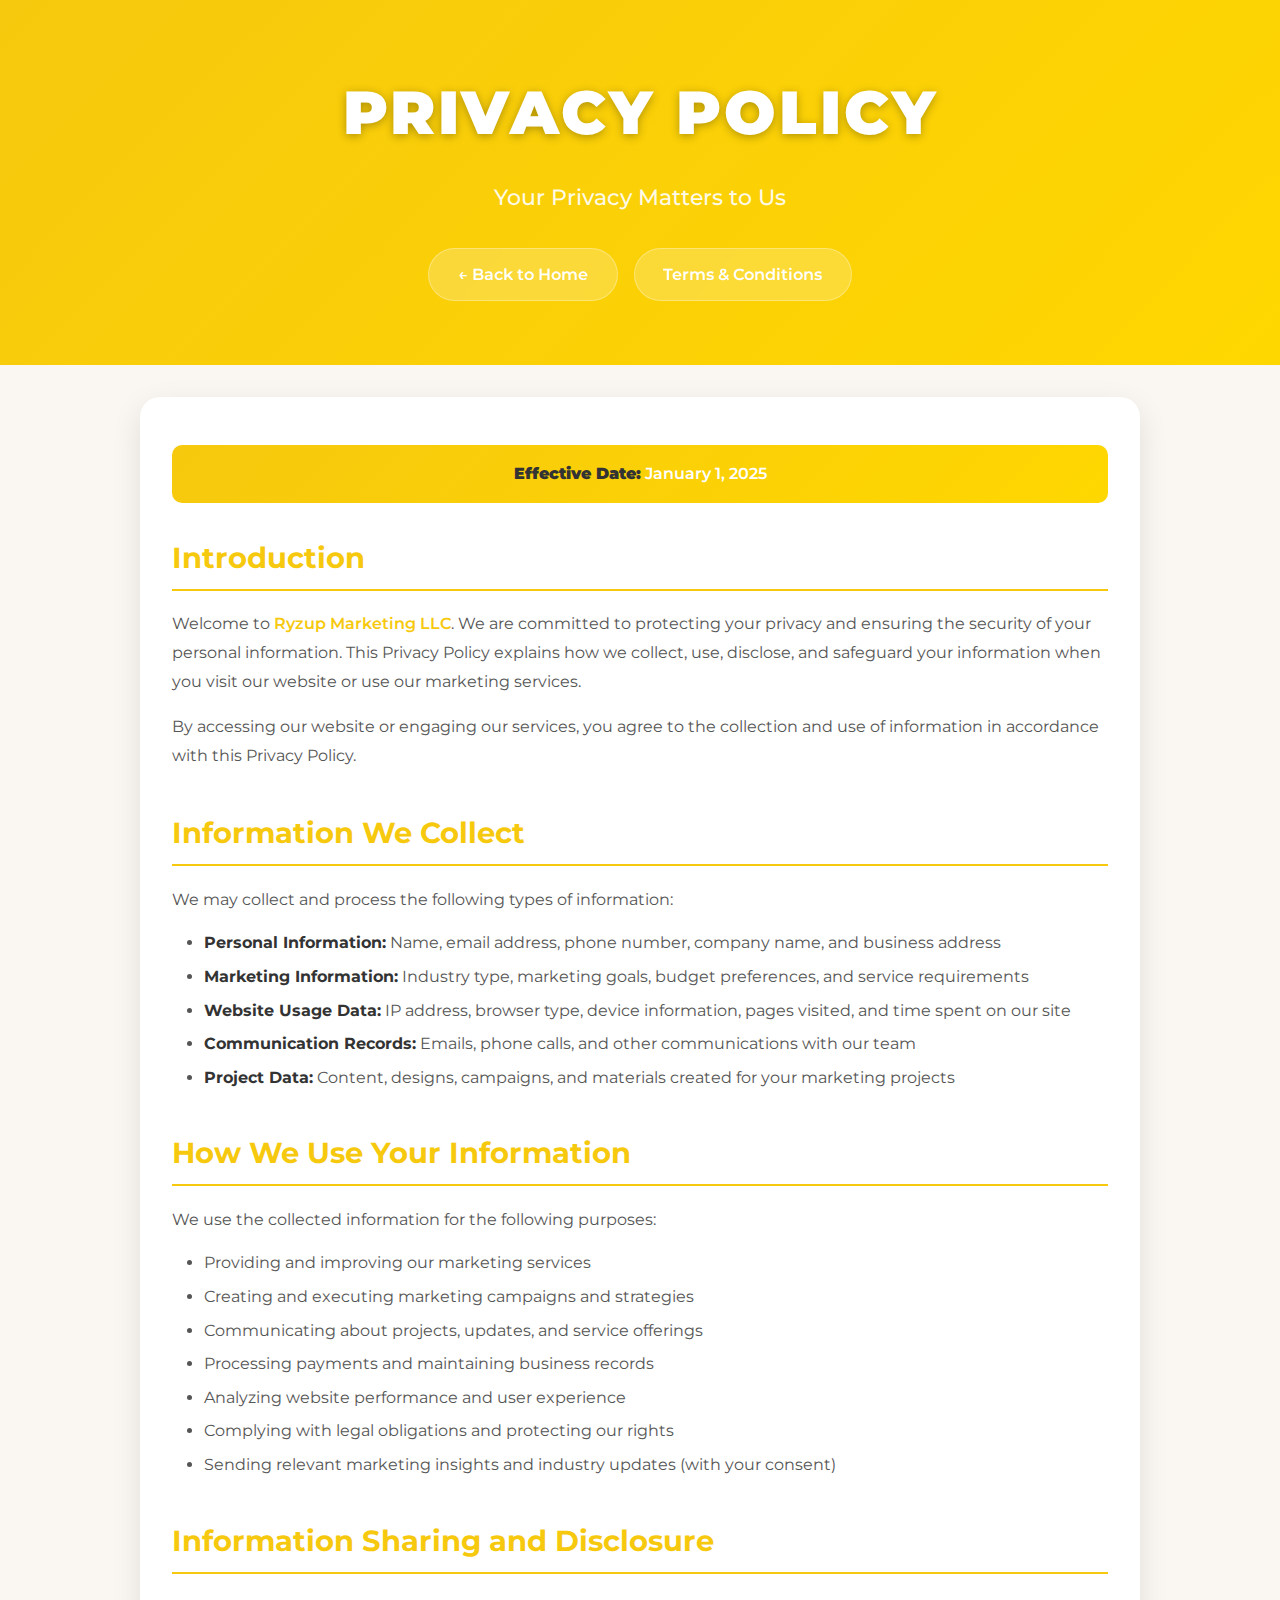
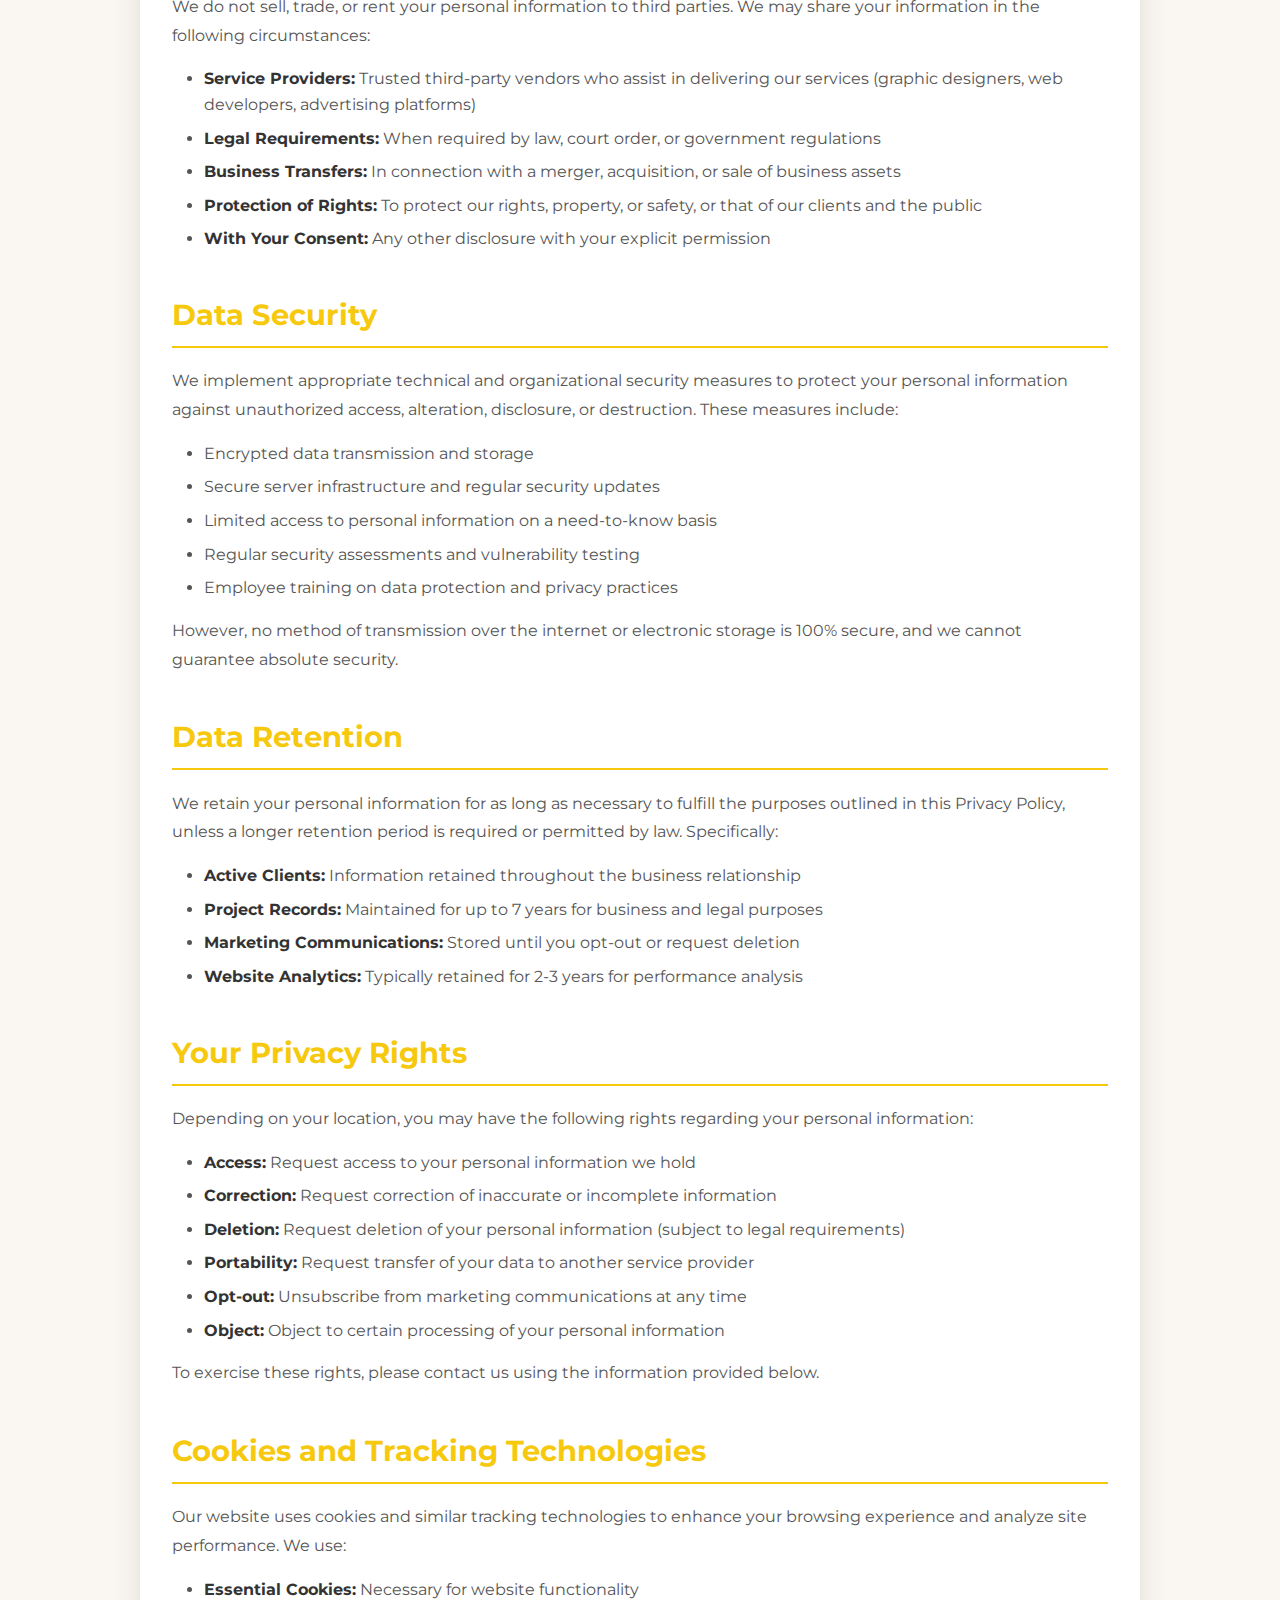
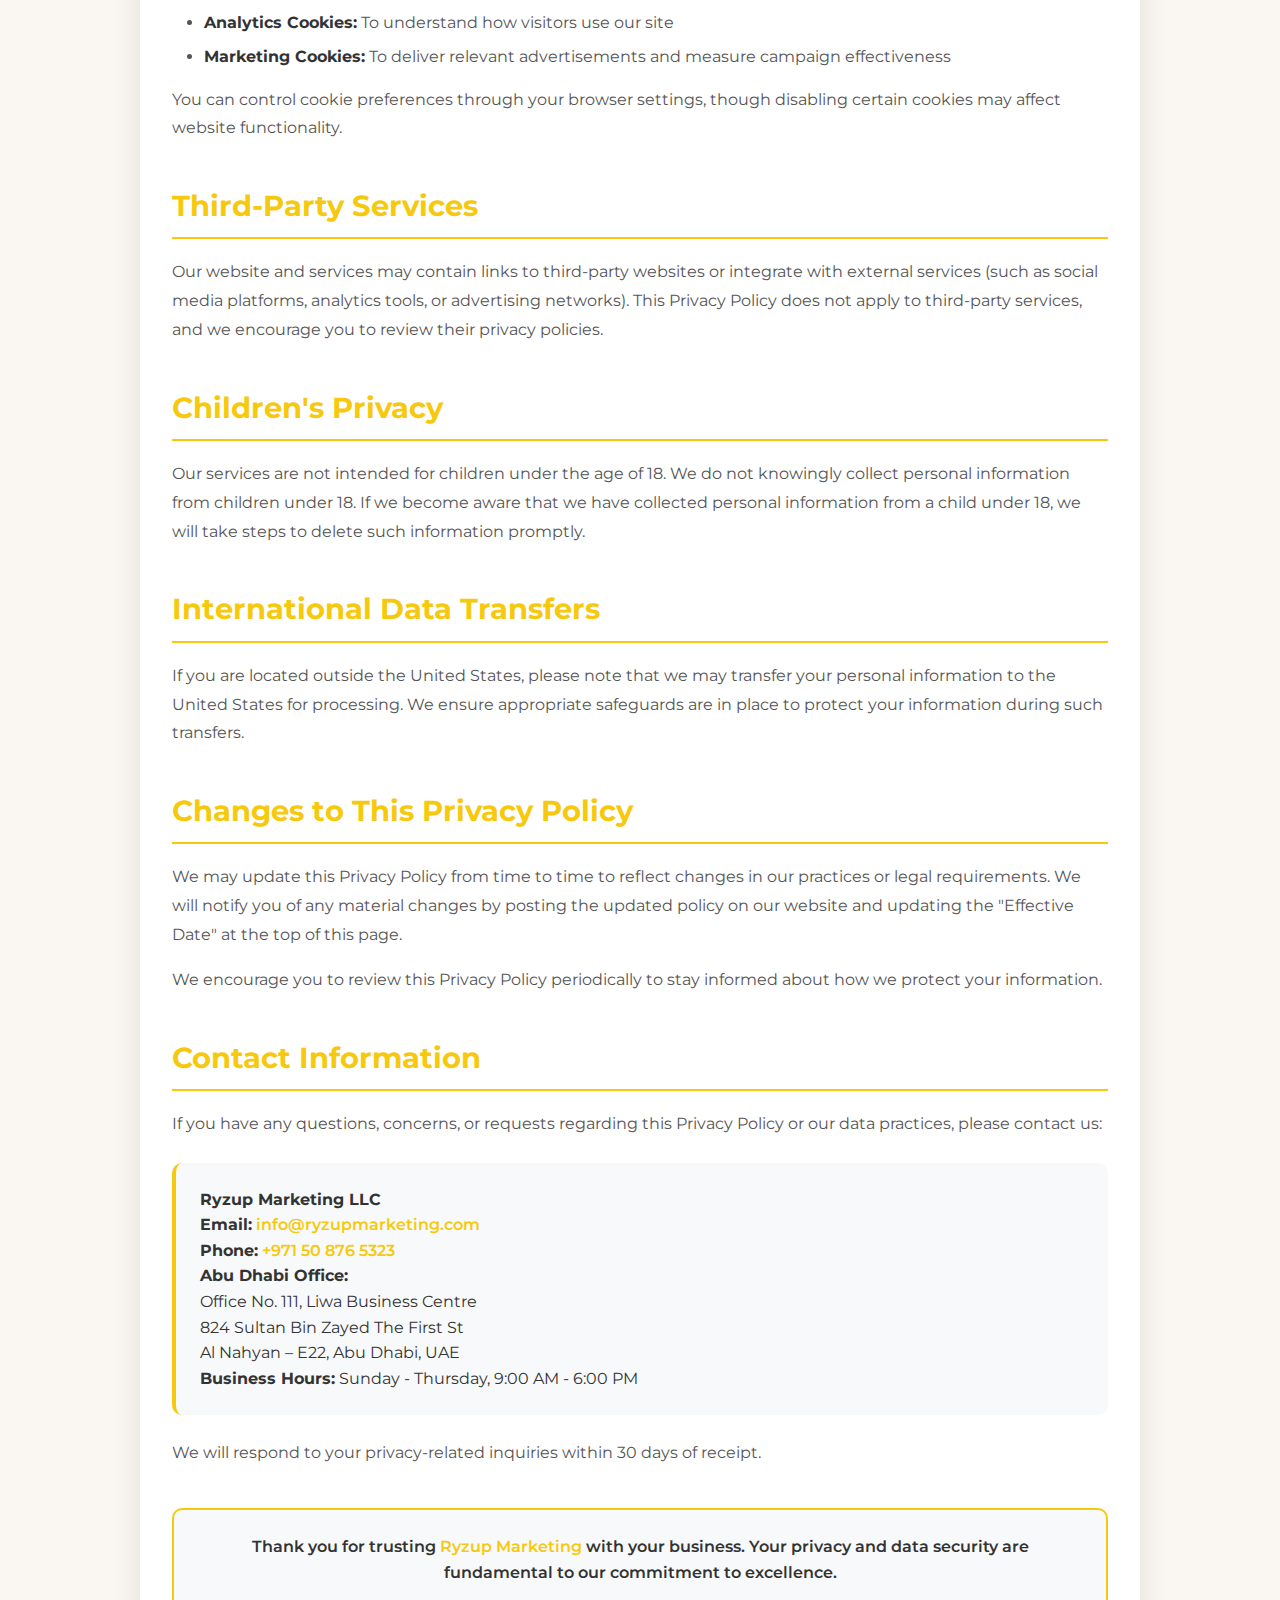
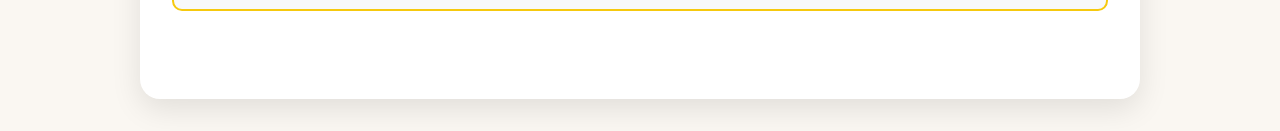
<file: privacy-policy.html>
<!DOCTYPE html>
<html lang="en">
<head>
    <meta charset="UTF-8">
    <meta name="viewport" content="width=device-width, initial-scale=1.0">
    <title>Privacy Policy - Ryzup Marketing</title>
    <link rel="icon" type="image/png" href="assets/images/logo.png">
    <link href="https://fonts.googleapis.com/css?family=Montserrat:300,400,500,600,700,800,900&display=swap" rel="stylesheet">
    <style>
        * {
            margin: 0;
            padding: 0;
            box-sizing: border-box;
        }

        body {
            font-family: 'Montserrat', Arial, sans-serif;
            background: #FAF7F2;
            line-height: 1.6;
            color: #333;
        }

        .header {
            background: linear-gradient(135deg, #F6C90E 0%, #FFD700 100%);
            padding: 4rem 2rem;
            text-align: center;
            color: #fff;
        }

        .main-title {
            font-size: 3.8rem;
            font-weight: 900;
            text-transform: uppercase;
            letter-spacing: 3px;
            margin-bottom: 1.2rem;
            color: #fff;
            text-shadow: 0 2px 10px rgba(0, 0, 0, 0.3);
        }

        .subtitle {
            font-size: 1.4rem;
            font-weight: 500;
            margin-bottom: 2rem;
            opacity: 0.9;
        }

        .nav-buttons {
            display: flex;
            gap: 1rem;
            justify-content: center;
            flex-wrap: wrap;
        }

        .nav-btn {
            background: rgba(255, 255, 255, 0.2);
            color: #fff;
            padding: 0.8rem 1.8rem;
            border-radius: 30px;
            text-decoration: none;
            font-weight: 600;
            font-size: 1rem;
            transition: all 0.3s ease;
            cursor: pointer;
            backdrop-filter: blur(10px);
            border: 1px solid rgba(255, 255, 255, 0.3);
        }

        .nav-btn:hover {
            background: rgba(255, 255, 255, 0.9);
            color: #F6C90E;
            transform: translateY(-2px);
            box-shadow: 0 8px 25px rgba(0, 0, 0, 0.2);
        }

        .container {
            max-width: 1000px;
            margin: 0 auto;
            padding: 3rem 2rem;
            background: white;
            margin-top: 2rem;
            margin-bottom: 2rem;
            border-radius: 20px;
            box-shadow: 0 10px 30px rgba(0, 0, 0, 0.1);
        }

        .content-section {
            margin-bottom: 2.5rem;
        }

        .section-title {
            font-size: 1.8rem;
            font-weight: 700;
            color: #F6C90E;
            margin-bottom: 1.2rem;
            border-bottom: 2px solid #F6C90E;
            padding-bottom: 0.5rem;
        }

        .content-text {
            font-size: 1rem;
            line-height: 1.8;
            color: #555;
            margin-bottom: 1rem;
        }

        .highlight {
            color: #F6C90E;
            font-weight: 600;
        }

        .contact-info {
            background: #f8f9fa;
            padding: 1.5rem;
            border-radius: 10px;
            border-left: 4px solid #F6C90E;
            margin: 1.5rem 0;
        }

        .effective-date {
            background: linear-gradient(135deg, #F6C90E 0%, #FFD700 100%);
            color: white;
            padding: 1rem 1.5rem;
            border-radius: 10px;
            text-align: center;
            font-weight: 600;
            margin-bottom: 2rem;
        }

        ul {
            margin-left: 2rem;
            margin-bottom: 1rem;
        }

        li {
            margin-bottom: 0.5rem;
            color: #555;
        }

        strong {
            color: #333;
        }

        @media (max-width: 768px) {
            .main-title {
                font-size: 2.8rem;
            }

            .header {
                padding: 3rem 1rem;
            }

            .container {
                margin: 1rem;
                padding: 2rem 1.5rem;
                border-radius: 15px;
            }

            .nav-buttons {
                flex-direction: column;
                align-items: center;
            }

            .nav-btn {
                width: 200px;
                text-align: center;
            }

            .section-title {
                font-size: 1.5rem;
            }
        }

        @media (max-width: 480px) {
            .main-title {
                font-size: 2.2rem;
            }

            .header {
                padding: 2.5rem 1rem;
            }

            .subtitle {
                font-size: 1.2rem;
            }

            .container {
                padding: 1.5rem 1rem;
            }

            .nav-btn {
                padding: 0.7rem 1.4rem;
                font-size: 0.9rem;
            }
        }

        /* Back to Top Button */
        .back-to-top {
            position: fixed;
            bottom: 30px;
            right: 30px;
            width: 50px;
            height: 50px;
            background: linear-gradient(135deg, #F6C90E 0%, #FFD700 100%);
            border: none;
            border-radius: 50%;
            cursor: pointer;
            display: flex;
            align-items: center;
            justify-content: center;
            box-shadow: 0 4px 20px rgba(246, 201, 14, 0.3);
            transition: all 0.3s ease;
            opacity: 0;
            visibility: hidden;
            z-index: 1000;
            color: white;
        }
        
        .back-to-top.visible {
            opacity: 1;
            visibility: visible;
        }
        
        .back-to-top:hover {
            background: linear-gradient(135deg, #FFD700 0%, #F6C90E 100%);
            transform: translateY(-3px);
            box-shadow: 0 8px 30px rgba(246, 201, 14, 0.4);
        }
        
        .back-to-top svg {
            width: 24px;
            height: 24px;
            stroke: white;
            stroke-width: 2.5;
            transition: transform 0.3s ease;
        }
        
        .back-to-top:hover svg {
            transform: translateY(-2px);
        }
        
        @media (max-width: 768px) {
            .back-to-top {
                width: 45px;
                height: 45px;
                bottom: 20px;
                right: 20px;
            }
            
            .back-to-top svg {
                width: 20px;
                height: 20px;
            }
        }
    </style>
</head>
<body>
    <div class="header">
        <h1 class="main-title">Privacy Policy</h1>
        <p class="subtitle">Your Privacy Matters to Us</p>
        <div class="nav-buttons">
            <a href="index.html" class="nav-btn">← Back to Home</a>
            <a href="terms-and-conditions.html" class="nav-btn">Terms & Conditions</a>
        </div>
    </div>

    <div class="container">
        <div class="effective-date">
            <strong>Effective Date:</strong> January 1, 2025
        </div>

        <div class="content-section">
            <h2 class="section-title">Introduction</h2>
            <p class="content-text">
                Welcome to <span class="highlight">Ryzup Marketing LLC</span>. We are committed to protecting your privacy and ensuring the security of your personal information. This Privacy Policy explains how we collect, use, disclose, and safeguard your information when you visit our website or use our marketing services.
            </p>
            <p class="content-text">
                By accessing our website or engaging our services, you agree to the collection and use of information in accordance with this Privacy Policy.
            </p>
        </div>

        <div class="content-section">
            <h2 class="section-title">Information We Collect</h2>
            <p class="content-text">
                We may collect and process the following types of information:
            </p>
            <ul>
                <li><strong>Personal Information:</strong> Name, email address, phone number, company name, and business address</li>
                <li><strong>Marketing Information:</strong> Industry type, marketing goals, budget preferences, and service requirements</li>
                <li><strong>Website Usage Data:</strong> IP address, browser type, device information, pages visited, and time spent on our site</li>
                <li><strong>Communication Records:</strong> Emails, phone calls, and other communications with our team</li>
                <li><strong>Project Data:</strong> Content, designs, campaigns, and materials created for your marketing projects</li>
            </ul>
        </div>

        <div class="content-section">
            <h2 class="section-title">How We Use Your Information</h2>
            <p class="content-text">
                We use the collected information for the following purposes:
            </p>
            <ul>
                <li>Providing and improving our marketing services</li>
                <li>Creating and executing marketing campaigns and strategies</li>
                <li>Communicating about projects, updates, and service offerings</li>
                <li>Processing payments and maintaining business records</li>
                <li>Analyzing website performance and user experience</li>
                <li>Complying with legal obligations and protecting our rights</li>
                <li>Sending relevant marketing insights and industry updates (with your consent)</li>
            </ul>
        </div>

        <div class="content-section">
            <h2 class="section-title">Information Sharing and Disclosure</h2>
            <p class="content-text">
                We do not sell, trade, or rent your personal information to third parties. We may share your information in the following circumstances:
            </p>
            <ul>
                <li><strong>Service Providers:</strong> Trusted third-party vendors who assist in delivering our services (graphic designers, web developers, advertising platforms)</li>
                <li><strong>Legal Requirements:</strong> When required by law, court order, or government regulations</li>
                <li><strong>Business Transfers:</strong> In connection with a merger, acquisition, or sale of business assets</li>
                <li><strong>Protection of Rights:</strong> To protect our rights, property, or safety, or that of our clients and the public</li>
                <li><strong>With Your Consent:</strong> Any other disclosure with your explicit permission</li>
            </ul>
        </div>

        <div class="content-section">
            <h2 class="section-title">Data Security</h2>
            <p class="content-text">
                We implement appropriate technical and organizational security measures to protect your personal information against unauthorized access, alteration, disclosure, or destruction. These measures include:
            </p>
            <ul>
                <li>Encrypted data transmission and storage</li>
                <li>Secure server infrastructure and regular security updates</li>
                <li>Limited access to personal information on a need-to-know basis</li>
                <li>Regular security assessments and vulnerability testing</li>
                <li>Employee training on data protection and privacy practices</li>
            </ul>
            <p class="content-text">
                However, no method of transmission over the internet or electronic storage is 100% secure, and we cannot guarantee absolute security.
            </p>
        </div>

        <div class="content-section">
            <h2 class="section-title">Data Retention</h2>
            <p class="content-text">
                We retain your personal information for as long as necessary to fulfill the purposes outlined in this Privacy Policy, unless a longer retention period is required or permitted by law. Specifically:
            </p>
            <ul>
                <li><strong>Active Clients:</strong> Information retained throughout the business relationship</li>
                <li><strong>Project Records:</strong> Maintained for up to 7 years for business and legal purposes</li>
                <li><strong>Marketing Communications:</strong> Stored until you opt-out or request deletion</li>
                <li><strong>Website Analytics:</strong> Typically retained for 2-3 years for performance analysis</li>
            </ul>
        </div>

        <div class="content-section">
            <h2 class="section-title">Your Privacy Rights</h2>
            <p class="content-text">
                Depending on your location, you may have the following rights regarding your personal information:
            </p>
            <ul>
                <li><strong>Access:</strong> Request access to your personal information we hold</li>
                <li><strong>Correction:</strong> Request correction of inaccurate or incomplete information</li>
                <li><strong>Deletion:</strong> Request deletion of your personal information (subject to legal requirements)</li>
                <li><strong>Portability:</strong> Request transfer of your data to another service provider</li>
                <li><strong>Opt-out:</strong> Unsubscribe from marketing communications at any time</li>
                <li><strong>Object:</strong> Object to certain processing of your personal information</li>
            </ul>
            <p class="content-text">
                To exercise these rights, please contact us using the information provided below.
            </p>
        </div>

        <div class="content-section">
            <h2 class="section-title">Cookies and Tracking Technologies</h2>
            <p class="content-text">
                Our website uses cookies and similar tracking technologies to enhance your browsing experience and analyze site performance. We use:
            </p>
            <ul>
                <li><strong>Essential Cookies:</strong> Necessary for website functionality</li>
                <li><strong>Analytics Cookies:</strong> To understand how visitors use our site</li>
                <li><strong>Marketing Cookies:</strong> To deliver relevant advertisements and measure campaign effectiveness</li>
            </ul>
            <p class="content-text">
                You can control cookie preferences through your browser settings, though disabling certain cookies may affect website functionality.
            </p>
        </div>

        <div class="content-section">
            <h2 class="section-title">Third-Party Services</h2>
            <p class="content-text">
                Our website and services may contain links to third-party websites or integrate with external services (such as social media platforms, analytics tools, or advertising networks). This Privacy Policy does not apply to third-party services, and we encourage you to review their privacy policies.
            </p>
        </div>

        <div class="content-section">
            <h2 class="section-title">Children's Privacy</h2>
            <p class="content-text">
                Our services are not intended for children under the age of 18. We do not knowingly collect personal information from children under 18. If we become aware that we have collected personal information from a child under 18, we will take steps to delete such information promptly.
            </p>
        </div>

        <div class="content-section">
            <h2 class="section-title">International Data Transfers</h2>
            <p class="content-text">
                If you are located outside the United States, please note that we may transfer your personal information to the United States for processing. We ensure appropriate safeguards are in place to protect your information during such transfers.
            </p>
        </div>

        <div class="content-section">
            <h2 class="section-title">Changes to This Privacy Policy</h2>
            <p class="content-text">
                We may update this Privacy Policy from time to time to reflect changes in our practices or legal requirements. We will notify you of any material changes by posting the updated policy on our website and updating the "Effective Date" at the top of this page.
            </p>
            <p class="content-text">
                We encourage you to review this Privacy Policy periodically to stay informed about how we protect your information.
            </p>
        </div>

        <div class="content-section">
            <h2 class="section-title">Contact Information</h2>
            <p class="content-text">
                If you have any questions, concerns, or requests regarding this Privacy Policy or our data practices, please contact us:
            </p>
            <div class="contact-info">
                <p><strong>Ryzup Marketing LLC</strong></p>
                <p><strong>Email:</strong> <span class="highlight">info@ryzupmarketing.com</span></p>
                <p><strong>Phone:</strong> <span class="highlight">+971 50 876 5323</span></p>
                <p><strong>Abu Dhabi Office:</strong></p>
                <p>Office No. 111, Liwa Business Centre</p>
                <p>824 Sultan Bin Zayed The First St</p>
                <p>Al Nahyan – E22, Abu Dhabi, UAE</p>
                <p><strong>Business Hours:</strong> Sunday - Thursday, 9:00 AM - 6:00 PM</p>
            </div>
            <p class="content-text">
                We will respond to your privacy-related inquiries within 30 days of receipt.
            </p>
        </div>

        <div class="content-section">
            <div style="background: #f8f9fa; padding: 1.5rem; border-radius: 10px; text-align: center; border: 2px solid #F6C90E;">
                <p style="margin: 0; font-weight: 600; color: #333;">
                    Thank you for trusting <span class="highlight">Ryzup Marketing</span> with your business. 
                    Your privacy and data security are fundamental to our commitment to excellence.
                </p>
            </div>
        </div>
    </div>

    <!-- Back to Top Button -->
    <button class="back-to-top" id="backToTop" aria-label="Back to top">
        <svg viewBox="0 0 24 24" fill="none">
            <path d="M12 19V5M5 12L12 5L19 12" stroke="currentColor" stroke-linecap="round" stroke-linejoin="round"/>
        </svg>
    </button>

    <script>
        // Smooth scrolling for anchor links
        document.querySelectorAll('a[href^="#"]').forEach(anchor => {
            anchor.addEventListener('click', function (e) {
                e.preventDefault();
                const target = document.querySelector(this.getAttribute('href'));
                if (target) {
                    target.scrollIntoView({
                        behavior: 'smooth',
                        block: 'start'
                    });
                }
            });
        });

        // Back to top button functionality
        const backToTopButton = document.getElementById('backToTop');
        
        // Show/hide button based on scroll position
        window.addEventListener('scroll', function() {
            if (window.pageYOffset > 300) {
                backToTopButton.classList.add('visible');
            } else {
                backToTopButton.classList.remove('visible');
            }
        });
        
        // Smooth scroll to top when clicked
        backToTopButton.addEventListener('click', function() {
            window.scrollTo({
                top: 0,
                behavior: 'smooth'
            });
        });
    </script>
</body>
</html>
</file>
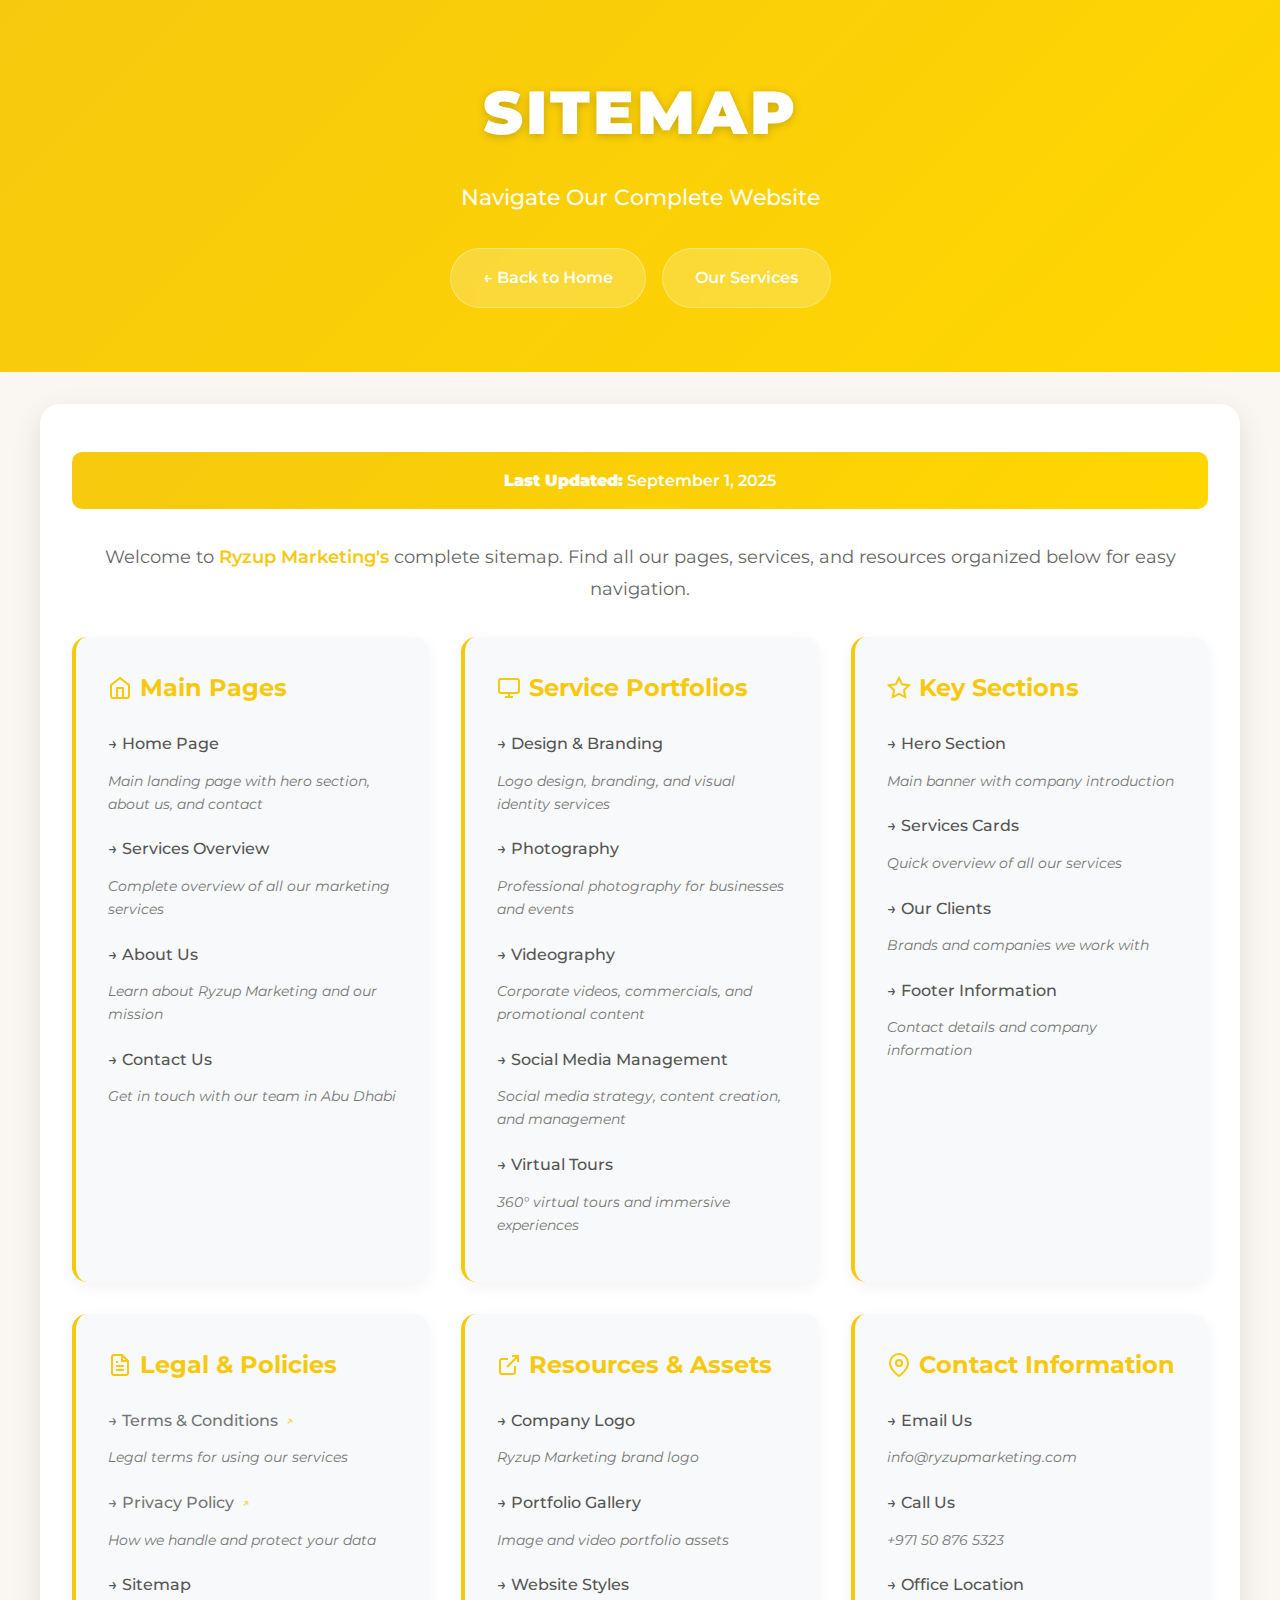
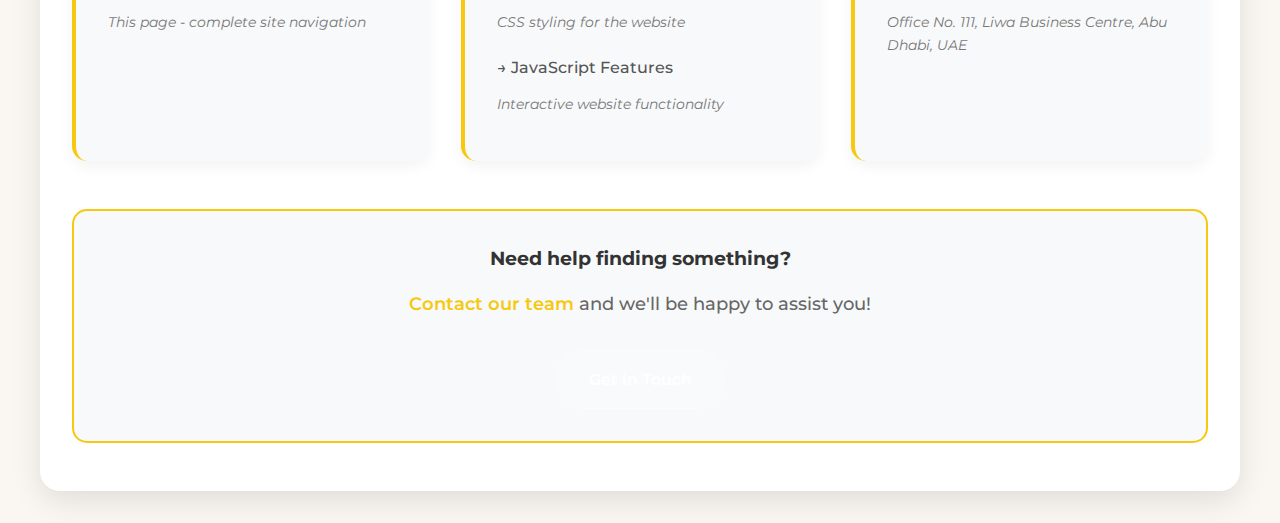
<file: sitemap.html>
<!DOCTYPE html>
<html lang="en">
<head>
    <meta charset="UTF-8">
    <meta name="viewport" content="width=device-width, initial-scale=1.0">
    <title>Sitemap - Ryzup Marketing</title>
    <link rel="icon" type="image/png" href="assets/images/logo.png">
    <link href="https://fonts.googleapis.com/css?family=Montserrat:300,400,500,600,700,800,900&display=swap" rel="stylesheet">
    <style>
        * {
            margin: 0;
            padding: 0;
            box-sizing: border-box;
        }

        body {
            font-family: 'Montserrat', Arial, sans-serif;
            background: #FAF7F2;
            line-height: 1.6;
            color: #333;
            overflow-x: hidden;
        }

        .header {
            background: linear-gradient(135deg, #F6C90E 0%, #FFD700 100%);
            padding: 4rem 2rem;
            text-align: center;
            color: #fff;
            position: relative;
        }

        .main-title {
            font-size: 3.8rem;
            font-weight: 900;
            text-transform: uppercase;
            letter-spacing: 3px;
            margin-bottom: 1.2rem;
            color: #fff;
            text-shadow: 0 2px 10px rgba(0, 0, 0, 0.2);
        }

        .subtitle {
            font-size: 1.4rem;
            font-weight: 500;
            margin-bottom: 2rem;
            opacity: 0.95;
        }

        .nav-buttons {
            display: flex;
            gap: 1rem;
            justify-content: center;
            flex-wrap: wrap;
        }

        .nav-btn {
            background: rgba(255, 255, 255, 0.2);
            color: #fff;
            padding: 1rem 2rem;
            border-radius: 50px;
            text-decoration: none;
            font-weight: 600;
            font-size: 1rem;
            transition: all 0.3s ease;
            cursor: pointer;
            backdrop-filter: blur(10px);
            border: 1px solid rgba(255, 255, 255, 0.3);
        }

        .nav-btn:hover {
            background: rgba(255, 255, 255, 0.9);
            color: #F6C90E;
            transform: translateY(-2px);
            box-shadow: 0 8px 25px rgba(0, 0, 0, 0.15);
        }

        .container {
            max-width: 1200px;
            margin: 0 auto;
            padding: 3rem 2rem;
            background: white;
            margin-top: 2rem;
            margin-bottom: 2rem;
            border-radius: 20px;
            box-shadow: 0 10px 30px rgba(0, 0, 0, 0.1);
        }

        .sitemap-grid {
            display: grid;
            grid-template-columns: repeat(auto-fit, minmax(320px, 1fr));
            gap: 2rem;
            margin-top: 2rem;
        }

        .sitemap-section {
            background: #f8f9fa;
            padding: 2rem;
            border-radius: 15px;
            border-left: 4px solid #F6C90E;
            transition: all 0.3s ease;
            box-shadow: 0 5px 15px rgba(0, 0, 0, 0.05);
        }

        .sitemap-section:hover {
            transform: translateY(-5px);
            box-shadow: 0 10px 25px rgba(0, 0, 0, 0.1);
        }

        .section-title {
            font-size: 1.5rem;
            font-weight: 700;
            color: #F6C90E;
            margin-bottom: 1rem;
            display: flex;
            align-items: center;
            gap: 0.5rem;
        }

        .section-icon {
            width: 24px;
            height: 24px;
            stroke: #F6C90E;
            fill: none;
            stroke-width: 2;
        }

        .sitemap-links {
            list-style: none;
            margin: 0;
            padding: 0;
        }

        .sitemap-links li {
            margin-bottom: 0.8rem;
        }

        .sitemap-links a {
            color: #555;
            text-decoration: none;
            font-weight: 500;
            transition: all 0.3s ease;
            display: flex;
            align-items: center;
            gap: 0.5rem;
            padding: 0.5rem 0;
        }

        .sitemap-links a:hover {
            color: #F6C90E;
            padding-left: 1rem;
        }

        .page-description {
            font-size: 0.9rem;
            color: #777;
            margin-top: 0.3rem;
            font-style: italic;
        }

        /* Specialized Section Colors */
        .main-pages {
            border-left-color: #F6C90E;
        }

        .main-pages .section-title {
            color: #F6C90E;
        }

        .main-pages .section-icon {
            stroke: #F6C90E;
        }

        .service-pages {
            border-left-color: #F6C90E;
        }

        .service-pages .section-title {
            color: #F6C90E;
        }

        .service-pages .section-icon {
            stroke: #F6C90E;
        }

        .legal-pages {
            border-left-color: #F6C90E;
        }

        .legal-pages .section-title {
            color: #F6C90E;
        }

        .legal-pages .section-icon {
            stroke: #F6C90E;
        }

        .intro-text {
            text-align: center;
            font-size: 1.1rem;
            color: #666;
            margin-bottom: 2rem;
            line-height: 1.8;
        }

        .highlight {
            color: #F6C90E;
            font-weight: 600;
        }

        .external-link {
            opacity: 0.8;
        }

        .external-link::after {
            content: " ↗";
            font-size: 0.8rem;
            color: #F6C90E;
        }

        .last-updated {
            background: linear-gradient(135deg, #F6C90E 0%, #FFD700 100%);
            color: white;
            padding: 1rem 1.5rem;
            border-radius: 10px;
            text-align: center;
            font-weight: 600;
            margin-bottom: 2rem;
        }

        /* Mobile Optimizations */
        @media (max-width: 768px) {
            .main-title {
                font-size: 2.8rem;
                letter-spacing: 2px;
            }

            .header {
                padding: 3rem 1.5rem;
            }

            .container {
                margin: 1rem;
                padding: 2rem 1.5rem;
                border-radius: 20px;
            }

            .sitemap-grid {
                grid-template-columns: 1fr;
                gap: 1.5rem;
            }

            .nav-buttons {
                flex-direction: column;
                align-items: center;
                gap: 0.8rem;
            }

            .nav-btn {
                width: 240px;
                text-align: center;
                padding: 1rem 1.5rem;
            }

            .section-title {
                font-size: 1.4rem;
            }

            .sitemap-section {
                padding: 2rem 1.5rem;
            }

            .intro-text {
                font-size: 1.1rem;
                padding: 0 0.5rem;
            }

            .sitemap-links a {
                padding: 0.6rem 0;
            }

            .page-description {
                margin-left: 1.5rem;
                font-size: 0.85rem;
            }
        }

        @media (max-width: 480px) {
            .main-title {
                font-size: 2.2rem;
                letter-spacing: 1px;
            }

            .header {
                padding: 2.5rem 1rem;
            }

            .subtitle {
                font-size: 1.1rem;
            }

            .container {
                padding: 1.5rem 1rem;
                margin: 0.5rem;
            }

            .nav-btn {
                padding: 0.8rem 1.2rem;
                font-size: 0.9rem;
                width: 200px;
            }

            .sitemap-section {
                padding: 1.5rem 1rem;
            }

            .section-title {
                font-size: 1.2rem;
                gap: 0.6rem;
            }

            .section-icon {
                width: 24px;
                height: 24px;
            }

            .intro-text {
                font-size: 1rem;
                margin-bottom: 2rem;
            }

            .last-updated {
                padding: 1.2rem 1.5rem;
                font-size: 0.95rem;
            }

            .sitemap-links a {
                gap: 0.6rem;
                padding: 0.5rem 0;
            }

            .page-description {
                margin-left: 1.2rem;
                font-size: 0.8rem;
            }
        }

        @media (max-width: 360px) {
            .main-title {
                font-size: 1.8rem;
            }

            .header {
                padding: 2rem 0.8rem;
            }

            .container {
                margin: 0.3rem;
                padding: 1.2rem 0.8rem;
            }

            .nav-btn {
                width: 180px;
                padding: 0.7rem 1rem;
                font-size: 0.85rem;
            }

            .sitemap-section {
                padding: 1.2rem 0.8rem;
            }

            .section-title {
                font-size: 1.1rem;
            }
        }
    </style>
</head>
<body>
    <div class="header">
        <h1 class="main-title">Sitemap</h1>
        <p class="subtitle">Navigate Our Complete Website</p>
        <div class="nav-buttons">
            <a href="index.html" class="nav-btn">← Back to Home</a>
            <a href="index.html#services-cards" class="nav-btn">Our Services</a>
        </div>
    </div>

    <div class="container">
        <div class="last-updated">
            <strong>Last Updated:</strong> September 1, 2025
        </div>

        <p class="intro-text">
            Welcome to <span class="highlight">Ryzup Marketing's</span> complete sitemap. 
            Find all our pages, services, and resources organized below for easy navigation.
        </p>

        <div class="sitemap-grid">
            <!-- Main Website Pages -->
            <div class="sitemap-section main-pages">
                <h2 class="section-title">
                    <svg class="section-icon" viewBox="0 0 24 24" stroke-width="2">
                        <path d="M3 9l9-7 9 7v11a2 2 0 0 1-2 2H5a2 2 0 0 1-2-2z"></path>
                        <polyline points="9,22 9,12 15,12 15,22"></polyline>
                    </svg>
                    Main Pages
                </h2>
                <ul class="sitemap-links">
                    <li>
                        <a href="index.html">
                            → Home Page
                        </a>
                        <div class="page-description">Main landing page with hero section, about us, and contact</div>
                    </li>
                    <li>
                        <a href="index.html#services-cards">
                            → Services Overview
                        </a>
                        <div class="page-description">Complete overview of all our marketing services</div>
                    </li>
                    <li>
                        <a href="index.html#about">
                            → About Us
                        </a>
                        <div class="page-description">Learn about Ryzup Marketing and our mission</div>
                    </li>
                    <li>
                        <a href="index.html#contact">
                            → Contact Us
                        </a>
                        <div class="page-description">Get in touch with our team in Abu Dhabi</div>
                    </li>
                </ul>
            </div>

            <!-- Service Portfolio Pages -->
            <div class="sitemap-section service-pages">
                <h2 class="section-title">
                    <svg class="section-icon" viewBox="0 0 24 24" stroke-width="2">
                        <rect x="2" y="3" width="20" height="14" rx="2" ry="2"></rect>
                        <line x1="8" y1="21" x2="16" y2="21"></line>
                        <line x1="12" y1="17" x2="12" y2="21"></line>
                    </svg>
                    Service Portfolios
                </h2>
                <ul class="sitemap-links">
                    <li>
                        <a href="design-branding.html">
                            → Design & Branding
                        </a>
                        <div class="page-description">Logo design, branding, and visual identity services</div>
                    </li>
                    <li>
                        <a href="photography.html">
                            → Photography
                        </a>
                        <div class="page-description">Professional photography for businesses and events</div>
                    </li>
                    <li>
                        <a href="videography.html">
                            → Videography
                        </a>
                        <div class="page-description">Corporate videos, commercials, and promotional content</div>
                    </li>
                    <li>
                        <a href="social-media.html">
                            → Social Media Management
                        </a>
                        <div class="page-description">Social media strategy, content creation, and management</div>
                    </li>
                    <li>
                        <a href="virtual-tours.html">
                            → Virtual Tours
                        </a>
                        <div class="page-description">360° virtual tours and immersive experiences</div>
                    </li>
                </ul>
            </div>

            <!-- Website Sections -->
            <div class="sitemap-section">
                <h2 class="section-title">
                    <svg class="section-icon" viewBox="0 0 24 24" stroke-width="2">
                        <path d="M12 2l3.09 6.26L22 9.27l-5 4.87 1.18 6.88L12 17.77l-6.18 3.25L7 14.14 2 9.27l6.91-1.01L12 2z"></path>
                    </svg>
                    Key Sections
                </h2>
                <ul class="sitemap-links">
                    <li>
                        <a href="index.html#hero">
                            → Hero Section
                        </a>
                        <div class="page-description">Main banner with company introduction</div>
                    </li>
                    <li>
                        <a href="index.html#services-cards">
                            → Services Cards
                        </a>
                        <div class="page-description">Quick overview of all our services</div>
                    </li>
                    <li>
                        <a href="index.html#brands">
                            → Our Clients
                        </a>
                        <div class="page-description">Brands and companies we work with</div>
                    </li>
                    <li>
                        <a href="index.html#footer">
                            → Footer Information
                        </a>
                        <div class="page-description">Contact details and company information</div>
                    </li>
                </ul>
            </div>

            <!-- Legal and Policy Pages -->
            <div class="sitemap-section legal-pages">
                <h2 class="section-title">
                    <svg class="section-icon" viewBox="0 0 24 24" stroke-width="2">
                        <path d="M14 2H6a2 2 0 0 0-2 2v16a2 2 0 0 0 2 2h12a2 2 0 0 0 2-2V8z"></path>
                        <polyline points="14,2 14,8 20,8"></polyline>
                        <line x1="16" y1="13" x2="8" y2="13"></line>
                        <line x1="16" y1="17" x2="8" y2="17"></line>
                        <polyline points="10,9 9,9 8,9"></polyline>
                    </svg>
                    Legal & Policies
                </h2>
                <ul class="sitemap-links">
                    <li>
                        <a href="terms-and-conditions.html" class="external-link">
                            → Terms & Conditions
                        </a>
                        <div class="page-description">Legal terms for using our services</div>
                    </li>
                    <li>
                        <a href="privacy-policy.html" class="external-link">
                            → Privacy Policy
                        </a>
                        <div class="page-description">How we handle and protect your data</div>
                    </li>
                    <li>
                        <a href="sitemap.html">
                            → Sitemap
                        </a>
                        <div class="page-description">This page - complete site navigation</div>
                    </li>
                </ul>
            </div>

            <!-- External Resources -->
            <div class="sitemap-section">
                <h2 class="section-title">
                    <svg class="section-icon" viewBox="0 0 24 24" stroke-width="2">
                        <path d="M18 13v6a2 2 0 0 1-2 2H5a2 2 0 0 1-2-2V8a2 2 0 0 1 2-2h6"></path>
                        <polyline points="15,3 21,3 21,9"></polyline>
                        <line x1="10" y1="14" x2="21" y2="3"></line>
                    </svg>
                    Resources & Assets
                </h2>
                <ul class="sitemap-links">
                    <li>
                        <a href="assets/images/logo.png">
                            → Company Logo
                        </a>
                        <div class="page-description">Ryzup Marketing brand logo</div>
                    </li>
                    <li>
                        <a href="assets/catalog/">
                            → Portfolio Gallery
                        </a>
                        <div class="page-description">Image and video portfolio assets</div>
                    </li>
                    <li>
                        <a href="css/styles.css">
                            → Website Styles
                        </a>
                        <div class="page-description">CSS styling for the website</div>
                    </li>
                    <li>
                        <a href="js/main.js">
                            → JavaScript Features
                        </a>
                        <div class="page-description">Interactive website functionality</div>
                    </li>
                </ul>
            </div>

            <!-- Contact Information -->
            <div class="sitemap-section">
                <h2 class="section-title">
                    <svg class="section-icon" viewBox="0 0 24 24" stroke-width="2">
                        <path d="M21 10c0 7-9 13-9 13s-9-6-9-13a9 9 0 0 1 18 0z"></path>
                        <circle cx="12" cy="10" r="3"></circle>
                    </svg>
                    Contact Information
                </h2>
                <ul class="sitemap-links">
                    <li>
                        <a href="mailto:info@ryzupmarketing.com">
                            → Email Us
                        </a>
                        <div class="page-description">info@ryzupmarketing.com</div>
                    </li>
                    <li>
                        <a href="tel:+971508765323">
                            → Call Us
                        </a>
                        <div class="page-description">+971 50 876 5323</div>
                    </li>
                    <li>
                        <a href="index.html#contact">
                            → Office Location
                        </a>
                        <div class="page-description">Office No. 111, Liwa Business Centre, Abu Dhabi, UAE</div>
                    </li>
                </ul>
            </div>
        </div>

        <div style="background: #f8f9fa; padding: 2rem; border-radius: 15px; text-align: center; margin-top: 3rem; border: 2px solid #F6C90E;">
            <h3 style="margin: 0 0 1rem 0; font-weight: 700; color: #333; font-size: 1.2rem;">
                Need help finding something?
            </h3>
            <p style="margin: 0 0 1.5rem 0; font-weight: 500; color: #666; font-size: 1.1rem;">
                <span class="highlight">Contact our team</span> and we'll be happy to assist you!
            </p>
            <a href="index.html#contact" class="nav-btn" style="display: inline-block; margin-top: 0.5rem;">Get in Touch</a>
        </div>
    </div>

    <script>
        // Smooth scrolling for anchor links
        document.querySelectorAll('a[href^="#"]').forEach(anchor => {
            anchor.addEventListener('click', function (e) {
                e.preventDefault();
                const target = document.querySelector(this.getAttribute('href'));
                if (target) {
                    target.scrollIntoView({
                        behavior: 'smooth',
                        block: 'start'
                    });
                }
            });
        });

        // Simple hover effects for sitemap sections
        document.querySelectorAll('.sitemap-section').forEach(section => {
            section.addEventListener('mouseenter', function() {
                this.style.transform = 'translateY(-5px)';
            });
            
            section.addEventListener('mouseleave', function() {
                this.style.transform = 'translateY(0)';
            });
        });
    </script>
</body>
</html>
</file>
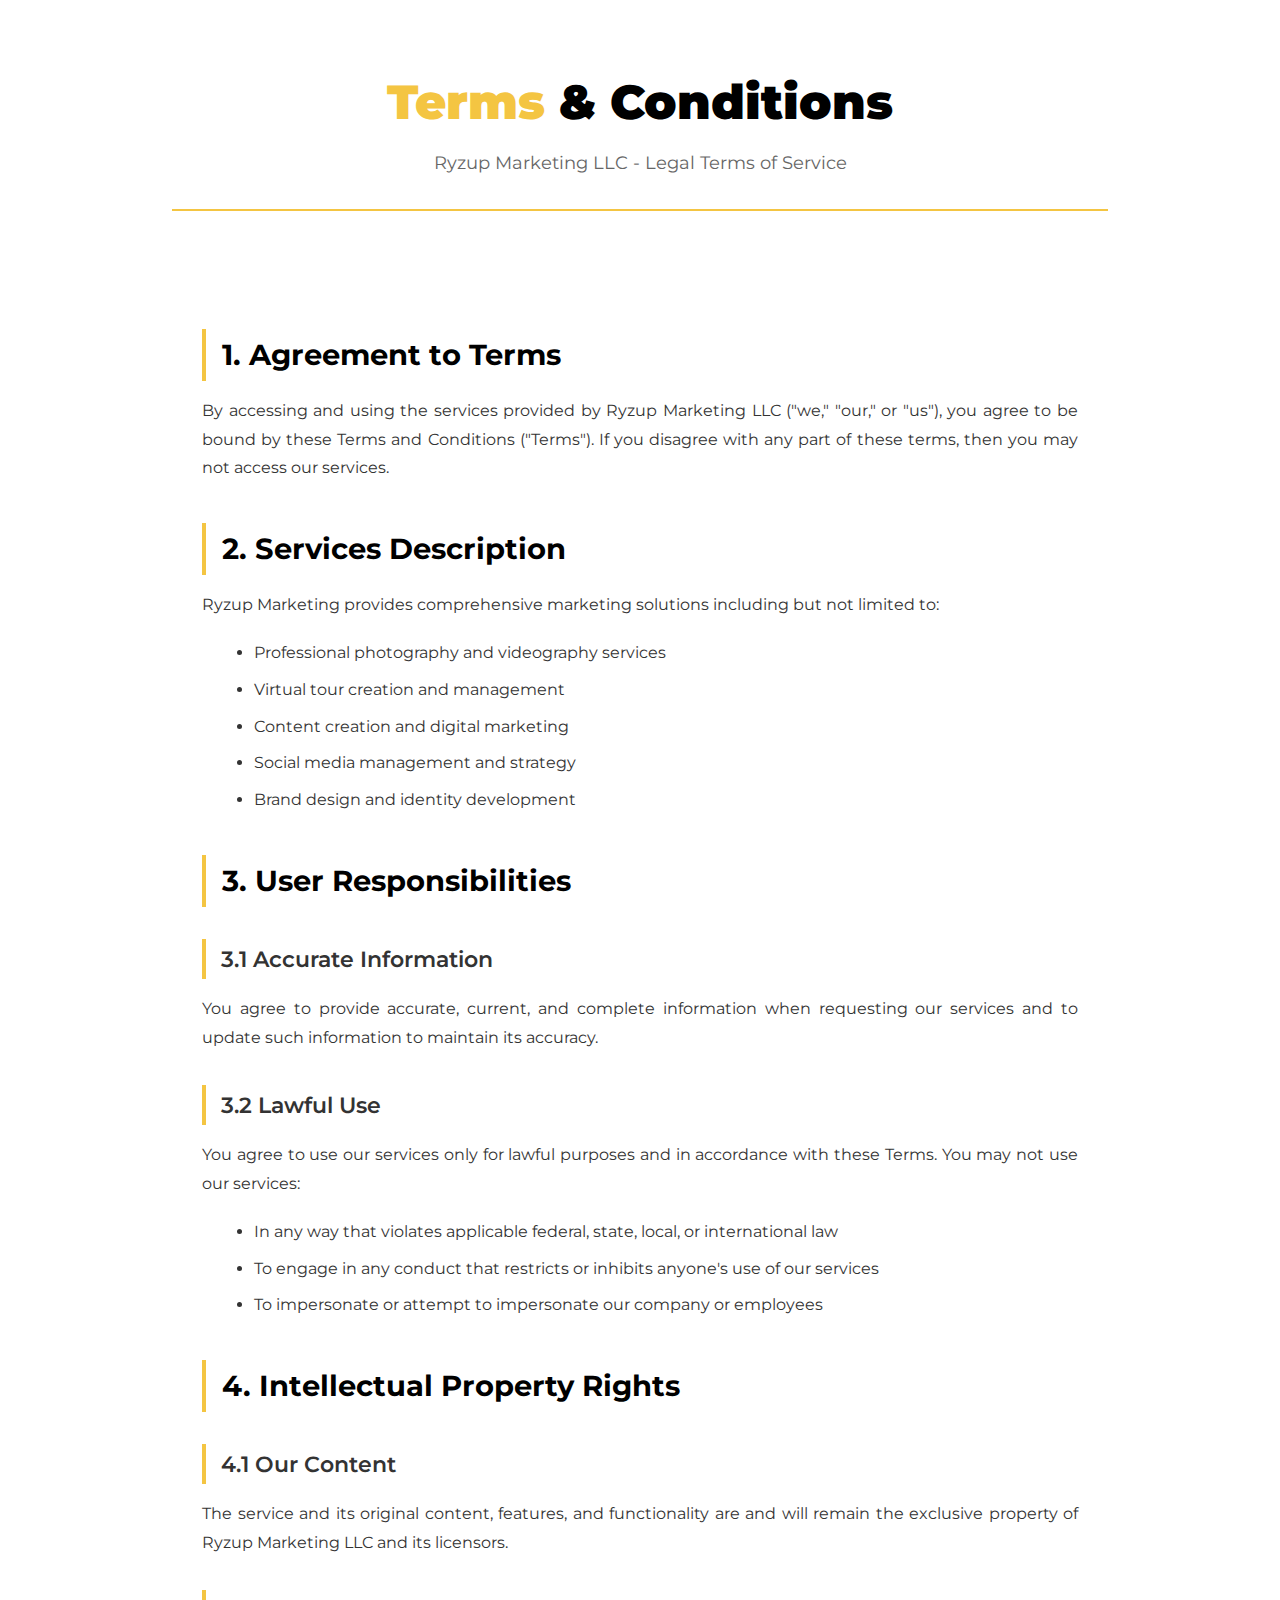
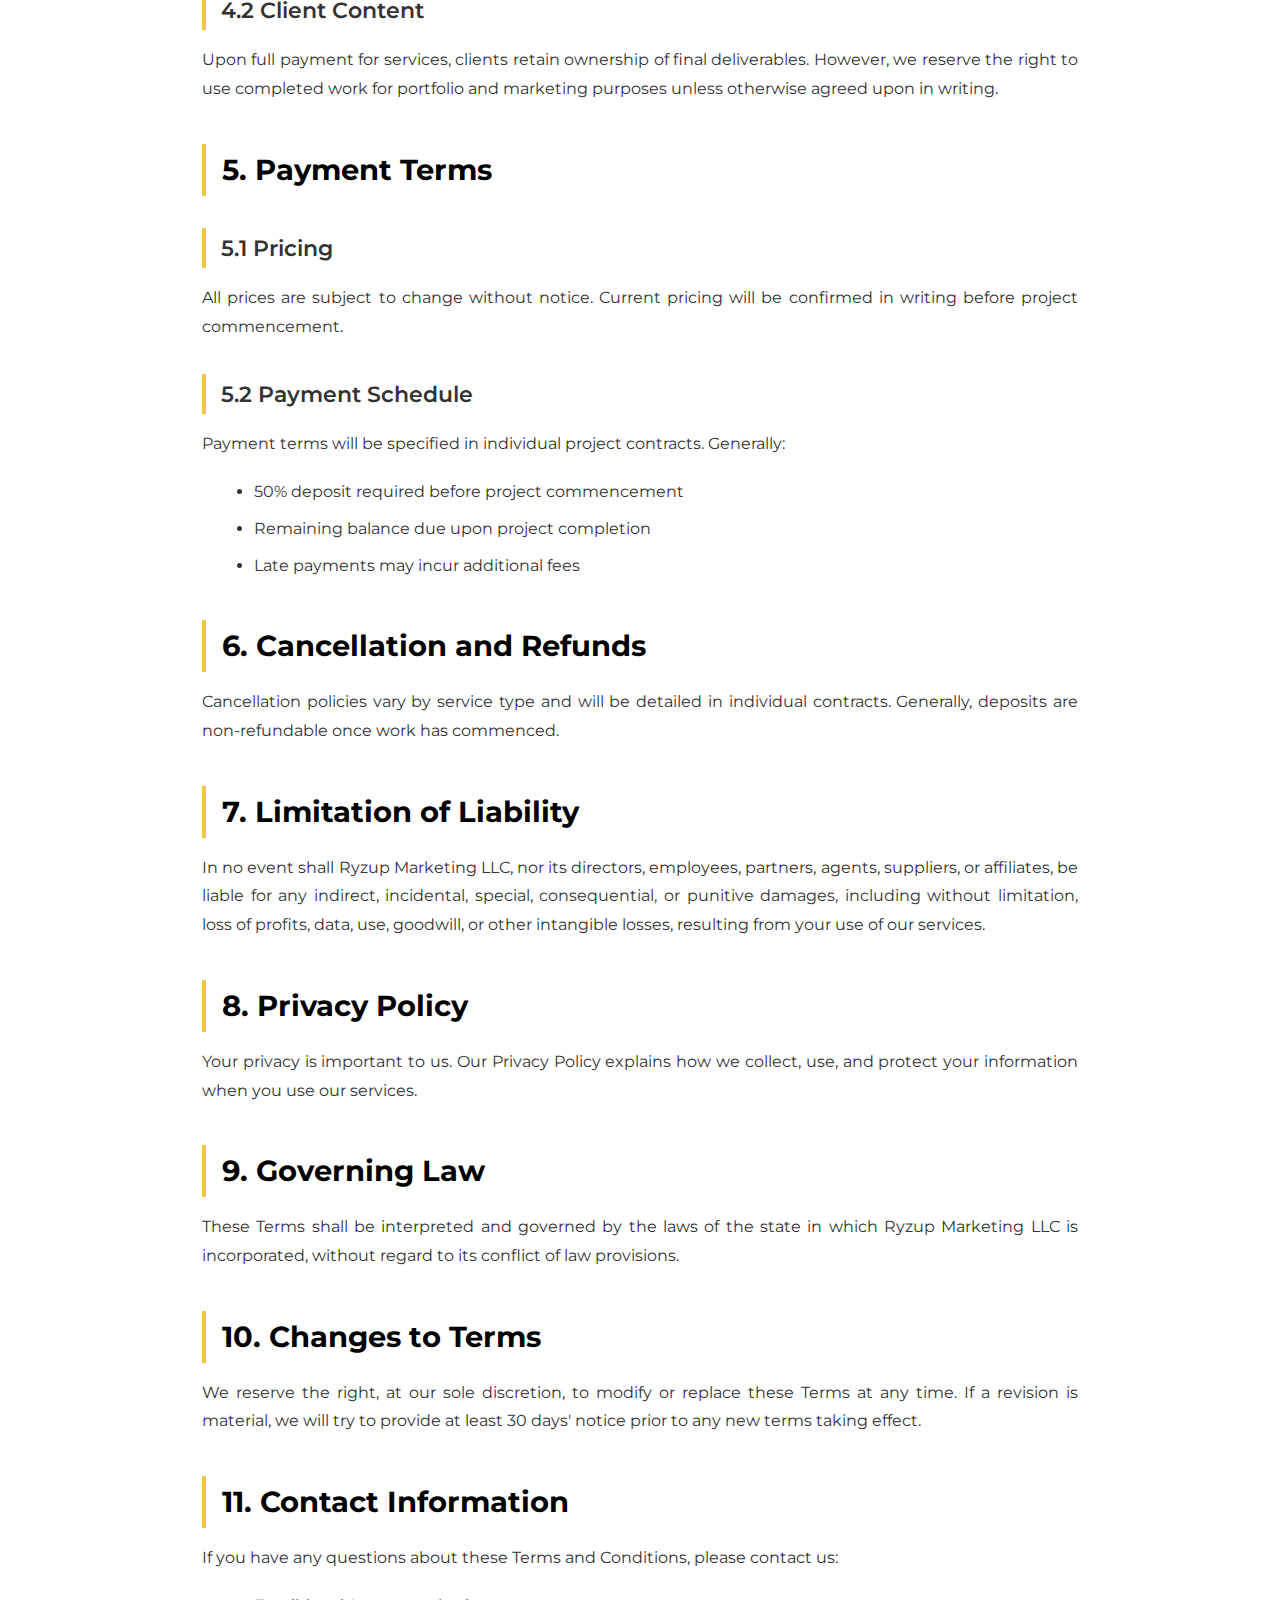
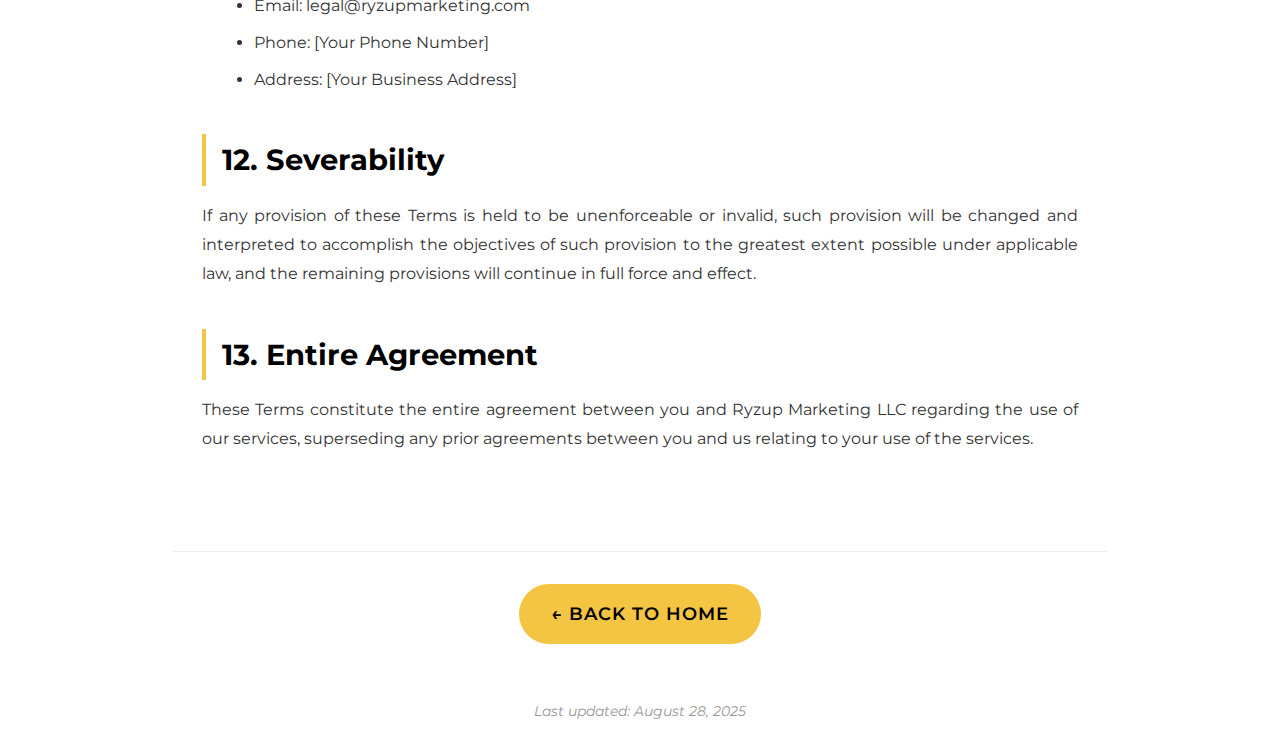
<file: terms-and-conditions.html>
<!DOCTYPE html>
<html lang="en">
<head>
    <meta charset="UTF-8">
    <meta name="viewport" content="width=device-width, initial-scale=1.0">
    <title>Terms & Conditions - Ryzup Marketing</title>
    <link rel="icon" type="image/png" href="assets/images/logo.png">
    <link rel="apple-touch-icon" href="assets/images/logo.png">
    <link rel="stylesheet" href="css/styles.css">
    <link href="https://fonts.googleapis.com/css?family=Montserrat:700,400&display=swap" rel="stylesheet">
    <style>
        /* Fix cursor issues - disable custom cursor effects */
        *, *::before, *::after, html, body {
            cursor: auto !important;
        }
        
        /* Hide custom cursor elements */
        .cursor-dot, .cursor-outline {
            display: none !important;
            visibility: hidden !important;
            pointer-events: none !important;
        }
        
        /* Restore pointer cursor for interactive elements */
        a, button, .btn, [onclick] {
            cursor: pointer !important;
        }
        
        /* Ensure normal text cursor for text content */
        p, h1, h2, h3, h4, h5, h6, span, div, li, td, th, 
        .terms-content, .terms-header, .terms-container {
            cursor: auto !important;
        }
        
        /* Text cursor for selectable text */
        p, h1, h2, h3, h4, h5, h6, span, div:not([onclick]), 
        .terms-content *, .terms-header * {
            cursor: text !important;
        }
        
        /* Override any hover states that might change cursor */
        *:hover {
            cursor: inherit !important;
        }
        
        /* Specific fix for text hover states */
        p:hover, h1:hover, h2:hover, h3:hover, h4:hover, h5:hover, h6:hover,
        span:hover, .terms-content:hover, .terms-content *:hover {
            cursor: text !important;
        }
        
        .terms-container {
            max-width: 1000px;
            margin: 0 auto;
            padding: 2rem;
            background: #fff;
            min-height: 100vh;
        }
        
        .terms-header {
            text-align: center;
            margin-bottom: 3rem;
            padding: 2rem 0;
            border-bottom: 2px solid #f4c542;
        }
        
        .terms-header h1 {
            font-size: 3rem;
            font-weight: 900;
            color: #000;
            margin-bottom: 0.5rem;
        }
        
        .terms-header .highlight {
            color: #f4c542;
        }
        
        .terms-header p {
            font-size: 1.1rem;
            color: #666;
            margin: 0;
        }
        
        .terms-content {
            line-height: 1.8;
            color: #333;
        }
        
        .terms-content h2 {
            font-size: 1.8rem;
            font-weight: 700;
            color: #000;
            margin: 2.5rem 0 1rem 0;
            border-left: 4px solid #f4c542;
            padding-left: 1rem;
        }
        
        .terms-content h3 {
            font-size: 1.4rem;
            font-weight: 600;
            color: #333;
            margin: 2rem 0 1rem 0;
        }
        
        .terms-content p {
            margin-bottom: 1.2rem;
            font-size: 1rem;
        }
        
        .terms-content ul, .terms-content ol {
            margin-bottom: 1.2rem;
            padding-left: 2rem;
        }
        
        .terms-content li {
            margin-bottom: 0.5rem;
        }
        
        .back-to-home {
            text-align: center;
            margin: 3rem 0;
            padding-top: 2rem;
            border-top: 1px solid #eee;
        }
        
        .back-to-home .btn {
            background: #f4c542;
            color: #000;
            padding: 1rem 2rem;
            text-decoration: none;
            border-radius: 35px;
            font-weight: 600;
            text-transform: uppercase;
            letter-spacing: 1px;
            transition: all 0.3s ease;
            display: inline-block;
        }
        
        .back-to-home .btn:hover {
            background: #f7d45a;
            transform: translateY(-2px);
            box-shadow: 0 8px 20px rgba(244, 197, 66, 0.4);
        }
        
        .last-updated {
            text-align: center;
            color: #999;
            font-size: 0.9rem;
            margin-top: 2rem;
            font-style: italic;
        }
        
        @media (max-width: 768px) {
            .terms-container {
                padding: 1rem;
            }
            
            .terms-header h1 {
                font-size: 2.2rem;
            }
            
            .terms-content h2 {
                font-size: 1.5rem;
            }
            
            .terms-content h3 {
                font-size: 1.2rem;
            }
        }

        /* Back to Top Button */
        .back-to-top {
            position: fixed;
            bottom: 30px;
            right: 30px;
            width: 50px;
            height: 50px;
            background: linear-gradient(135deg, #F6C90E 0%, #FFD700 100%);
            border: none;
            border-radius: 50%;
            cursor: pointer;
            display: flex;
            align-items: center;
            justify-content: center;
            box-shadow: 0 4px 20px rgba(246, 201, 14, 0.3);
            transition: all 0.3s ease;
            opacity: 0;
            visibility: hidden;
            z-index: 1000;
            color: white;
        }
        
        .back-to-top.visible {
            opacity: 1;
            visibility: visible;
        }
        
        .back-to-top:hover {
            background: linear-gradient(135deg, #FFD700 0%, #F6C90E 100%);
            transform: translateY(-3px);
            box-shadow: 0 8px 30px rgba(246, 201, 14, 0.4);
        }
        
        .back-to-top svg {
            width: 24px;
            height: 24px;
            stroke: white;
            stroke-width: 2.5;
            transition: transform 0.3s ease;
        }
        
        .back-to-top:hover svg {
            transform: translateY(-2px);
        }
        
        @media (max-width: 768px) {
            .back-to-top {
                width: 45px;
                height: 45px;
                bottom: 20px;
                right: 20px;
            }
            
            .back-to-top svg {
                width: 20px;
                height: 20px;
            }
        }
    </style>
</head>
<body>
    <div class="terms-container">
        <div class="terms-header">
            <h1><span class="highlight">Terms</span> & Conditions</h1>
            <p>Ryzup Marketing LLC - Legal Terms of Service</p>
        </div>
        
        <div class="terms-content">
            <h2>1. Agreement to Terms</h2>
            <p>By accessing and using the services provided by Ryzup Marketing LLC ("we," "our," or "us"), you agree to be bound by these Terms and Conditions ("Terms"). If you disagree with any part of these terms, then you may not access our services.</p>
            
            <h2>2. Services Description</h2>
            <p>Ryzup Marketing provides comprehensive marketing solutions including but not limited to:</p>
            <ul>
                <li>Professional photography and videography services</li>
                <li>Virtual tour creation and management</li>
                <li>Content creation and digital marketing</li>
                <li>Social media management and strategy</li>
                <li>Brand design and identity development</li>
            </ul>
            
            <h2>3. User Responsibilities</h2>
            <h3>3.1 Accurate Information</h3>
            <p>You agree to provide accurate, current, and complete information when requesting our services and to update such information to maintain its accuracy.</p>
            
            <h3>3.2 Lawful Use</h3>
            <p>You agree to use our services only for lawful purposes and in accordance with these Terms. You may not use our services:</p>
            <ul>
                <li>In any way that violates applicable federal, state, local, or international law</li>
                <li>To engage in any conduct that restricts or inhibits anyone's use of our services</li>
                <li>To impersonate or attempt to impersonate our company or employees</li>
            </ul>
            
            <h2>4. Intellectual Property Rights</h2>
            <h3>4.1 Our Content</h3>
            <p>The service and its original content, features, and functionality are and will remain the exclusive property of Ryzup Marketing LLC and its licensors.</p>
            
            <h3>4.2 Client Content</h3>
            <p>Upon full payment for services, clients retain ownership of final deliverables. However, we reserve the right to use completed work for portfolio and marketing purposes unless otherwise agreed upon in writing.</p>
            
            <h2>5. Payment Terms</h2>
            <h3>5.1 Pricing</h3>
            <p>All prices are subject to change without notice. Current pricing will be confirmed in writing before project commencement.</p>
            
            <h3>5.2 Payment Schedule</h3>
            <p>Payment terms will be specified in individual project contracts. Generally:</p>
            <ul>
                <li>50% deposit required before project commencement</li>
                <li>Remaining balance due upon project completion</li>
                <li>Late payments may incur additional fees</li>
            </ul>
            
            <h2>6. Cancellation and Refunds</h2>
            <p>Cancellation policies vary by service type and will be detailed in individual contracts. Generally, deposits are non-refundable once work has commenced.</p>
            
            <h2>7. Limitation of Liability</h2>
            <p>In no event shall Ryzup Marketing LLC, nor its directors, employees, partners, agents, suppliers, or affiliates, be liable for any indirect, incidental, special, consequential, or punitive damages, including without limitation, loss of profits, data, use, goodwill, or other intangible losses, resulting from your use of our services.</p>
            
            <h2>8. Privacy Policy</h2>
            <p>Your privacy is important to us. Our Privacy Policy explains how we collect, use, and protect your information when you use our services.</p>
            
            <h2>9. Governing Law</h2>
            <p>These Terms shall be interpreted and governed by the laws of the state in which Ryzup Marketing LLC is incorporated, without regard to its conflict of law provisions.</p>
            
            <h2>10. Changes to Terms</h2>
            <p>We reserve the right, at our sole discretion, to modify or replace these Terms at any time. If a revision is material, we will try to provide at least 30 days' notice prior to any new terms taking effect.</p>
            
            <h2>11. Contact Information</h2>
            <p>If you have any questions about these Terms and Conditions, please contact us:</p>
            <ul>
                <li>Email: legal@ryzupmarketing.com</li>
                <li>Phone: [Your Phone Number]</li>
                <li>Address: [Your Business Address]</li>
            </ul>
            
            <h2>12. Severability</h2>
            <p>If any provision of these Terms is held to be unenforceable or invalid, such provision will be changed and interpreted to accomplish the objectives of such provision to the greatest extent possible under applicable law, and the remaining provisions will continue in full force and effect.</p>
            
            <h2>13. Entire Agreement</h2>
            <p>These Terms constitute the entire agreement between you and Ryzup Marketing LLC regarding the use of our services, superseding any prior agreements between you and us relating to your use of the services.</p>
        </div>
        
        <div class="back-to-home">
            <a href="index.html" class="btn">← Back to Home</a>
        </div>
        
        <div class="last-updated">
            <p>Last updated: August 28, 2025</p>
        </div>
    </div>

    <!-- Back to Top Button -->
    <button class="back-to-top" id="backToTop" aria-label="Back to top">
        <svg viewBox="0 0 24 24" fill="none">
            <path d="M12 19V5M5 12L12 5L19 12" stroke="currentColor" stroke-linecap="round" stroke-linejoin="round"/>
        </svg>
    </button>

    <script>
        // Back to top button functionality
        const backToTopButton = document.getElementById('backToTop');
        
        // Show/hide button based on scroll position
        window.addEventListener('scroll', function() {
            if (window.pageYOffset > 300) {
                backToTopButton.classList.add('visible');
            } else {
                backToTopButton.classList.remove('visible');
            }
        });
        
        // Smooth scroll to top when clicked
        backToTopButton.addEventListener('click', function() {
            window.scrollTo({
                top: 0,
                behavior: 'smooth'
            });
        });
    </script>
</body>
</html>
</file>
<file: css/styles.css>
/* Smooth Professional Cursor Effect */
.cursor-dot,
.cursor-outline {
    pointer-events: none !important;
    position: fixed;
    top: 0;
    left: 0;
    border-radius: 50%;
    opacity: 1;
    will-change: transform;
    transition: all 0.15s cubic-bezier(0.23, 1, 0.32, 1);
    transform-origin: center center;
    z-index: 9999;
}

/* Hide cursor on touch devices and tablets */
@media (hover: none) and (pointer: coarse) {
    .cursor-dot,
    .cursor-outline {
        display: none !important;
        opacity: 0 !important;
    }
}

/* Hide cursor on tablets and mobile devices */
@media (max-width: 1024px) {
    .cursor-dot,
    .cursor-outline {
        display: none !important;
        opacity: 0 !important;
        visibility: hidden !important;
        pointer-events: none !important;
    }
    
    /* Disable all cursor-related animations */
    * {
        cursor: default !important;
    }
    
    /* Ensure interactive elements still show pointer */
    a, button, .btn, .service-btn, .mobile-nav-toggle,
    [onclick], [href], [tabindex], .clickable {
        cursor: pointer !important;
    }

        /* Disable .btn-primary animation on tablet/mobile */
        .btn-primary {
            animation: none !important;
        }
}

.cursor-outline {
    z-index: 9998;
}

.cursor-dot {
    z-index: 9999;
}

/* ===== MAGNETIC CURSOR DESIGN ===== */
.cursor-dot {
    width: 8px;
    height: 8px;
    background: linear-gradient(45deg, #F4C542, #FFD700, #F4C542);
    background-size: 200% 200%;
    animation: gradientShift 3s ease-in-out infinite;
    transition: all 0.3s cubic-bezier(0.23, 1, 0.32, 1);
    border-radius: 50%;
    box-shadow: 
        0 0 10px rgba(244, 197, 66, 0.5),
        0 0 20px rgba(244, 197, 66, 0.3),
        0 0 30px rgba(244, 197, 66, 0.1);
}

.cursor-outline {
    width: 40px;
    height: 40px;
    border: 2px solid rgba(244, 197, 66, 0.3);
    background: rgba(244, 197, 66, 0.05);
    backdrop-filter: blur(10px);
    -webkit-backdrop-filter: blur(10px);
    transition: all 0.4s cubic-bezier(0.175, 0.885, 0.32, 1.275);
    border-radius: 50%;
    box-shadow: 
        0 8px 32px rgba(244, 197, 66, 0.1),
        inset 0 1px 1px rgba(255, 255, 255, 0.1);
}

/* Magnetic hover effect */
.cursor-hover .cursor-outline {
    width: 60px;
    height: 60px;
    border: 2px solid rgba(244, 197, 66, 0.6);
    background: rgba(244, 197, 66, 0.1);
    transform: scale(1.1);
    box-shadow: 
        0 12px 40px rgba(244, 197, 66, 0.2),
        inset 0 2px 4px rgba(255, 255, 255, 0.2);
    transition: all 0.3s cubic-bezier(0.175, 0.885, 0.32, 1.275);
}

.cursor-hover .cursor-dot {
    transform: scale(1.5);
    box-shadow: 
        0 0 15px rgba(244, 197, 66, 0.7),
        0 0 30px rgba(244, 197, 66, 0.4),
        0 0 45px rgba(244, 197, 66, 0.2);
}

/* Magnetic click effect */
.cursor-click .cursor-outline {
    width: 30px;
    height: 30px;
    border: 3px solid rgba(244, 197, 66, 0.8);
    background: rgba(244, 197, 66, 0.15);
    transform: scale(0.8);
    transition: all 0.15s cubic-bezier(0.25, 0.46, 0.45, 0.94);
}

.cursor-click .cursor-dot {
    transform: scale(0.7);
    box-shadow: 
        0 0 20px rgba(244, 197, 66, 0.9),
        0 0 40px rgba(244, 197, 66, 0.5);
}

/* Text interaction */
.cursor-text .cursor-outline {
    width: 24px;
    height: 24px;
    border: 1px solid rgba(244, 197, 66, 0.4);
    background: rgba(244, 197, 66, 0.03);
    border-radius: 2px;
    transform: rotate(45deg);
}

.cursor-text .cursor-dot {
    width: 2px;
    height: 16px;
    background: rgba(244, 197, 66, 0.8);
    border-radius: 1px;
    box-shadow: 0 0 8px rgba(244, 197, 66, 0.6);
}

/* Gradient animation */
@keyframes gradientShift {
    0%, 100% { background-position: 0% 50%; }
    50% { background-position: 100% 50%; }
}

/* Hide on mobile devices only */
@media (max-width: 768px) {
    .cursor-dot,
    .cursor-outline {
        display: none !important;
        opacity: 0 !important;
    }
    
    * {
        cursor: auto !important;
    }

        /* Disable .btn-primary animation on mobile */
        .btn-primary {
            animation: none !important;
        }
}

/* Hide default cursor on desktop */
@media (min-width: 769px) {
    /* Ensure cursor elements are visible on desktop */
    .cursor-dot,
    .cursor-outline {
        display: block !important;
        opacity: 1 !important;
        pointer-events: none !important;
    }
    
    /* Hide cursor on general elements */
    body, html, section, div, p, h1, h2, h3, h4, h5, h6, span, img {
        cursor: none !important;
    }
    
    /* Ensure interactive elements can still be clicked */
    a, button, input, textarea, select, .btn, .service-btn, .mobile-nav-toggle,
    .service-card, .brand-item, .social-link, [onclick], [href], [tabindex] {
        cursor: none !important;
        pointer-events: auto !important;
        position: relative;
        z-index: 1;
    }
    
    /* Specifically for service buttons and navigation */
    .service-btn, .btn, .mobile-nav-toggle, .nav-links a, .mobile-nav-links a {
        cursor: none !important;
        pointer-events: auto !important;
        z-index: 9999;
    }
    
    /* Optimize rendering for smooth cursor */
    .cursor-dot,
    .cursor-outline {
        backface-visibility: hidden;
        perspective: 1000px;
        transform-style: preserve-3d;
        pointer-events: none !important;
    }
}

/* --- Info Sections Modern 2-Column Enhanced --- */
.info-sections {
    background: linear-gradient(135deg, #fafafa 0%, #ffffff 100%);
    padding: 6rem 0;
    margin: 0;
    position: relative;
    overflow: hidden;
}

.info-sections::before {
    content: '';
    position: absolute;
    top: 0;
    left: 0;
    right: 0;
    bottom: 0;
    background: 
        radial-gradient(circle at 20% 20%, rgba(244, 197, 66, 0.03) 0%, transparent 50%),
        radial-gradient(circle at 80% 80%, rgba(244, 197, 66, 0.02) 0%, transparent 50%);
    pointer-events: none;
}

.info-row {
    display: flex;
    flex-direction: row;
    align-items: center;
    justify-content: center;
    max-width: 1300px;
    margin: 0 auto 5rem auto;
    padding: 0 4rem;
    gap: 5rem;
    position: relative;
    transition: all 0.4s cubic-bezier(0.25, 0.1, 0.25, 1);
    transform: translateY(0);
}

.info-row:hover {
    transform: translateY(-4px);
}

.info-row:last-child {
    margin-bottom: 0;
}

.info-heading {
    flex: 0 0 40%;
    display: flex;
    flex-direction: column;
    align-items: flex-start;
    justify-content: flex-start;
    min-width: 280px;
    position: relative;
}

.info-heading::after {
    content: '';
    position: absolute;
    bottom: -12px;
    left: 0;
    width: 60px;
    height: 3px;
    background: linear-gradient(90deg, #F4C542 0%, #FFD700 100%);
    border-radius: 2px;
    opacity: 0.8;
}

.info-title {
    font-family: 'Montserrat', Arial, sans-serif;
    font-size: 3.2rem;
    font-weight: 800;
    text-transform: uppercase;
    letter-spacing: 0.015em;
    line-height: 0.88;
    margin-bottom: 0.5rem;
    transition: all 0.3s ease;
}

.info-row:hover .info-title {
    transform: translateX(4px);
}

.info-title-yellow {
    color: #F4C542;
    background: linear-gradient(135deg, #F4C542 0%, #FFD700 50%, #F4C542 100%);
    background-clip: text;
    -webkit-background-clip: text;
    -webkit-text-fill-color: transparent;
    text-shadow: 0 2px 4px rgba(244, 197, 66, 0.1);
}

.info-title-black {
    color: #1a1a1a;
    margin-top: -0.15em;
    font-weight: 700;
    position: relative;
}

.info-text {
    flex: 1 1 60%;
    color: #444;
    font-family: 'Roboto', Arial, sans-serif;
    font-size: 1.15rem;
    font-weight: 400;
    line-height: 1.75;
    text-align: left;
    margin-top: 0;
    display: flex;
    align-items: center;
    min-height: 140px;
    max-width: 650px;
    padding-left: 2rem;
    position: relative;
    transition: all 0.3s ease;
}

.info-text::before {
    content: '';
    position: absolute;
    left: 0;
    top: 50%;
    transform: translateY(-50%);
    width: 4px;
    height: 60%;
    background: linear-gradient(180deg, #F4C542 0%, #FFD700 100%);
    border-radius: 2px;
    opacity: 0.6;
    transition: all 0.3s ease;
}

.info-row:hover .info-text::before {
    height: 80%;
    opacity: 0.8;
}

.info-row:hover .info-text {
    color: #333;
    transform: translateX(4px);
}
/* Tablet-specific optimization for info sections */
@media (max-width: 1024px) and (min-width: 769px) {
    .info-sections {
        padding: 5rem 0;
    }
    
    .info-row {
        max-width: 1000px;
        gap: 4rem;
        padding: 0 3rem;
        margin: 0 auto 4rem auto;
    }
    
    .info-heading {
        flex: 0 0 42%;
        min-width: 260px;
    }
    
    .info-title {
        font-size: 2.8rem;
        line-height: 0.9;
    }
    
    .info-text {
        flex: 1 1 58%;
        font-size: 1.1rem;
        line-height: 1.7;
        max-width: 580px;
        min-height: 130px;
        padding-left: 1.5rem;
    }
}

@media (max-width: 900px) {
    .info-sections {
        padding: 4rem 0;
    }
    
    .info-sections::before {
        background: 
            radial-gradient(circle at 30% 30%, rgba(244, 197, 66, 0.04) 0%, transparent 60%),
            radial-gradient(circle at 70% 70%, rgba(244, 197, 66, 0.03) 0%, transparent 60%);
    }
    
    .info-row {
        flex-direction: column;
        align-items: flex-start;
        gap: 2.5rem;
        margin: 0 auto 3.5rem auto;
        padding: 0 2rem;
    }
    
    .info-heading {
        min-width: 0;
        margin-bottom: 0.5rem;
        width: 100%;
    }
    
    .info-heading::after {
        width: 80px;
        height: 4px;
        bottom: -16px;
    }
    
    .info-title {
        font-size: 2.4rem;
        line-height: 0.92;
        margin-bottom: 0.8rem;
    }
    
    .info-text {
        font-size: 1.05rem;
        line-height: 1.7;
        max-width: 100%;
        margin-top: 0;
        padding-left: 0;
        min-height: auto;
    }
    
    .info-text::before {
        display: none;
    }
    
    .info-row:hover .info-text,
    .info-row:hover .info-title {
        transform: none;
    }
}
/* Reset and Base Styles */
* {
    margin: 0;
    padding: 0;
    box-sizing: border-box;
}

html {
    scroll-behavior: smooth;
    scroll-padding-top: 120px; /* Offset for sticky header - increased for better service card visibility */
}

body {
    font-family: 'Montserrat', Arial, sans-serif;
    margin: 0;
    padding: 0;
    line-height: 1.6;
}

/* Navigation Header */
.main-header {
    background: #231f20;
    color: #fff;
    padding: 0;
    position: sticky;
    top: 0;
    z-index: 100;
    box-shadow: 0 2px 15px rgba(0, 0, 0, 0.4);
    border-bottom: 1px solid rgba(255, 255, 255, 0.1);
}

.navbar {
    display: grid;
    grid-template-columns: 1fr auto 1fr;
    align-items: center;
    max-width: 100vw;
    margin: 0 auto;
    padding: 1rem 2rem;
    background: #231f20;
    min-height: 90px;
    position: relative;
}

/* Mobile hamburger menu (hidden on desktop) */
.mobile-nav-toggle {
    display: none;
    flex-direction: column;
    cursor: pointer;
    padding: 10px;
    z-index: 1001;
}

.hamburger-line {
    width: 25px;
    height: 3px;
    background-color: #f7c948;
    margin: 3px 0;
    transition: all 0.3s ease;
    border-radius: 2px;
}

/* Mobile navigation menu (hidden by default) */
.mobile-nav-menu {
    display: none;
    position: fixed;
    top: 90px;
    left: 0;
    width: 100%;
    height: calc(100vh - 90px);
    background: rgba(35, 31, 32, 0.98);
    backdrop-filter: blur(10px);
    z-index: 1000;
    transform: translateX(-100%);
    transition: transform 0.3s ease;
}

.mobile-nav-menu.active {
    transform: translateX(0);
}

.mobile-nav-links {
    list-style: none;
    display: flex;
    flex-direction: column;
    gap: 0;
    margin: 0;
    padding: 2rem 0;
    align-items: center;
    height: 100%;
    justify-content: flex-start;
}

.mobile-nav-links li {
    width: 100%;
    border-bottom: 1px solid rgba(247, 201, 72, 0.1);
}

.mobile-nav-links li a {
    color: #f7c948;
    text-decoration: none;
    font-weight: 700;
    font-size: 1.4rem;
    transition: all 0.3s ease;
    padding: 1.5rem 2rem;
    font-family: 'Montserrat', Arial, sans-serif;
    display: block;
    text-align: center;
    width: 100%;
    box-sizing: border-box;
}

.mobile-nav-links li a:hover {
    color: #fff;
    background: rgba(247, 201, 72, 0.1);
}

.nav-links {
    list-style: none;
    display: flex;
    gap: 2.5rem;
    margin: 0;
    padding: 0;
    align-items: center;
    height: 100%;
}

.nav-links.left {
    justify-content: flex-end;
    grid-column: 1;
    margin-right: 4.5rem;
}

.nav-links.right {
    justify-content: flex-start;
    grid-column: 3;
    margin-left: 4.5rem;
}

.nav-logo {
    display: flex;
    justify-content: center;
    align-items: center;
    grid-column: 2;
    height: 100%;
    padding: 0.5rem 0;
}

.nav-logo .logo-img {
    height: 56px;
    width: auto;
    display: block;
    margin: 0 auto;
    object-fit: contain;
}

.nav-links li {
    display: inline-block;
}

.nav-links li a {
    color: #f7c948;
    text-decoration: none;
    font-weight: 700;
    font-size: 1.25rem;
    transition: all 0.3s ease;
    padding: 0.75rem 1rem;
    font-family: 'Montserrat', Arial, sans-serif;
    display: flex;
    align-items: center;
    height: 100%;
    border-radius: 6px;
    position: relative;
    overflow: hidden;
}

.nav-links li a:hover {
    color: #fff;
    transform: translateY(-1px);
}

.nav-links li a::after {
    content: '';
    position: absolute;
    bottom: 0;
    left: 50%;
    width: 0;
    height: 2px;
    background: #f7c948;
    transition: all 0.3s ease;
    transform: translateX(-50%);
}

.nav-links li a:hover::after {
    width: 80%;
}

.mobile-nav-links li a {
    color: #f7c948;
    text-decoration: none;
    font-weight: 700;
    font-size: 1.3rem;
    transition: all 0.3s ease;
    padding: 1rem 2rem;
    font-family: 'Montserrat', Arial, sans-serif;
    border-radius: 8px;
    display: block;
    text-align: center;
}

.mobile-nav-links li a:hover {
    color: #fff;
    background: rgba(247, 201, 72, 0.1);
    transform: translateY(-2px);
}

.nav-links {
    list-style: none;
    display: flex;
    gap: 2.5rem;
    margin: 0;
    padding: 0;
    align-items: center;
    height: 100%;
}

.nav-links.left {
    justify-content: flex-end;
    grid-column: 1;
    margin-right: 4.5rem;
}

.nav-links.right {
    justify-content: flex-start;
    grid-column: 3;
    margin-left: 4.5rem;
}

.nav-logo {
    display: flex;
    justify-content: center;
    align-items: center;
    grid-column: 2;
    height: 100%;
    padding: 0.5rem 0;
}

.nav-logo .logo-img {
    height: 56px;
    width: auto;
    display: block;
    margin: 0 auto;
    object-fit: contain;
}

.nav-links li {
    display: inline-block;
}

.nav-links li a {
    color: #f7c948;
    text-decoration: none;
    font-weight: 700;
    font-size: 1.25rem;
    transition: all 0.3s ease;
    padding: 0.75rem 1rem;
    font-family: 'Montserrat', Arial, sans-serif;
    display: flex;
    align-items: center;
    height: 100%;
    border-radius: 6px;
    position: relative;
    overflow: hidden;
}

.nav-links li a:hover {
    color: #fff;
    transform: translateY(-1px);
}

.nav-links li a::after {
    content: '';
    position: absolute;
    bottom: 0;
    left: 50%;
    width: 0;
    height: 2px;
    background: #f7c948;
    transition: all 0.3s ease;
    transform: translateX(-50%);
}

.nav-links li a:hover::after {
    width: 80%;
}

/* Hero Section */
.hero {
    position: relative;
    width: 100%;
    height: 100vh;
    min-height: 600px;
    display: flex;
    align-items: center;
    justify-content: center;
    overflow: hidden;
}

.hero-background {
    position: absolute;
    top: 0;
    left: 0;
    width: 100%;
    height: 100%;
    z-index: 1;
}

.hero-img {
    width: 100%;
    height: 100%;
    object-fit: cover;
    object-position: 70% 65%;
    display: block;
    animation: subtleZoom 20s ease-in-out infinite;
    transition: object-position 0.3s ease;
    filter: blur(8px); /* Add blur to background */
}

/* Desktop-only scroll indicator - show only on large screens */
@media (min-width: 1200px) and (min-height: 800px) {
    .scroll-indicator {
        display: flex !important;
        visibility: visible !important;
        opacity: 1 !important;
        bottom: 80px; /* Perfect positioning between content and bottom */
    }
}

/* Large desktop screens - optimal positioning */
@media (min-width: 1200px) {
    .hero-img {
        object-position: 60% 68%;
    }
}

.hero-overlay {
    position: absolute;
    top: 0;
    left: 0;
    width: 100%;
    height: 100%;
    background: linear-gradient(
        135deg,
        rgba(0, 0, 0, 0.7) 0%,
        rgba(244, 197, 66, 0.2) 50%,
        rgba(0, 0, 0, 0.8) 100%
    );
    z-index: 2;
}

.hero-container {
    position: relative;
    z-index: 10;
    display: flex;
    align-items: center;
    justify-content: center;
    width: 100%;
    height: 100%;
    padding: 2rem;
}

.hero-content {
    text-align: center;
    max-width: 1200px;
    width: 100%;
    display: flex;
    flex-direction: column;
    align-items: center;
    justify-content: center;
    margin-bottom: 100px; /* Create space for scroll indicator */
}

.hero-title {
    font-size: 5.5rem;
    font-weight: 900;
    color: #fff;
    margin: 0 0 1rem 0;
    letter-spacing: 3px;
    line-height: 1.1;
    text-shadow: 0 4px 20px rgba(0, 0, 0, 0.8);
    text-transform: uppercase;
    animation: fadeInUp 0.8s ease-out;
}

.hero-subtitle {
    font-size: 3.2rem;
    font-weight: 500;
    color: #fff;
    margin: 0 0 2.5rem 0;
    letter-spacing: 1.5px;
    line-height: 1.2;
    text-shadow: 0 2px 15px rgba(0, 0, 0, 0.7);
    max-width: 1000px;
    animation: fadeInUp 0.8s ease-out 0.2s both;
}

.hero-buttons {
    display: flex;
    gap: 2rem;
    flex-wrap: nowrap;
    justify-content: center;
    align-items: center;
    animation: fadeInUp 0.8s ease-out 0.4s both;
    margin-top: 3rem;
    width: 100%;
    max-width: 600px;
    margin-left: auto;
    margin-right: auto;
}

/* Add subtle attention-grabbing animation for digital marketing appeal */

.btn {
    position: relative;
    padding: 1.1rem 2.8rem;
    border: none;
    border-radius: 40px;
    font-size: 1.1rem;
    font-weight: 700;
    text-transform: uppercase;
    letter-spacing: 1.2px;
    cursor: pointer;
    text-decoration: none;
    display: inline-flex;
    align-items: center;
    justify-content: center;
    min-width: 220px;
    height: 60px;
    overflow: hidden;
    transition: all 0.3s cubic-bezier(0.4, 0, 0.2, 1);
    white-space: nowrap;
}

.btn span {
    position: relative;
    z-index: 2;
    transition: all 0.3s ease;
}

.btn-ripple {
    position: absolute;
    top: 50%;
    left: 50%;
    width: 0;
    height: 0;
    background: rgba(255, 255, 255, 0.3);
    border-radius: 50%;
    transform: translate(-50%, -50%);
    transition: width 0.6s ease, height 0.6s ease;
    z-index: 1;
}

.btn:hover .btn-ripple {
    width: 300px;
    height: 300px;
}

.btn-primary {
    background: linear-gradient(45deg, #F6C90E, #FFD700);
    color: #fff;
    box-shadow: 0 12px 35px rgba(246, 201, 14, 0.6);
    border: 3px solid #F6C90E;
    font-weight: 700;
    font-size: 1.1rem;
    padding: 1.1rem 2.8rem;
    position: relative;
    overflow: hidden;
    animation: enhancedGlow 3s ease-in-out infinite;
}

@keyframes enhancedGlow {
    0%, 100% {
        box-shadow: 0 12px 35px rgba(246, 201, 14, 0.6), 0 0 0 0 rgba(246, 201, 14, 0.4);
        transform: scale(1);
    }
    50% {
        box-shadow: 0 12px 35px rgba(246, 201, 14, 0.9), 0 0 0 10px rgba(246, 201, 14, 0.1);
        transform: scale(1.02);
    }
}

.btn-primary::after {
    content: '';
    position: absolute;
    top: 0;
    left: -100%;
    width: 100%;
    height: 100%;
    background: linear-gradient(90deg, transparent, rgba(255,255,255,0.4), transparent);
    transition: left 0.5s;
}

.btn-primary:hover::after {
    left: 100%;
}

.btn-primary:hover {
    background: linear-gradient(45deg, #FFD700, #FFED4E);
    color: #fff;
    transform: translateY(-4px) scale(1.05);
    box-shadow: 0 18px 40px rgba(246, 201, 14, 0.8), 0 0 20px rgba(246, 201, 14, 0.6);
    border-color: #FFD700;
    animation: none;
}

.btn-primary:active {
    transform: translateY(0px);
    box-shadow: 0 5px 15px rgba(244, 197, 66, 0.4);
}

.btn-secondary {
    background: rgba(255, 255, 255, 0.15);
    color: #fff;
    border: 3px solid rgba(255, 255, 255, 0.8);
    backdrop-filter: blur(15px);
    box-shadow: 0 12px 35px rgba(255, 255, 255, 0.3);
    font-weight: 700;
    font-size: 1.1rem;
    padding: 1.1rem 2.8rem;
    position: relative;
    overflow: hidden;
}

.btn-secondary::after {
    content: '';
    position: absolute;
    top: 0;
    left: -100%;
    width: 100%;
    height: 100%;
    background: linear-gradient(90deg, transparent, rgba(244, 197, 66, 0.3), transparent);
    transition: left 0.5s;
}

.btn-secondary:hover::after {
    left: 100%;
}

.btn-secondary:hover {
    background: rgba(244, 197, 66, 0.2);
    border-color: #f4c542;
    color: #fff;
    transform: translateY(-4px) scale(1.02);
    box-shadow: 0 18px 40px rgba(244, 197, 66, 0.4);
    text-shadow: 0 2px 8px rgba(0, 0, 0, 0.3);
}

.btn-secondary:active {
    transform: translateY(0px);
    box-shadow: 0 5px 15px rgba(255, 255, 255, 0.2);
}

/* Enhanced Glow Effect */
.btn-primary::before {
    content: '';
    position: absolute;
    top: 0;
    left: 0;
    right: 0;
    bottom: 0;
    background: linear-gradient(45deg, #f4c542, #f7d45a);
    border-radius: 50px;
    filter: blur(15px);
    opacity: 0;
    transition: opacity 0.3s ease;
    z-index: -1;
}

.btn-primary:hover::before {
    opacity: 0.7;
}

.btn-secondary::before {
    content: '';
    position: absolute;
    top: 0;
    left: 0;
    right: 0;
    bottom: 0;
    background: rgba(255, 255, 255, 0.1);
    border-radius: 50px;
    filter: blur(10px);
    opacity: 0;
    transition: opacity 0.3s ease;
    z-index: -1;
}

.btn-secondary:hover::before {
    opacity: 0.5;
}

/* Tablet optimization for hero section */
@media (max-width: 1024px) and (min-width: 769px) {
    .hero {
        min-height: 700px;
    }
    
    .hero-container {
        padding: 3rem 2.5rem 4rem 2.5rem;
    }
    
    .hero-content {
        max-width: 900px;
    }
    
    .hero-title {
        font-size: 4.5rem;
        letter-spacing: 2px;
        margin-bottom: 1.2rem;
    }
    
    .hero-subtitle {
        font-size: 2.6rem;
        letter-spacing: 1.2px;
        margin-bottom: 2.8rem;
        max-width: 800px;
    }
    
    .hero-buttons {
        gap: 1.8rem;
        margin-top: 2.5rem;
        flex-wrap: wrap;
        justify-content: center;
        max-width: 500px;
    }
    
    .btn-primary,
    .btn-secondary {
        font-size: 1rem;
        padding: 1rem 2.4rem;
        min-width: 200px;
    }
    
    /* Adjust background position for tablet - table between buttons */
    .hero-img {
        object-position: 60% 62%;
    }
    
    /* Ensure scroll indicator is hidden for tablet landscape in small heights */
    .scroll-indicator {
        display: none !important;
        visibility: hidden !important;
    }
}

/* Small desktop/large tablet responsive - prevent button and scroll text overlap */
@media (max-width: 1025px) and (min-width: 769px) and (max-height: 800px) {
    .hero-container {
        padding: 2rem 2.5rem 3rem 2.5rem;
    }
    
    .hero-buttons {
        margin-top: 2rem;
        gap: 1.5rem;
    }
    
    /* Adjust background for compact landscape tablets */
    .hero-img {
        object-position: 60% 60%;
    }
    
    .scroll-indicator {
        display: none !important;
        visibility: hidden !important;
    }
}

/* Hero Responsive Styles */
@media (max-width: 768px) {
    .hero-container {
        padding: 2rem 1rem;
        min-height: 85vh;
        position: relative;
    }
    
    .hero-content {
        padding: 2rem 1rem;
        margin: 0 auto;
        max-width: 100%;
        position: relative;
        z-index: 10;
    }
    
    .hero-title {
        font-size: 3rem;
        letter-spacing: 2px;
        margin-bottom: 1.5rem;
        line-height: 1.2;
    }
    
    .hero-subtitle {
        font-size: 2rem;
        margin-bottom: 2.5rem;
        line-height: 1.4;
        padding: 0 1rem;
    }
    
    .hero-buttons {
        flex-direction: column;
        gap: 1.5rem;
        align-items: center;
        margin-top: 2.5rem;
        width: 100%;
        max-width: 300px;
        margin-left: auto;
        margin-right: auto;
    }
    
    /* Mobile background positioning - table between stacked buttons */
    .hero-img {
        object-position: 60% 58%;
    }
    
    .btn {
        width: 100%;
        max-width: 280px;
        min-width: unset;
        padding: 1rem 2.2rem;
        font-size: 1rem;
        letter-spacing: 1px;
        white-space: nowrap;
        margin: 0;
    }
    
    .scroll-indicator {
        display: none !important; /* Hide in mobile view */
        visibility: hidden !important;
        opacity: 0 !important;
    }
}

@media (max-width: 480px) {
    .hero-title {
        font-size: 2.8rem;
        letter-spacing: 1px;
        margin-bottom: 1rem;
        line-height: 1.1;
    }
    
    .hero-subtitle {
        font-size: 1.8rem;
        margin-bottom: 2rem;
        line-height: 1.3;
    }
    
    .hero-container {
        padding: 1rem;
    }
    
    .btn {
        padding: 0.9rem 2rem;
        font-size: 0.95rem;
        letter-spacing: 0.8px;
        min-width: 200px;
    }
    
    .hero-buttons {
        gap: 1.2rem;
        margin-top: 2rem;
    }
    
    .scroll-indicator {
        display: none !important; /* Hide in mobile view */
        visibility: hidden !important;
        opacity: 0 !important;
    }
    
    .scroll-icon {
        width: 25px;
        height: 40px;
    }
}

/* Hide scroll indicator and "Discover Excellence" text in compact windows */
@media (max-width: 768px), (max-height: 600px), (max-aspect-ratio: 1/1) {
    .scroll-indicator {
        display: none !important;
        visibility: hidden !important;
        opacity: 0 !important;
    }
}

/* Additional rule for any window considered "compact" */
@media (max-width: 1024px) and (max-height: 700px) {
    .scroll-indicator {
        display: none !important;
        visibility: hidden !important;
        opacity: 0 !important;
    }
}

/* Comprehensive small window and tablet landscape fixes */
@media (max-width: 1200px) and (max-height: 800px) {
    .scroll-indicator {
        display: none !important;
        visibility: hidden !important;
        opacity: 0 !important;
    }
    
    .hero-container {
        padding-bottom: 2rem;
    }
}

/* Tablet portrait and small desktop fixes */
@media (max-width: 900px) and (max-height: 1200px) {
    .scroll-indicator {
        display: none !important;
        visibility: hidden !important;
        opacity: 0 !important;
    }
}

/* Ultra-wide but short screens (like some laptops) */
@media (max-height: 650px) {
    .scroll-indicator {
        display: none !important;
        visibility: hidden !important;
        opacity: 0 !important;
    }
    
    .hero {
        min-height: 100vh;
    }
    
    .hero-container {
        padding: 1rem 2rem 1rem 2rem;
        justify-content: center;
    }
    
    .hero-buttons {
        margin-top: 1.5rem;
    }
}

/* Enhanced scroll indicator hiding for all small screens */
@media (max-width: 900px) {
    .scroll-indicator {
        display: none !important;
        visibility: hidden !important;
        opacity: 0 !important;
    }
}

/* Tablet specific scroll indicator hiding */
@media (max-width: 1024px) and (min-width: 769px) {
    .scroll-indicator {
        display: none !important;
        visibility: hidden !important;
        opacity: 0 !important;
    }
}

/* Ultra Small Phone Optimization */
@media (max-width: 380px) {
    /* Navigation Ultra Small */
    .navbar {
        padding: 0.7rem 0.8rem;
        min-height: 75px;
    }
    
    .nav-logo .logo-img {
        height: 40px;
    }
    
    .mobile-nav-menu {
        top: 75px;
        height: calc(100vh - 75px);
    }
    
    .mobile-nav-links li a {
        font-size: 1.1rem;
        padding: 1.2rem 1rem;
    }
    
    /* Services Ultra Small */
    .services {
        padding: 40px 0;
    }
    
    .services-header {
        padding: 0 0.8rem;
        margin-bottom: 25px;
    }
    
    .services-header h2 {
        font-size: 1.6rem;
        line-height: 1.2;
        margin-bottom: 0.8rem;
    }
    
    .services-header p {
        font-size: 0.9rem;
        line-height: 1.4;
    }
    
    .services-container {
        padding: 0 0.6rem;
        margin-bottom: 25px;
    }
    
    .services-slider {
        height: 250px;
        border-radius: 10px;
    }
    
    .slider-btn {
        width: 40px;
        height: 40px;
        font-size: 1rem;
    }
    
    .overlay-title {
        font-size: 1.3rem;
    }
    
    .overlay-subtitle {
        font-size: 0.85rem;
    }
    
    .image-overlay {
        padding: 20px 12px 15px;
    }
    
    /* Service Cards Ultra Small */
    .services-grid {
        grid-template-columns: 1fr;
        gap: 20px;
        padding: 0 0.8rem;
        max-width: 320px;
    }
    
    .service-card {
        padding: 25px 20px;
        border-radius: 16px;
        box-shadow: 0 6px 25px rgba(0, 0, 0, 0.08);
    }
    
    .service-icon {
        width: 50px;
        height: 50px;
        margin-bottom: 20px;
    }
    
    .service-icon svg {
        width: 28px;
        height: 28px;
    }
    
    .service-card h3 {
        font-size: 1.2rem;
        margin-bottom: 18px;
        line-height: 1.1;
    }
    
    .service-underline {
        width: 50px;
        margin-bottom: 20px;
    }
    
    .service-list {
        margin-bottom: 20px;
    }
    
    .service-list li {
        font-size: 0.9rem;
        padding: 7px 0;
        line-height: 1.3;
    }
    
    .service-btn {
        padding: 12px 20px;
        font-size: 0.85rem;
        min-height: 44px;
        border-radius: 22px;
    }
    
    /* Hero Ultra Small */
    .hero {
        min-height: 500px;
    }
    
    .hero-container {
        padding: 1rem 0.5rem;
        min-height: 85vh;
    }
    
    .hero-content {
        padding: 1.5rem 0.5rem;
        gap: 1rem;
    }
    
    .hero-title {
        font-size: 2.2rem;
        letter-spacing: 0.5px;
        margin-bottom: 0.8rem;
        line-height: 1.05;
        text-align: center;
        word-wrap: break-word;
        hyphens: auto;
    }
    
    .hero-subtitle {
        font-size: 1.4rem;
        letter-spacing: 0.8px;
        margin-bottom: 1.8rem;
        line-height: 1.25;
        padding: 0 0.5rem;
        text-align: center;
        word-wrap: break-word;
    }
    
    .hero-buttons {
        gap: 1rem;
        margin-top: 1.5rem;
        flex-direction: column;
        width: 100%;
        max-width: 280px;
    }
    
    .btn {
        padding: 0.8rem 1.5rem;
        font-size: 0.9rem;
        letter-spacing: 0.5px;
        min-width: 180px;
        max-width: 100%;
        min-height: 44px;
    }
    
    /* Footer Ultra Small */
    .footer-main {
        padding: 2.5rem 0.8rem 2rem 0.8rem;
    }
    
    .footer-cols {
        gap: 1.5rem;
    }
    
    .social-icons {
        grid-template-columns: 1fr 1fr;
        gap: 0.8rem;
        max-width: 250px;
    }
    
    .social-link {
        padding: 0.8rem;
        font-size: 0.85rem;
    }
    
    .footer-bottom {
        padding: 1rem 0.8rem;
    }
    
    .footer-bottom-content {
        gap: 0.8rem;
    }
    
    .copyright p {
        font-size: 0.8rem;
    }
    
    .footer-links a {
        font-size: 0.8rem;
    }
}

/* Extra Ultra Small (320px and below) */
@media (max-width: 320px) {
    .navbar {
        padding: 0.6rem 0.6rem;
        min-height: 70px;
    }
    
    .nav-logo .logo-img {
        height: 36px;
    }
    
    .mobile-nav-menu {
        top: 70px;
        height: calc(100vh - 70px);
    }
    
    .services-header h2 {
        font-size: 1.4rem;
    }
    
    .services-header p {
        font-size: 0.85rem;
    }
    
    .services-grid {
        padding: 0 0.6rem;
        max-width: 280px;
        gap: 15px;
    }
    
    .service-card {
        padding: 20px 15px;
    }
    
    .service-card h3 {
        font-size: 1.1rem;
        margin-bottom: 15px;
    }
    
    .service-list li {
        font-size: 0.85rem;
        padding: 6px 0;
    }
    
    .service-btn {
        padding: 10px 18px;
        font-size: 0.8rem;
        min-height: 42px;
    }
    
    .hero-title {
        font-size: 1.9rem;
        letter-spacing: 0.3px;
        margin-bottom: 0.6rem;
        line-height: 1.0;
    }
    
    .hero-subtitle {
        font-size: 1.2rem;
        letter-spacing: 0.5px;
        margin-bottom: 1.5rem;
        line-height: 1.2;
    }
    
    .btn {
        padding: 0.7rem 1.2rem;
        font-size: 0.85rem;
        letter-spacing: 0.3px;
        min-width: 160px;
        min-height: 42px;
    }
    
    .hero-buttons {
        max-width: 260px;
    }
}

/* Performance optimizations for mobile devices */
@media (max-width: 768px) {
    /* Reduce animations for better performance (exclude cursor) */
    *:not(.cursor-dot):not(.cursor-outline) {
        animation-duration: 0.3s !important;
        transition-duration: 0.2s !important;
    }
    
    /* Keep cursor animations smooth on desktop */
    .cursor-dot,
    .cursor-outline {
        animation-duration: initial !important;
        transition-duration: initial !important;
    }
    
    /* Optimize touch interactions */
    .service-card,
    .btn,
    .service-btn,
    .mobile-nav-toggle {
        -webkit-tap-highlight-color: rgba(244, 197, 66, 0.2);
        touch-action: manipulation;
    }
    
    /* Better scrolling performance */
    body {
        -webkit-overflow-scrolling: touch;
    }
    
    /* Optimize images for mobile */
    img {
        max-width: 100%;
        height: auto;
    }
    
    /* Hide complex animations on mobile */
    .hero-img {
        animation: none;
    }
}

/* Ultra compact windows - maximum compression */
@media (max-width: 320px), (max-height: 500px) {
    .hero {
        min-height: 500px;
        height: auto;
    }
    
    .hero-container {
        padding: 1rem 0.3rem;
        min-height: 80vh;
        justify-content: center;
        align-items: center;
    }
    
    .hero-content {
        padding: 1rem 0.3rem;
        gap: 0.8rem;
        max-width: 100%;
    }
    
    .hero-title {
        font-size: 1.9rem;
        letter-spacing: 0.3px;
        margin-bottom: 0.6rem;
        line-height: 1.0;
        text-align: center;
        word-break: break-word;
        overflow-wrap: break-word;
    }
    
    .hero-subtitle {
        font-size: 1.2rem;
        letter-spacing: 0.5px;
        margin-bottom: 1.5rem;
        line-height: 1.2;
        padding: 0 0.3rem;
        text-align: center;
        word-break: break-word;
        overflow-wrap: break-word;
    }
    
    .hero-buttons {
        gap: 0.8rem;
        margin-top: 1.2rem;
        flex-direction: column;
        width: 100%;
        max-width: 260px;
    }
    
    .btn {
        padding: 0.7rem 1.2rem;
        font-size: 0.85rem;
        letter-spacing: 0.3px;
        min-width: 160px;
        max-width: 100%;
        white-space: nowrap;
        overflow: hidden;
        text-overflow: ellipsis;
    }
    
    /* Disable animations on ultra small screens to prevent overlap */
    .hero-title,
    .hero-subtitle,
    .hero-buttons {
        animation: none;
        opacity: 1;
        transform: none;
    }
    
    /* Ultra-small background positioning - table centered between stacked buttons */
    .hero-img {
        object-position: 60% 55%;
    }
    
    /* Hide scroll indicator completely in ultra compact windows */
    .scroll-indicator {
        display: none !important;
        visibility: hidden !important;
    }
}

/* Smooth Scrolling Enhancement */
html {
    scroll-behavior: smooth;
    scroll-padding-top: 100px;
}

@keyframes fadeInUp {
    from {
        opacity: 0;
        transform: translateY(30px);
    }
    to {
        opacity: 1;
        transform: translateY(0);
    }
}



/* Premium Background Overlay */
.hero-premium-overlay {
    position: absolute;
    top: 0;
    left: 0;
    right: 0;
    bottom: 0;
    background: linear-gradient(
        135deg,
        rgba(35, 31, 32, 0.7) 0%,
        rgba(244, 197, 66, 0.1) 25%,
        rgba(35, 31, 32, 0.4) 50%,
        rgba(244, 197, 66, 0.1) 75%,
        rgba(35, 31, 32, 0.8) 100%
    );
    z-index: 1;
}

/* Floating Premium Particles */
.premium-particles {
    position: absolute;
    top: 0;
    left: 0;
    right: 0;
    bottom: 0;
    z-index: 2;
    pointer-events: none;
}

.particle {
    position: absolute;
    width: 6px;
    height: 6px;
    border-radius: 50%;
    animation: floatParticle 8s ease-in-out infinite;
}

.particle.gold {
    background: rgba(244, 197, 66, 0.8);
    box-shadow: 0 0 15px rgba(244, 197, 66, 0.5);
}

.particle.white {
    background: rgba(255, 255, 255, 0.6);
    box-shadow: 0 0 10px rgba(255, 255, 255, 0.3);
}

.particle:nth-child(1) { top: 20%; left: 15%; animation-delay: 0s; }
.particle:nth-child(2) { top: 60%; left: 85%; animation-delay: 2s; }
.particle:nth-child(3) { top: 80%; left: 25%; animation-delay: 4s; }
.particle:nth-child(4) { top: 30%; left: 75%; animation-delay: 1s; }
.particle:nth-child(5) { top: 70%; left: 10%; animation-delay: 3s; }

/* Premium Corner Accents */
.corner-accent {
    position: absolute;
    width: 60px;
    height: 60px;
    z-index: 3;
}

.corner-accent::before,
.corner-accent::after {
    content: '';
    position: absolute;
    background: linear-gradient(45deg, #F4C542, rgba(244, 197, 66, 0.3));
    border-radius: 2px;
}

.top-left {
    top: 40px;
    left: 40px;
}

.top-left::before {
    width: 40px;
    height: 3px;
    top: 0;
    left: 0;
}

.top-left::after {
    width: 3px;
    height: 40px;
    top: 0;
    left: 0;
}

.top-right {
    top: 40px;
    right: 40px;
}

.top-right::before {
    width: 40px;
    height: 3px;
    top: 0;
    right: 0;
}

.top-right::after {
    width: 3px;
    height: 40px;
    top: 0;
    right: 0;
}

.bottom-left {
    bottom: 40px;
    left: 40px;
}

.bottom-left::before {
    width: 40px;
    height: 3px;
    bottom: 0;
    left: 0;
}

.bottom-left::after {
    width: 3px;
    height: 40px;
    bottom: 0;
    left: 0;
}

.bottom-right {
    bottom: 40px;
    right: 40px;
}

.bottom-right::before {
    width: 40px;
    height: 3px;
    bottom: 0;
    right: 0;
}

.bottom-right::after {
    width: 3px;
    height: 40px;
    bottom: 0;
    right: 0;
}

.hero-text {
    position: absolute;
    top: 50%;
    left: 50%;
    transform: translate(-50%, -50%);
    text-align: center;
    color: #fff;
    width: 100%;
    max-width: 1200px;
    padding: 0 2rem;
    animation: slideUp 1.2s cubic-bezier(.23,1.01,.32,1);
    z-index: 10;
}


.hero-main-title {
    font-size: 5.2rem;
    font-weight: 900;
    margin: 0 0 0.5rem 0;
    letter-spacing: 2.5px;
    line-height: 1.1;
    text-shadow: 0 4px 20px rgba(0,0,0,0.85);
    color: #fff;
    text-align: center;
    white-space: normal;
    animation: fadeInUp 1.5s ease both;
    text-transform: uppercase;
}

.hero-text h2 {
    font-size: 3rem;
    font-weight: 500;
    margin: 1rem auto 2.5rem auto;
    color: #fff;
    text-shadow: 0 3px 12px rgba(0,0,0,0.75);
    animation: slideUp 1.5s 0.5s both;
    letter-spacing: 1.5px;
    line-height: 1.3;
    text-align: center;
    max-width: 1000px;
    width: 100%;
    padding: 0 1rem;
    word-spacing: 2px;
    display: block;
    position: relative;
}

.hero-tagline {
    font-size: 1.4rem;
    font-weight: 300;
    margin: 0.5rem auto 2.5rem auto;
    color: #F4C542;
    text-shadow: 0 2px 10px rgba(0,0,0,0.6);
    letter-spacing: 0.5px;
    line-height: 1.4;
    text-align: center;
    max-width: 800px;
    font-style: normal;
    opacity: 0.95;
    display: block;
    width: 100%;
    position: relative;
    padding: 0 1rem;
    animation: fadeInUp 1.5s 0.3s ease both;
}

/* Trust Indicators */
.trust-indicators {
    display: flex;
    justify-content: center;
    gap: 2rem;
    margin: 2rem 0;
    animation: fadeIn 1.5s 0.8s both;
}

.trust-item {
    display: flex;
    flex-direction: column;
    align-items: center;
    gap: 0.5rem;
    padding: 1rem;
    background: rgba(244, 197, 66, 0.1);
    border-radius: 15px;
    border: 1px solid rgba(244, 197, 66, 0.3);
    backdrop-filter: blur(10px);
    transition: all 0.3s ease;
}

.trust-item:hover {
    transform: translateY(-5px);
    background: rgba(244, 197, 66, 0.2);
    box-shadow: 0 10px 25px rgba(244, 197, 66, 0.2);
}

.trust-icon {
    font-size: 3rem;
    font-weight: 500;
    color: #fff;
    text-shadow: 0 2px 10px rgba(0,0,0,0.7);
    margin-top: 0.5rem;
    margin-bottom: 2.2rem;
    text-align: center;
    letter-spacing: 1.2px;
    line-height: 1.2;
    max-width: 900px;
    margin-left: auto;
    margin-right: auto;
    display: block;
}

.trust-item span {
    font-size: 0.9rem;
    font-weight: 600;
    color: #fff;
    text-shadow: 0 1px 3px rgba(0,0,0,0.5);
}

/* Premium CTA Buttons */
.premium-cta {
    display: flex;
    gap: 1.5rem;
    justify-content: center;
    margin: 2.5rem 0;
    animation: fadeIn 1.5s 1s both;
}

.cta-btn {
    position: relative;
    padding: 18px 35px;
    border: none;
    border-radius: 50px;
    font-size: 1.1rem;
    font-weight: 600;
    letter-spacing: 1px;
    cursor: pointer;
    transition: all 0.4s cubic-bezier(0.4, 0, 0.2, 1);
    overflow: hidden;
    text-transform: uppercase;
}

.primary-cta {
    background: linear-gradient(45deg, #F4C542, #ffd700);
    color: #231f20;
    box-shadow: 0 8px 25px rgba(244, 197, 66, 0.4);
}

.primary-cta:hover {
    transform: translateY(-3px) scale(1.05);
    box-shadow: 0 15px 40px rgba(244, 197, 66, 0.6);
}

.secondary-cta {
    background: transparent;
    color: #fff;
    border: 2px solid rgba(244, 197, 66, 0.8);
    box-shadow: 0 8px 25px rgba(0, 0, 0, 0.3);
}

.secondary-cta:hover {
    background: rgba(244, 197, 66, 0.1);
    border-color: #F4C542;
    transform: translateY(-3px);
    box-shadow: 0 15px 40px rgba(244, 197, 66, 0.3);
}

.btn-shine {
    position: absolute;
    top: 0;
    left: -100%;
    width: 100%;
    height: 100%;
    background: linear-gradient(90deg, transparent, rgba(255, 255, 255, 0.4), transparent);
    transition: left 0.6s ease;
}

.primary-cta:hover .btn-shine {
    left: 100%;
}

/* Premium Scroll Indicator - Positioned between buttons */
.scroll-indicator {
    position: absolute;
    bottom: 120px; /* Position above bottom, between content and edge */
    left: 50%;
    transform: translateX(-50%);
    display: flex;
    flex-direction: column;
    align-items: center;
    justify-content: center;
    gap: 8px;
    color: rgba(255, 255, 255, 0.9);
    font-size: 0.85rem;
    font-weight: 500;
    letter-spacing: 1px;
    animation: bounceFloat 2s ease-in-out infinite;
    cursor: pointer;
    z-index: 15;
    text-decoration: none;
    transition: all 0.3s ease;
    padding: 12px 20px;
    border-radius: 25px;
    background: transparent;
    text-align: center;
    min-width: 160px;
}

.scroll-indicator:hover {
    color: #F6C90E;
    background: transparent;
    transform: translateX(-50%) translateY(-5px);
}

.scroll-indicator:active {
    transform: translateX(-50%) translateY(-2px);
}

.scroll-icon {
    width: 24px;
    height: 40px;
    border: 2px solid rgba(246, 201, 14, 0.7);
    border-radius: 15px;
    position: relative;
    transition: all 0.3s ease;
}

.scroll-indicator:hover .scroll-icon {
    border-color: #F6C90E;
}

.scroll-dot {
    width: 6px;
    height: 6px;
    background: #F6C90E;
    border-radius: 50%;
    position: absolute;
    top: 8px;
    left: 50%;
    transform: translateX(-50%);
    animation: scrollDot 2s ease-in-out infinite;
}

@keyframes scrollDot {
    0% {
        top: 8px;
        opacity: 1;
    }
    50% {
        top: 28px;
        opacity: 0.5;
    }
    100% {
        top: 8px;
        opacity: 1;
    }
}

.scroll-dot {
    width: 6px;
    height: 6px;
    background: #F6C90E;
    border-radius: 50%;
    position: absolute;
    top: 8px;
    left: 50%;
    transform: translateX(-50%);
    animation: scrollDot 2s ease-in-out infinite;
}

@keyframes scrollDot {
    0% {
        top: 8px;
        opacity: 1;
    }
    50% {
        top: 28px;
        opacity: 0.5;
    }
    100% {
        top: 8px;
        opacity: 1;
    }
}

@keyframes floatParticle {
    0%, 100% { 
        transform: translateY(0px) rotate(0deg);
        opacity: 0.8;
    }
    50% { 
        transform: translateY(-30px) rotate(180deg);
        opacity: 1;
    }
}

@keyframes shimmerText {
    0% { background-position: -200% 0; }
    100% { background-position: 200% 0; }
}

@keyframes slideDown {
    0% {
        opacity: 0;
        transform: translateY(-50px);
    }
    100% {
        opacity: 1;
        transform: translateY(0);
    }
}

@keyframes bounceFloat {
    0%, 100% { transform: translateX(-50%) translateY(0px); }
    50% { transform: translateX(-50%) translateY(-10px); }
}

@keyframes scrollDot {
    0% { 
        top: 8px;
        opacity: 1;
    }
    50% { 
        top: 24px;
        opacity: 0.5;
    }
    100% { 
        top: 8px;
        opacity: 1;
    }
}

/* About Section */
.about {
    display: grid;
    grid-template-columns: 1fr 1fr;
    align-items: flex-start;
    max-width: 1200px;
    margin: 3.5rem auto 0 auto;
    padding: 2rem 1rem 3.5rem 1rem;
    gap: 0 2rem;
}

.about-content {
    display: flex;
    flex-direction: column;
    align-items: flex-start;
    justify-content: flex-start;
    animation: fadeInUp 1.2s cubic-bezier(.23,1.01,.32,1);
}

.about-content:last-child {
    align-items: flex-end;
    text-align: right;
}

.about-content h2 {
    font-size: 3rem;
    font-weight: 900;
    line-height: 1;
    margin: 0 0 0.5rem 0;
    letter-spacing: 1px;
}

.about-content:last-child h2 {
    text-align: right;
}

.highlight {
    color: #f7c948;
    font-weight: 900;
}

.about-content p {
    font-size: 1.35rem;
    font-weight: 700;
    color: #333;
    margin: 0;
    max-width: 480px;
}

/* Professional Services Section */
.services {
    position: relative;
    padding: 100px 0;
    background: linear-gradient(135deg, #faf8f5 0%, #f5f2ea 50%, #faf8f5 100%);
    overflow: hidden;
}

.services::before {
    content: '';
    position: absolute;
    top: 0;
    left: 0;
    right: 0;
    bottom: 0;
    background: radial-gradient(ellipse at 50% 50%, rgba(244, 197, 66, 0.05) 0%, transparent 70%);
    pointer-events: none;
}

.services-header {
    text-align: center;
    max-width: 800px;
    margin: 0 auto 60px auto;
    padding: 0 2rem;
    position: relative;
    z-index: 2;
}

.services-header h2 {
    font-size: 3rem;
    font-weight: 700;
    margin-bottom: 1.5rem;
    color: #231f20;
    line-height: 1.2;
}

.services-header p {
    font-size: 1.1rem;
    color: #666;
    line-height: 1.6;
    max-width: 600px;
    margin: 0 auto;
}

/* Services Container for Slider */
.services-container {
    position: relative;
    z-index: 2;
    max-width: 1400px;
    margin: 0 auto 60px auto;
    padding: 0 20px;
}

.services-image-section {
    position: relative;
    max-width: 1000px;
    margin: 0 auto;
}

/* Enhanced Slider Wrapper */
.slider-wrapper {
    position: relative;
    border-radius: 20px;
    overflow: hidden;
    box-shadow: 
        0 20px 50px rgba(35, 31, 32, 0.12),
        0 6px 16px rgba(35, 31, 32, 0.06),
        inset 0 1px 0 rgba(255, 255, 255, 0.2);
    background: linear-gradient(145deg, #ffffff, #f8f6f0);
    backdrop-filter: blur(10px);
    border: 1px solid rgba(244, 197, 66, 0.2);
    transition: all 0.6s cubic-bezier(0.4, 0, 0.2, 1);
}

.slider-wrapper:hover {
    transform: translateY(-6px) scale(1.01);
    box-shadow: 
        0 30px 70px rgba(35, 31, 32, 0.18),
        0 10px 25px rgba(35, 31, 32, 0.1),
        inset 0 1px 0 rgba(255, 255, 255, 0.3);
}

/* Enhanced Services Slider */
.services-slider {
    position: relative;
    width: 100%;
    height: 500px;
    overflow: hidden;
    border-radius: 20px;
}

.slider-img {
    position: absolute;
    top: 0;
    left: 0;
    width: 100%;
    height: 100%;
    object-fit: cover;
    opacity: 1;
    transform: translateX(100%);
    transition: transform 0.6s cubic-bezier(0.25, 0.46, 0.45, 0.94);
    filter: brightness(0.9) contrast(1.1) saturate(1.2);
}

.slider-img.active {
    transform: translateX(0);
    filter: brightness(1) contrast(1.05) saturate(1.1);
    z-index: 2;
}

.slider-img.prev {
    transform: translateX(-100%);
    z-index: 1;
}

.slider-img.next {
    transform: translateX(100%);
    z-index: 1;
}

/* Enhanced Slider Navigation */
.slider-nav {
    position: absolute;
    top: 50%;
    left: 0;
    right: 0;
    transform: translateY(-50%);
    display: flex;
    justify-content: space-between;
    padding: 0 30px;
    z-index: 10;
    pointer-events: none;
}

.slider-btn {
    pointer-events: all;
    width: 60px;
    height: 60px;
    border: none;
    border-radius: 50%;
    background: linear-gradient(145deg, rgba(255, 255, 255, 0.95), rgba(244, 197, 66, 0.1));
    backdrop-filter: blur(10px);
    color: #231f20;
    cursor: pointer;
    display: flex;
    align-items: center;
    justify-content: center;
    transition: all 0.4s cubic-bezier(0.4, 0, 0.2, 1);
    box-shadow: 
        0 8px 25px rgba(35, 31, 32, 0.15),
        0 3px 10px rgba(35, 31, 32, 0.08),
        inset 0 1px 0 rgba(255, 255, 255, 0.3);
    opacity: 0.8;
    transform: scale(0.9);
}

.slider-btn:hover {
    opacity: 1;
    transform: scale(1) translateY(-2px);
    background: linear-gradient(145deg, rgba(244, 197, 66, 0.9), rgba(244, 197, 66, 0.7));
    color: #ffffff;
    box-shadow: 
        0 12px 35px rgba(244, 197, 66, 0.4),
        0 5px 15px rgba(244, 197, 66, 0.2),
        inset 0 1px 0 rgba(255, 255, 255, 0.4);
}

.slider-btn:active {
    transform: scale(0.95) translateY(0);
}

.slider-btn svg {
    transition: transform 0.3s ease;
}

.slider-btn:hover svg {
    transform: translateX(2px);
}

.prev-btn:hover svg {
    transform: translateX(-2px);
}

/* Enhanced Image Overlay */
.image-overlay {
    position: absolute;
    bottom: 0;
    left: 0;
    right: 0;
    background: linear-gradient(
        transparent 0%, 
        rgba(35, 31, 32, 0.3) 30%, 
        rgba(35, 31, 32, 0.8) 100%
    );
    backdrop-filter: blur(1px);
    padding: 50px 40px 35px;
    z-index: 5;
    transform: translateY(20px);
    opacity: 0;
    animation: slideUpFade 1s ease-out 0.5s forwards;
}

@keyframes slideUpFade {
    to {
        transform: translateY(0);
        opacity: 1;
    }
}

.overlay-content {
    text-align: center;
    color: white;
}

.overlay-title {
    font-size: 2.2rem;
    font-weight: 700;
    margin-bottom: 12px;
    text-shadow: 0 2px 8px rgba(0, 0, 0, 0.3);
    letter-spacing: -0.5px;
    background: linear-gradient(135deg, #ffffff, #F4C542);
    -webkit-background-clip: text;
    -webkit-text-fill-color: transparent;
    background-clip: text;
}

.overlay-subtitle {
    font-size: 1.1rem;
    margin-bottom: 20px;
    opacity: 0.9;
    font-weight: 400;
    text-shadow: 0 1px 4px rgba(0, 0, 0, 0.3);
}

/* Progress Bar */
.slider-progress {
    position: absolute;
    bottom: 0;
    left: 0;
    right: 0;
    height: 4px;
    background: rgba(255, 255, 255, 0.3);
    z-index: 6;
}

.progress-bar {
    height: 100%;
    background: linear-gradient(90deg, #F4C542, #ffd700);
    width: 0%;
    transition: width 0.3s ease;
    box-shadow: 0 0 10px rgba(244, 197, 66, 0.5);
}

/* ========================================
   PROFESSIONAL SERVICES GRID - ROBUST FIX
   ======================================== */

/* Base Grid - Default Desktop Layout: 3 Columns x 2 Rows */
.services-grid,
div.services-grid,
section .services-grid {
    display: -ms-grid !important;
    display: grid !important;
    grid-template-columns: repeat(3, 1fr) !important;
    grid-auto-rows: 1fr !important;
    gap: 20px !important;
    grid-gap: 20px !important; /* Fallback for older browsers */
    max-width: 1200px !important;
    margin: 0 auto !important;
    padding: 4rem 2rem 0 2rem !important;
    position: relative;
    z-index: 2;
    scroll-margin-top: 120px;
    -webkit-box-pack: stretch !important;
    -ms-flex-pack: stretch !important;
    justify-items: stretch !important;
    -webkit-box-align: stretch !important;
    -ms-flex-align: stretch !important;
    align-items: stretch !important;
    width: 100% !important;
    box-sizing: border-box !important;
}

/* Extra Large Desktop - 3 Columns x 2 Rows */
@media only screen and (min-width: 1600px) {
    .services-grid,
    div.services-grid,
    section .services-grid {
        grid-template-columns: repeat(3, 1fr) !important;
        gap: 30px !important;
        max-width: 1300px !important;
        padding: 4rem 4rem 0 4rem !important;
    }
}

/* Large Desktop - 3 Columns x 2 Rows (1400px-1599px) */
@media only screen and (max-width: 1599px) and (min-width: 1400px) {
    .services-grid,
    div.services-grid,
    section .services-grid {
        grid-template-columns: repeat(3, 1fr) !important;
        max-width: 1250px !important;
        gap: 25px !important;
        padding: 4rem 3rem 0 3rem !important;
    }
}

/* Medium Desktop - 3 Columns x 2 Rows (1200px-1399px) */
@media only screen and (max-width: 1399px) and (min-width: 1200px) {
    .services-grid,
    div.services-grid,
    section .services-grid {
        grid-template-columns: repeat(3, 1fr) !important;
        max-width: 1200px !important;
        gap: 22px !important;
        padding: 4rem 2.5rem 0 2.5rem !important;
    }
    
    .service-card h3 {
        font-size: 1.15rem;
    }
    
    .service-list li {
        font-size: 0.85rem;
        padding: 6px 0;
    }
}

/* Smaller Desktop - 3 Columns x 2 Rows (1025px-1199px) */
@media only screen and (max-width: 1199px) and (min-width: 1025px) {
    .services-grid,
    div.services-grid,
    section .services-grid {
        grid-template-columns: repeat(3, 1fr) !important;
        max-width: 1100px !important;
        gap: 22px !important;
        padding: 3.5rem 1.5rem 0 1.5rem !important;
    }
    
    .service-card {
        padding: 28px 20px;
    }
    
    .service-card h3 {
        font-size: 1.15rem;
    }
    
    .service-list li {
        font-size: 0.88rem;
        padding: 6px 0;
    }
    
    .service-btn {
        font-size: 0.85rem;
        padding: 13px 18px;
    }
}

/* Specific scroll positioning for services cards */
#services-cards {
    scroll-margin-top: 100px;
    scroll-behavior: smooth;
    padding-top: 2rem;
    margin-top: -2rem; /* Offset the padding to maintain visual spacing */
}

/* Professional Service Cards */
.service-card {
    background: #ffffff;
    border-radius: 15px;
    padding: 30px 20px;
    position: relative;
    transition: all 0.4s cubic-bezier(0.4, 0, 0.2, 1);
    border: 1px solid rgba(244, 197, 66, 0.1);
    box-shadow: 
        0 8px 30px rgba(35, 31, 32, 0.08),
        0 3px 12px rgba(35, 31, 32, 0.04);
    overflow: hidden;
    cursor: pointer;
    display: -webkit-box;
    display: -ms-flexbox;
    display: flex;
    -webkit-box-orient: vertical;
    -webkit-box-direction: normal;
    -ms-flex-direction: column;
    flex-direction: column;
    width: 100%;
    max-width: 100%;
    -webkit-box-sizing: border-box;
    box-sizing: border-box;
    min-width: 0; /* Fix for Chrome grid overflow */
    min-height: 0; /* Fix for Chrome grid overflow */
}


.service-card::before {
    content: '';
    position: absolute;
    top: 0;
    left: 0;
    right: 0;
    height: 4px;
    background: linear-gradient(90deg, #F4C542, #f7c948);
    transform: scaleX(0);
    transition: transform 0.4s ease;
    transform-origin: left;
}

.service-card:hover::before {
    transform: scaleX(1);
}

.service-card::after {
    content: '';
    position: absolute;
    top: -50%;
    right: -50%;
    width: 200%;
    height: 200%;
    background: radial-gradient(circle, rgba(244, 197, 66, 0.05) 0%, transparent 50%);
    opacity: 0;
    transition: opacity 0.4s ease;
    pointer-events: none;
}

.service-card:hover::after {
    opacity: 1;
}

.service-card:hover {
    transform: translateY(-12px);
    box-shadow: 
        0 20px 50px rgba(35, 31, 32, 0.15),
        0 8px 25px rgba(35, 31, 32, 0.08);
    border-color: rgba(244, 197, 66, 0.2);
}

/* Service Icon */
.service-icon {
    width: 50px;
    height: 50px;
    margin: 0 auto 20px auto;
    display: flex;
    align-items: center;
    justify-content: center;
    background: linear-gradient(135deg, rgba(244, 197, 66, 0.1), rgba(244, 197, 66, 0.05));
    border-radius: 50%;
    transition: all 0.4s ease;
    position: relative;
}

.service-icon svg {
    color: #F4C542;
    transition: all 0.4s ease;
    width: 28px;
    height: 28px;
}

.service-card:hover .service-icon {
    background: linear-gradient(135deg, #F4C542, #f7c948);
    transform: scale(1.1) rotate(5deg);
}

.service-card:hover .service-icon svg {
    color: #ffffff;
    transform: scale(1.1);
}

/* Service Title */
.service-card h3 {
    font-size: 1.2rem;
    font-weight: 700;
    color: #231f20;
    text-align: center;
    margin-bottom: 10px;
    line-height: 1.3;
    transition: color 0.3s ease;
}

.service-card:hover h3 {
    color: #F4C542;
}

/* Service Underline */
.service-underline {
    width: 40px;
    height: 2px;
    background: linear-gradient(90deg, #F4C542, #f7c948);
    margin: 0 auto 20px auto;
    border-radius: 2px;
    transition: width 0.4s ease;
}

.service-card:hover .service-underline {
    width: 60px;
}

/* Service List */
.service-list {
    list-style: none;
    padding: 0;
    margin: 0 0 20px 0;
    flex-grow: 1;
}

.service-list li {
    color: #666;
    padding: 7px 0;
    font-size: 0.9rem;
    line-height: 1.4;
    transition: all 0.3s ease;
    position: relative;
    padding-left: 18px;
}

.service-list li::before {
    content: '→';
    position: absolute;
    left: 0;
    color: #F4C542;
    font-weight: bold;
    transition: transform 0.3s ease;
    font-size: 0.8rem;
}

.service-card:hover .service-list li {
    color: #555;
    transform: translateX(5px);
}

.service-card:hover .service-list li::before {
    transform: translateX(3px);
}

.service-list li.highlight {
    color: #F4C542;
    font-weight: 600;
}

.service-list li.highlight::before {
    content: '★';
    color: #F4C542;
}

/* Service Button */
.service-btn {
    width: 100%;
    background: linear-gradient(135deg, rgba(244, 197, 66, 0.1), rgba(244, 197, 66, 0.05));
    color: #F4C542;
    border: 2px solid rgba(244, 197, 66, 0.2);
    padding: 14px 20px;
    border-radius: 10px;
    font-weight: 700;
    font-size: 0.85rem;
    letter-spacing: 0.5px;
    cursor: pointer;
    transition: all 0.4s cubic-bezier(0.4, 0, 0.2, 1);
    position: relative;
    overflow: hidden;
    font-family: 'Montserrat', sans-serif;
    margin-top: auto;
}

.service-btn::before {
    content: '';
    position: absolute;
    top: 0;
    left: -100%;
    width: 100%;
    height: 100%;
    background: linear-gradient(90deg, transparent, rgba(255, 255, 255, 0.4), transparent);
    transition: left 0.6s ease;
}

.service-card:hover .service-btn {
    background: linear-gradient(135deg, #F4C542, #f7c948);
    color: #ffffff;
    border-color: #F4C542;
    transform: translateY(-2px);
    box-shadow: 0 8px 25px rgba(244, 197, 66, 0.3);
}

.service-card:hover .service-btn::before {
    left: 100%;
}

.service-btn:active {
    transform: translateY(0);
}

/* Service Card Highlight Effect */
.service-card.highlighted {
    transform: translateY(-15px) scale(1.02);
    box-shadow: 
        0 25px 60px rgba(244, 197, 66, 0.25),
        0 8px 25px rgba(35, 31, 32, 0.15),
        0 0 0 3px rgba(244, 197, 66, 0.3);
    border-color: #F4C542;
    animation: highlightPulse 2s ease-in-out;
}

.service-card.highlighted::before {
    transform: scaleX(1);
    background: linear-gradient(90deg, #F4C542, #FFD700, #F4C542);
    height: 5px;
    animation: gradientShift 2s ease-in-out infinite;
}

.service-card.highlighted::after {
    opacity: 1;
    background: radial-gradient(circle, rgba(244, 197, 66, 0.1) 0%, transparent 60%);
}

.service-card.highlighted .service-icon {
    transform: scale(1.1) rotate(5deg);
    background: linear-gradient(135deg, #F4C542 0%, #FFD700 100%);
}

.service-card.highlighted .service-icon svg {
    color: #fff;
}

.service-card.highlighted h3 {
    color: #F4C542;
    text-shadow: 0 2px 8px rgba(244, 197, 66, 0.3);
}

.service-card.highlighted .service-underline {
    width: 100%;
    background: linear-gradient(90deg, #F4C542, #FFD700);
}

@keyframes highlightPulse {
    0%, 100% {
        box-shadow: 
            0 25px 60px rgba(244, 197, 66, 0.25),
            0 8px 25px rgba(35, 31, 32, 0.15),
            0 0 0 3px rgba(244, 197, 66, 0.3);
    }
    50% {
        box-shadow: 
            0 30px 70px rgba(244, 197, 66, 0.35),
            0 12px 30px rgba(35, 31, 32, 0.2),
            0 0 0 5px rgba(244, 197, 66, 0.4);
    }
}

@keyframes gradientShift {
    0%, 100% {
        background: linear-gradient(90deg, #F4C542, #FFD700, #F4C542);
    }
    50% {
        background: linear-gradient(90deg, #FFD700, #F4C542, #FFD700);
    }
}

/* Responsive Professional Services - Removed conflicting rules */

/* Tablet-specific optimizations (large tablets) - 2 Rows x 3 Columns */
@media only screen and (max-width: 1024px) and (min-width: 901px) {
    .services {
        padding: 80px 0;
    }
    
    .services-header h2 {
        font-size: 2.8rem;
    }
    
    .services-container {
        margin-bottom: 50px;
    }
    
    .services-slider {
        height: 420px;
    }
    
    .services-grid,
    div.services-grid,
    section .services-grid {
        grid-template-columns: repeat(3, 1fr) !important;
        gap: 25px !important;
        padding: 3rem 2rem 0 2rem !important;
        max-width: 1000px !important;
    }
    
    .service-icon {
        width: 50px;
        height: 50px;
        margin-bottom: 20px;
    }
    
    .service-icon svg {
        width: 28px;
        height: 28px;
    }
    
    .service-card h3 {
        font-size: 1.15rem;
        margin-bottom: 15px;
    }
    
    .service-list {
        font-size: 0.9rem;
        margin-bottom: 20px;
    }
    
    .service-list li {
        padding: 5px 0;
    }
    
    .service-btn {
        padding: 14px 18px;
        font-size: 0.8rem;
    }
    
    .info-sections {
        padding: 5rem 0;
    }
    
    .info-row {
        gap: 3rem;
        padding: 0 2rem;
        margin: 0 auto 5rem auto;
    }
    
    .info-title {
        font-size: 2.6rem;
    }
    
    .info-text {
        font-size: 1.05rem;
        line-height: 1.6;
    }
}

/* Standard tablet optimization (keeping existing for compatibility) */
@media (max-width: 1024px) {
    .services {
        padding: 80px 0;
    }
    
    .services-header h2 {
        font-size: 2.5rem;
    }
    
    .services-container {
        margin-bottom: 50px;
    }
    
    .services-slider {
        height: 400px;
    }
    
    .service-icon {
        width: 40px;
        height: 40px;
        margin-bottom: 15px;
    }
    
    .service-icon svg {
        width: 24px;
        height: 24px;
    }
    
    .service-card h3 {
        font-size: 1rem;
    }
    
    .service-list li {
        font-size: 0.8rem;
        padding: 5px 0;
    }
    
    .service-btn {
        padding: 10px 12px;
        font-size: 0.75rem;
    }
    
    /* Footer Responsive for Tablets */
    .footer-cols {
        grid-template-columns: 1fr 1fr;
        gap: 2.5rem;
        padding: 0 1.5rem;
    }
    
    .about-col {
        grid-column: 1 / -1;
    }
    
    .social-icons {
        grid-template-columns: 1fr 1fr 1fr 1fr;
    }
}

/* Enhanced Tablet Touch Optimizations - 2 Rows x 3 Columns */
@media only screen and (max-width: 1024px) and (min-width: 769px) {
    /* Services Section Tablet Optimization */
    .services {
        padding: 80px 0;
    }
    
    .services-header h2 {
        font-size: 2.8rem;
        margin-bottom: 1rem;
    }
    
    .services-header p {
        font-size: 1.1rem;
        max-width: 700px;
        margin: 0 auto;
    }
    
    .services-grid,
    div.services-grid,
    section .services-grid {
        grid-template-columns: repeat(3, 1fr) !important;
        gap: 25px !important;
        padding: 3rem 2rem 0 2rem !important;
        max-width: 950px !important;
        margin: 0 auto !important;
    }
    
    .service-card {
        padding: 25px 20px !important;
        min-height: 420px !important;
        display: flex !important;
        flex-direction: column !important;
        justify-content: space-between !important;
        text-align: center !important;
        border-radius: 15px !important;
        box-shadow: 0 8px 30px rgba(0, 0, 0, 0.1) !important;
        transition: all 0.3s ease !important;
        width: 100% !important;
    }
    
    .service-card:hover {
        transform: translateY(-8px);
        box-shadow: 0 15px 40px rgba(244, 197, 66, 0.2);
    }
    
    .service-icon {
        width: 50px;
        height: 50px;
        margin: 0 auto 20px auto;
        display: flex;
        align-items: center;
        justify-content: center;
    }
    
    .service-icon svg {
        width: 28px;
        height: 28px;
    }
    
    .service-card h3 {
        font-size: 1.15rem;
        margin-bottom: 15px;
        line-height: 1.2;
    }
    
    .service-underline {
        width: 45px;
        height: 2px;
        margin: 0 auto 18px auto;
    }
    
    .service-list {
        flex-grow: 1;
        margin-bottom: 25px;
    }
    
    .service-list li {
        font-size: 1rem;
        padding: 8px 0;
        line-height: 1.4;
    }
    
    .service-btn {
        min-height: 48px;
        padding: 14px 24px;
        font-size: 0.95rem;
        border-radius: 25px;
        margin: 0 auto;
        width: fit-content;
        touch-action: manipulation;
        -webkit-tap-highlight-color: transparent;
    }
    
    /* Touch-friendly button sizing */
    .btn {
        min-height: 50px;
        padding: 15px 32px;
        font-size: 1rem;
        touch-action: manipulation;
        -webkit-tap-highlight-color: transparent;
    }
    
    /* Better text readability on tablets */
    .hero-title {
        font-size: 4.2rem;
        line-height: 1.1;
        margin-bottom: 1.5rem;
    }
    
    .hero-subtitle {
        font-size: 2.4rem;
        line-height: 1.3;
        margin-bottom: 3rem;
    }
    
    /* Enhanced navigation for touch */
    .nav-links a {
        padding: 12px 20px;
        font-size: 1rem;
        touch-action: manipulation;
    }
    
    /* Optimize slider controls for touch */
    .slider-btn {
        width: 55px;
        height: 55px;
        touch-action: manipulation;
        -webkit-tap-highlight-color: transparent;
    }
    
    /* Improve brand showcase spacing */
    .brands-showcase {
        padding: 2rem 1.5rem;
    }
    
    .brand-item {
        padding: 1rem;
        margin: 0.5rem;
    }
    
    /* Better footer spacing */
    .footer-main {
        padding: 4rem 2rem 3rem 2rem;
    }
    
    /* Hide cursor animations for performance */
    * {
        cursor: default !important;
    }
    
    a, button, .btn, .service-btn {
        cursor: pointer !important;
    }
}

/* Tablet Portrait Specific (iPad, etc.) - 2 Rows x 3 Columns */
@media only screen and (max-width: 900px) and (min-width: 769px) {
    .services-grid,
    div.services-grid,
    section .services-grid {
        grid-template-columns: repeat(3, 1fr) !important;
        gap: 22px !important;
        padding: 2.5rem 1.5rem 0 1.5rem !important;
        max-width: 900px !important;
    }
    
    .service-icon {
        width: 48px;
        height: 48px;
        margin-bottom: 18px;
    }
    
    .service-icon svg {
        width: 26px;
        height: 26px;
    }
    
    .service-card h3 {
        font-size: 1.1rem;
        margin-bottom: 14px;
    }
    
    .service-list li {
        font-size: 0.88rem;
        padding: 5px 0;
    }
    
    .service-btn {
        padding: 12px 16px;
        font-size: 0.9rem;
    }
}

/* Mobile Landscape & Small Tablets - 2 Columns (600px-768px) */
@media only screen and (max-width: 768px) and (min-width: 601px) {
    .services {
        padding: 60px 0;
    }
    
    .services-header h2 {
        font-size: 2.2rem;
        margin-bottom: 1rem;
    }
    
    .services-header p {
        font-size: 1rem;
        padding: 0 1.5rem;
    }
    
    .services-slider {
        height: 350px;
    }
    
    .services-grid,
    div.services-grid,
    section .services-grid {
        grid-template-columns: repeat(2, 1fr) !important;
        gap: 20px !important;
        padding: 2.5rem 1.5rem 0 1.5rem !important;
        max-width: 650px !important;
        grid-auto-rows: auto !important;
    }
    
    .service-card {
        padding: 25px 18px;
    }
    
    .service-card h3 {
        font-size: 1.1rem;
    }
    
    .service-list li {
        font-size: 0.85rem;
        padding: 5px 0;
    }
    
    .service-btn {
        padding: 12px 18px;
        font-size: 0.85rem;
    }
}

/* Mobile Portrait - 1 Column (max 600px) */
@media only screen and (max-width: 600px) {
    .services {
        padding: 50px 0;
    }
    
    .services-header h2 {
        font-size: 1.8rem;
        margin-bottom: 0.8rem;
    }
    
    .services-header p {
        font-size: 0.95rem;
        padding: 0 1rem;
    }
    
    .services-container {
        margin-bottom: 40px;
    }
    
    .services-slider {
        height: 300px;
    }
    
    .services-grid,
    div.services-grid,
    section .services-grid {
        grid-template-columns: 1fr !important;
        gap: 20px !important;
        padding: 2rem 1rem 0 1rem !important;
        max-width: 400px !important;
        grid-auto-rows: auto !important;
    }
    
    .service-card {
        padding: 30px 20px;
        max-width: 100%;
    }
    
    .service-icon {
        width: 50px;
        height: 50px;
        margin-bottom: 18px;
    }
    
    .service-icon svg {
        width: 26px;
        height: 26px;
    }
    
    .service-card h3 {
        font-size: 1.2rem;
        margin-bottom: 12px;
    }
    
    .service-underline {
        width: 45px;
        margin-bottom: 18px;
    }
    
    .service-list li {
        font-size: 0.9rem;
        padding: 6px 0;
    }
    
    .service-btn {
        padding: 14px 24px;
        font-size: 0.9rem;
        min-height: 48px;
        width: 100%;
    }
}

/* Very Small Mobile - 1 Column (max 480px) */
@media only screen and (max-width: 480px) {
    .services-header h2 {
        font-size: 1.6rem;
    }
    
    .services-header p {
        font-size: 0.9rem;
    }
    
    .services-slider {
        height: 250px;
    }
    
    .services-grid,
    div.services-grid,
    section .services-grid {
        padding: 1.5rem 0.8rem 0 0.8rem !important;
    }
    
    .service-card {
        padding: 25px 18px;
    }
    
    .service-card h3 {
        font-size: 1.15rem;
    }
    
    .service-list li {
        font-size: 0.85rem;
        padding: 5px 0;
    }
}

/* Touch Device Specific Optimizations */
.touch-device * {
    cursor: default !important;
}

.touch-device a,
.touch-device button,
.touch-device .btn,
.touch-device .service-btn {
    cursor: pointer !important;
}

/* Enhanced touch feedback for all devices */
@media (max-width: 1024px) {
    .btn:active,
    .service-btn:active,
    .cta-btn:active {
        transform: scale(0.98);
        transition: transform 0.1s ease;
    }
    
    .service-card:active {
        transform: translateY(-2px) scale(0.99);
        transition: transform 0.1s ease;
    }
    
    .brand-item:active {
        transform: translateY(-2px) scale(0.98);
        transition: transform 0.1s ease;
    }
    
    .social-link:active {
        transform: scale(0.95);
        transition: transform 0.1s ease;
    }
}

/* Prevent text selection on touch devices for UI elements */
@media (max-width: 1024px) {
    .btn,
    .service-btn,
    .cta-btn,
    .mobile-nav-toggle,
    .nav-links a,
    .mobile-nav-links a,
    .brand-item,
    .service-card h3,
    .hero-title,
    .hero-subtitle {
        -webkit-user-select: none;
        -moz-user-select: none;
        -ms-user-select: none;
        user-select: none;
        -webkit-touch-callout: none;
    }
}

/* Optimize scrolling on touch devices */
@media (max-width: 1024px) {
    html {
        -webkit-overflow-scrolling: touch;
        scroll-behavior: smooth;
    }
    
    body {
        -webkit-overflow-scrolling: touch;
    }
    
    .services-slider {
        -webkit-overflow-scrolling: touch;
        scroll-behavior: smooth;
    }
    
    .mobile-nav-menu {
        -webkit-overflow-scrolling: touch;
    }
}

/* Better focus states for accessibility on touch devices */
@media (max-width: 1024px) {
    .btn:focus,
    .service-btn:focus,
    .cta-btn:focus {
        outline: 3px solid rgba(244, 197, 66, 0.5);
        outline-offset: 2px;
    }
    
    .mobile-nav-toggle:focus {
        outline: 2px solid rgba(244, 197, 66, 0.7);
        outline-offset: 2px;
        border-radius: 4px;
    }
    
    .mobile-nav-links a:focus {
        background: rgba(244, 197, 66, 0.2);
        outline: none;
    }
}

/* Improve tap targets for accessibility */
@media (max-width: 768px) {
    .btn,
    .service-btn,
    .cta-btn {
        min-height: 48px;
        min-width: 48px;
    }
    
    .mobile-nav-toggle {
        min-height: 48px;
        min-width: 48px;
        display: flex;
        align-items: center;
        justify-content: center;
    }
    
    .social-link {
        min-height: 48px;
        min-width: 48px;
        display: flex;
        align-items: center;
        justify-content: center;
    }
}

/* Performance improvements for mobile */
@media (max-width: 768px) {
    /* Reduce GPU usage */
    .service-card,
    .brand-item,
    .btn,
    .service-btn {
        will-change: transform;
    }
    
    /* Optimize animations */
    .hero-img {
        animation: none;
    }
    
    .service-card:hover {
        transition: transform 0.2s ease, box-shadow 0.2s ease;
    }
    
    /* Better image optimization */
    img {
        max-width: 100%;
        height: auto;
    }
}

/* High DPI display optimizations */
@media (-webkit-min-device-pixel-ratio: 2), (min-resolution: 192dpi) {
    .nav-logo .logo-img,
    .hero-img,
    .brand-item img {
        image-rendering: -webkit-optimize-contrast;
        image-rendering: crisp-edges;
    }
}

@media (max-width: 768px) {
    /* Navigation Improvements */
    .navbar {
        padding: 1rem 1.5rem;
        min-height: 85px;
    }
    
    .mobile-nav-toggle {
        padding: 12px;
        z-index: 1002;
    }
    
    .hamburger-line {
        width: 26px;
        height: 3px;
    }
    
    .nav-logo .logo-img {
        height: 48px;
    }
    
    .mobile-nav-menu {
        top: 85px;
        height: calc(100vh - 85px);
    }
    
    .mobile-nav-links {
        padding: 2.5rem 0;
    }
    
    .mobile-nav-links li a {
        font-size: 1.3rem;
        padding: 1.5rem 2rem;
    }
    
    /* Services Section Mobile Enhancement */
    .services {
        padding: 60px 0;
    }
    
    .services-header {
        margin-bottom: 40px;
        padding: 0 1.5rem;
        text-align: center;
    }
    
    .services-header h2 {
        font-size: 2.2rem;
        line-height: 1.2;
        margin-bottom: 1rem;
    }
    
    .services-header p {
        font-size: 1rem;
        line-height: 1.5;
        max-width: 600px;
        margin: 0 auto;
    }
    
    .services-container {
        margin-bottom: 40px;
        padding: 0 1rem;
    }
    
    .services-slider {
        height: 320px;
        border-radius: 15px;
    }
    
    .slider-btn {
        width: 50px;
        height: 50px;
        font-size: 1.2rem;
    }
    
    .slider-nav {
        padding: 0 20px;
    }
    
    .overlay-title {
        font-size: 1.8rem;
        margin-bottom: 0.5rem;
    }
    
    .overlay-subtitle {
        font-size: 1rem;
        line-height: 1.4;
    }
    
    .image-overlay {
        padding: 30px 20px 25px;
    }
    
    /* Service Cards Mobile Grid */
    .services-grid {
        grid-template-columns: repeat(2, 1fr);
        gap: 20px;
        padding: 0 1.5rem;
        max-width: 600px;
        margin: 0 auto;
    }
    
    .service-card {
        padding: 25px 20px;
        min-height: 420px;
        text-align: center;
        display: flex;
        flex-direction: column;
        justify-content: space-between;
        border-radius: 18px;
        box-shadow: 0 6px 25px rgba(0, 0, 0, 0.08);
        transition: all 0.3s ease;
    }
    
    .service-card:hover {
        transform: translateY(-5px);
        box-shadow: 0 12px 35px rgba(244, 197, 66, 0.15);
    }
    
    .service-icon {
        width: 50px;
        height: 50px;
        margin: 0 auto 20px auto;
        display: flex;
        align-items: center;
        justify-content: center;
    }
    
    .service-icon svg {
        width: 28px;
        height: 28px;
    }
    
    .service-card h3 {
        font-size: 1.2rem;
        margin-bottom: 15px;
        text-align: center;
        line-height: 1.2;
    }
    
    .service-underline {
        margin: 0 auto 20px auto;
        width: 45px;
        height: 3px;
    }
    
    .service-list {
        flex-grow: 1;
        margin-bottom: 20px;
    }
    
    .service-list li {
        font-size: 0.9rem;
        padding: 6px 0;
        text-align: center;
        line-height: 1.3;
    }
    
    .service-btn {
        padding: 12px 20px;
        font-size: 0.85rem;
        margin: 0 auto;
        width: fit-content;
        border-radius: 22px;
        min-height: 44px;
        touch-action: manipulation;
        -webkit-tap-highlight-color: transparent;
    }
    
    /* Hero Section Mobile */
    .hero-container {
        padding: 2rem 1rem;
        min-height: 85vh;
        position: relative;
    }
    
    .hero-content {
        padding: 2rem 1rem;
        margin: 0 auto;
        max-width: 100%;
        position: relative;
        z-index: 10;
    }
    
    .hero-title {
        font-size: 3rem;
        letter-spacing: 2px;
        margin-bottom: 1.5rem;
        line-height: 1.2;
    }
    
    .hero-subtitle {
        font-size: 2rem;
        margin-bottom: 2.5rem;
        line-height: 1.4;
        padding: 0 1rem;
    }
    
    .hero-buttons {
        flex-direction: column;
        gap: 1.5rem;
        align-items: center;
        margin-top: 2.5rem;
        width: 100%;
        max-width: 300px;
        margin-left: auto;
        margin-right: auto;
    }
    
    /* Mobile background positioning */
    .hero-img {
        object-position: 60% 58%;
    }
    
    .btn {
        width: 100%;
        max-width: 280px;
        min-width: unset;
        padding: 1rem 2.2rem;
        font-size: 1rem;
        letter-spacing: 1px;
        white-space: nowrap;
        margin: 0;
        min-height: 48px;
        touch-action: manipulation;
        -webkit-tap-highlight-color: transparent;
    }
    
    .scroll-indicator {
        display: none !important;
        visibility: hidden !important;
        opacity: 0 !important;
    }
}

@media (max-width: 480px) {
    /* Enhanced Small Phone Navigation */
    .navbar {
        padding: 0.8rem 1rem;
        min-height: 80px;
    }
    
    .mobile-nav-toggle {
        padding: 10px;
    }
    
    .hamburger-line {
        width: 24px;
        height: 2.5px;
    }
    
    .nav-logo .logo-img {
        height: 44px;
    }
    
    .mobile-nav-menu {
        top: 80px;
        height: calc(100vh - 80px);
    }
    
    .mobile-nav-links {
        padding: 2rem 0;
    }
    
    .mobile-nav-links li a {
        font-size: 1.2rem;
        padding: 1.3rem 1.5rem;
    }
    
    /* Services Section Small Phone */
    .services {
        padding: 50px 0;
    }
    
    .services-header {
        padding: 0 1rem;
        margin-bottom: 30px;
    }
    
    .services-header h2 {
        font-size: 1.8rem;
        line-height: 1.3;
        margin-bottom: 1rem;
    }
    
    .services-header p {
        font-size: 0.95rem;
        line-height: 1.5;
    }
    
    .services-container {
        margin-bottom: 30px;
        padding: 0 0.8rem;
    }
    
    .services-slider {
        height: 280px;
        border-radius: 12px;
    }
    
    .slider-btn {
        width: 45px;
        height: 45px;
        font-size: 1.1rem;
    }
    
    .overlay-title {
        font-size: 1.5rem;
        margin-bottom: 0.3rem;
    }
    
    .overlay-subtitle {
        font-size: 0.9rem;
        line-height: 1.3;
    }
    
    .image-overlay {
        padding: 25px 15px 20px;
    }
    
    /* Single Column Grid for Small Phones */
    .services-grid {
        grid-template-columns: 1fr;
        gap: 25px;
        padding: 0 1rem;
        max-width: 400px;
        margin: 0 auto;
    }
    
    .service-card {
        padding: 30px 25px;
        min-height: auto;
        text-align: center;
        display: flex;
        flex-direction: column;
        align-items: center;
        border-radius: 20px;
        box-shadow: 0 8px 30px rgba(0, 0, 0, 0.1);
        transition: all 0.3s ease;
        background: #fff;
    }
    
    .service-card:hover {
        transform: translateY(-3px);
        box-shadow: 0 12px 40px rgba(244, 197, 66, 0.2);
    }
    
    .service-icon {
        width: 55px;
        height: 55px;
        margin: 0 auto 25px auto;
        display: flex;
        align-items: center;
        justify-content: center;
        background: linear-gradient(135deg, rgba(244, 197, 66, 0.1), rgba(244, 197, 66, 0.05));
        border-radius: 50%;
        transition: all 0.3s ease;
    }
    
    .service-card:hover .service-icon {
        background: linear-gradient(135deg, #F4C542, #FFD700);
        transform: scale(1.05);
    }
    
    .service-card:hover .service-icon svg {
        color: #fff;
    }
    
    .service-icon svg {
        width: 32px;
        height: 32px;
        color: #F4C542;
        transition: all 0.3s ease;
    }
    
    .service-card h3 {
        font-size: 1.3rem;
        margin-bottom: 20px;
        text-align: center;
        color: #231f20;
        font-weight: 700;
        line-height: 1.2;
    }
    
    .service-underline {
        margin: 0 auto 25px auto;
        width: 60px;
        height: 3px;
        background: linear-gradient(90deg, #F4C542, #FFD700);
        border-radius: 2px;
    }
    
    .service-list {
        width: 100%;
        margin-bottom: 25px;
        text-align: center;
    }
    
    .service-list li {
        font-size: 0.95rem;
        padding: 8px 0;
        text-align: center;
        line-height: 1.4;
        color: #555;
        position: relative;
    }
    
    .service-list li::before {
        content: '•';
        color: #F4C542;
        font-weight: bold;
        margin-right: 8px;
    }
    
    .service-btn {
        padding: 14px 24px;
        font-size: 0.9rem;
        margin: 0 auto;
        width: fit-content;
        border-radius: 25px;
        min-height: 48px;
        background: linear-gradient(135deg, #F4C542, #FFD700);
        color: #231f20;
        border: none;
        font-weight: 600;
        text-transform: uppercase;
        letter-spacing: 0.5px;
        cursor: pointer;
        transition: all 0.3s ease;
        touch-action: manipulation;
        -webkit-tap-highlight-color: transparent;
        box-shadow: 0 4px 15px rgba(244, 197, 66, 0.3);
    }
    
    .service-btn:hover,
    .service-btn:active {
        transform: translateY(-2px);
        box-shadow: 0 6px 20px rgba(244, 197, 66, 0.4);
        background: linear-gradient(135deg, #FFD700, #F4C542);
    }
    
    /* Hero Section Small Phone */
    .hero-title {
        font-size: 2.8rem;
        letter-spacing: 1px;
        margin-bottom: 1rem;
        line-height: 1.1;
    }
    
    .hero-subtitle {
        font-size: 1.8rem;
        margin-bottom: 2rem;
        line-height: 1.3;
        padding: 0 0.5rem;
    }
    
    .hero-container {
        padding: 1rem;
    }
    
    .btn {
        padding: 0.9rem 2rem;
        font-size: 0.95rem;
        letter-spacing: 0.8px;
        min-width: 200px;
        max-width: 280px;
        width: 100%;
        min-height: 48px;
    }
    
    .hero-buttons {
        gap: 1.2rem;
        margin-top: 2rem;
        max-width: 280px;
    }
    
    .scroll-indicator {
        display: none !important;
        visibility: hidden !important;
        opacity: 0 !important;
    }
    
    /* Footer Improvements */
    .footer-main {
        padding: 3rem 1rem 2rem 1rem;
    }
    
    .footer-cols {
        grid-template-columns: 1fr;
        gap: 2rem;
        text-align: center;
    }
    
    .about-col {
        grid-column: 1;
        margin-bottom: 1rem;
    }
    
    .contact-col,
    .social-col {
        text-align: center;
    }
    
    .social-icons {
        grid-template-columns: repeat(2, 1fr);
        gap: 1rem;
        max-width: 300px;
        margin: 0 auto;
    }
    
    .social-link {
        padding: 1rem;
        font-size: 0.9rem;
    }
    
    .footer-bottom-content {
        flex-direction: column;
        gap: 1rem;
        text-align: center;
    }
    
    .footer-links {
        flex-direction: column;
        gap: 0.5rem;
    }
    
    .separator {
        display: none;
    }
}

/* Service Card Animation */
.service-card {
    animation: fadeInUp 0.6s ease-out;
    animation-fill-mode: both;
}

.service-card:nth-child(1) { animation-delay: 0.1s; }
.service-card:nth-child(2) { animation-delay: 0.2s; }
.service-card:nth-child(3) { animation-delay: 0.3s; }
.service-card:nth-child(4) { animation-delay: 0.4s; }
.service-card:nth-child(5) { animation-delay: 0.5s; }

/* Service Section Animations */
@keyframes fadeInUp {
    from {
        opacity: 0;
        transform: translateY(30px);
    }
    to {
        opacity: 1;
        transform: translateY(0);
    }
}

@keyframes slideInLeft {
    from {
        opacity: 0;
        transform: translateX(-50px);
    }
    to {
        opacity: 1;
        transform: translateX(0);
    }
}

@keyframes pulse {
    0%, 100% {
        transform: scale(1);
    }
    50% {
        transform: scale(1.05);
    }
}

/* Service column entrance animation */
.service-col {
    animation: fadeInUp 0.6s ease-out;
    animation-fill-mode: both;
}

.service-col:nth-child(1) { animation-delay: 0.1s; }
.service-col:nth-child(2) { animation-delay: 0.2s; }
.service-col:nth-child(3) { animation-delay: 0.3s; }
.service-col:nth-child(4) { animation-delay: 0.4s; }
.service-col:nth-child(5) { animation-delay: 0.5s; }

/* Shimmer effect for service cards */
.service-col::after {
    content: '';
    position: absolute;
    top: 0;
    left: -100%;
    width: 100%;
    height: 100%;
    background: linear-gradient(
        90deg,
        transparent,
        rgba(244, 197, 66, 0.1),
        transparent
    );
    transition: left 0.5s;
    pointer-events: none;
}

.service-col:hover::after {
    left: 100%;
}

/* Enhanced Brands Section */
.brands {
    background: linear-gradient(135deg, #f8f9fa 0%, #ffffff 100%);
    padding: 6rem 0;
    position: relative;
    overflow: hidden;
}

.brands::before {
    content: '';
    position: absolute;
    top: 0;
    left: 0;
    right: 0;
    height: 2px;
    background: linear-gradient(90deg, transparent, #F4C542, transparent);
}

.brands-header {
    max-width: 1200px;
    margin: 0 auto;
    padding: 0 2rem;
    text-align: center;
    margin-bottom: 4rem;
}

.brands-header h2 {
    font-size: 2.8rem;
    font-weight: 700;
    margin: 0 0 1rem 0;
    color: #231f20;
}

.brands-header p {
    font-size: 1.2rem;
    color: #666;
    margin: 0 0 3rem 0;
    max-width: 800px;
    margin-left: auto;
    margin-right: auto;
    line-height: 1.6;
}

/* Stats Section */
.brands-stats {
    display: flex;
    justify-content: center;
    gap: 4rem;
    margin-top: 2rem;
}

.stat-item {
    text-align: center;
}

.stat-item h3 {
    font-size: 3rem;
    font-weight: 700;
    color: #F4C542;
    margin: 0 0 0.5rem 0;
    text-shadow: 2px 2px 4px rgba(0,0,0,0.1);
}

.stat-item p {
    font-size: 1rem;
    color: #666;
    margin: 0;
    font-weight: 600;
}

/* Enhanced Brands Showcase */
.brands-showcase {
    max-width: 1400px;
    margin: 0 auto;
    padding: 0 2rem;
}

.brands-row {
    display: flex;
    justify-content: center;
    align-items: center;
    gap: 3rem;
    margin: 3rem 0;
    flex-wrap: wrap;
}

.brand-item {
    background: transparent;
    padding: 0;
    border: none;
    box-shadow: none;
    transition: none;
    position: relative;
    overflow: visible;
    display: flex;
    align-items: center;
    justify-content: center;
}

.brand-item::before {
    display: none;
}

.brand-item img {
    height: 120px;
    width: auto;
    max-width: 250px;
    object-fit: contain;
    display: block;
    margin: 0;
    filter: none;
    transition: none;
    object-position: center;
}

/* Brands CTA */
.brands-cta {
    text-align: center;
    margin-top: 5rem;
    padding: 3rem 2rem;
    background: linear-gradient(135deg, rgba(244, 197, 66, 0.1) 0%, rgba(35, 31, 32, 0.05) 100%);
    border-radius: 20px;
    max-width: 800px;
    margin-left: auto;
    margin-right: auto;
}

.brands-cta h3 {
    font-size: 2rem;
    font-weight: 700;
    color: #231f20;
    margin: 0 0 1rem 0;
}

.brands-cta p {
    font-size: 1.1rem;
    color: #666;
    margin: 0 0 2rem 0;
}

/* Footer Section */
.footer {
    background: linear-gradient(135deg, #1a1a1a 0%, #2d2d2d 50%, #1a1a1a 100%);
    color: #fff;
    position: relative;
    overflow: hidden;
}

.footer::before {
    content: '';
    position: absolute;
    top: 0;
    left: 0;
    right: 0;
    height: 2px;
    background: linear-gradient(90deg, #F4C542, #f7c948, #F4C542);
    animation: shimmer 3s infinite;
}

@keyframes shimmer {
    0% { opacity: 0.5; }
    50% { opacity: 1; }
    100% { opacity: 0.5; }
}

.footer-main {
    padding: 4rem 0 2rem 0;
    position: relative;
}

.footer-cols {
    display: grid;
    grid-template-columns: 1.2fr 0.8fr 1fr 0.8fr;
    gap: 3rem;
    max-width: 1400px;
    margin: 0 auto;
    padding: 0 2rem;
}

.footer-col {
    animation: fadeInUp 1.2s cubic-bezier(.23,1.01,.32,1);
}

.footer-col h4 {
    color: #F4C542;
    font-size: 1.1rem;
    font-weight: 700;
    margin-bottom: 1.5rem;
    text-transform: uppercase;
    letter-spacing: 1px;
    position: relative;
    padding-bottom: 0.5rem;
}

.footer-col h4::after {
    content: '';
    position: absolute;
    bottom: 0;
    left: 0;
    width: 40px;
    height: 2px;
    background: linear-gradient(90deg, #F4C542, transparent);
}

.footer-col h5 {
    color: #f7c948;
    font-size: 0.95rem;
    font-weight: 600;
    margin-bottom: 0.8rem;
    display: flex;
    align-items: center;
    gap: 0.6rem;
}

.location-icon, .coverage-icon, .time-icon {
    width: 18px;
    height: 18px;
    display: flex;
    align-items: center;
    justify-content: center;
    flex-shrink: 0;
    color: #F4C542;
}

.location-icon svg, .coverage-icon svg, .time-icon svg {
    width: 16px;
    height: 16px;
    color: #F4C542;
    transition: all 0.3s ease;
}

.location-item:hover .location-icon svg,
.coverage-area:hover .coverage-icon svg,
.business-hours:hover .time-icon svg {
    color: #f7c948;
    transform: scale(1.1);
}

.footer-col p {
    margin: 0 0 1rem 0;
    line-height: 1.6;
    color: #e0e0e0;
}

/* About Column */
.about-col .footer-logo h3 {
    color: #F4C542;
    font-size: 1.8rem;
    font-weight: 800;
    margin: 0 0 0.5rem 0;
    text-transform: uppercase;
    letter-spacing: 2px;
}

.logo-tagline {
    color: #f7c948;
    font-size: 0.9rem;
    font-style: italic;
    margin-bottom: 1.5rem;
    opacity: 0.9;
}

.company-description {
    font-size: 0.95rem;
    line-height: 1.7;
    color: #d0d0d0;
    margin-bottom: 2rem;
}

.quick-contact {
    display: flex;
    flex-direction: column;
    gap: 0.8rem;
}

.contact-item {
    display: flex;
    align-items: center;
    gap: 0.8rem;
    font-size: 0.95rem;
}

.contact-icon {
    width: 20px;
    height: 20px;
    display: flex;
    align-items: center;
    justify-content: center;
    flex-shrink: 0;
    color: #F4C542;
}

.contact-icon svg {
    width: 18px;
    height: 18px;
    color: #F4C542;
    transition: all 0.3s ease;
}

.contact-item:hover .contact-icon svg {
    color: #f7c948;
    transform: scale(1.1);
}

.contact-item a {
    color: #f7c948;
    text-decoration: none;
    transition: color 0.3s ease;
}

.contact-item a:hover {
    color: #F4C542;
    text-decoration: underline;
}

/* Services Column */
.footer-services {
    list-style: none;
    padding: 0;
    margin: 0 0 2rem 0;
}

.footer-services li {
    margin-bottom: 0.6rem;
}

.footer-services a {
    color: #e0e0e0;
    text-decoration: none;
    padding: 0.3rem 0;
    display: block;
    transition: all 0.3s ease;
    position: relative;
    padding-left: 1rem;
}

.footer-services a::before {
    content: '▶';
    position: absolute;
    left: 0;
    color: #F4C542;
    font-size: 0.7rem;
    transform: scale(0.8);
    transition: transform 0.3s ease;
}

.footer-services a:hover {
    color: #F4C542;
    padding-left: 1.5rem;
}

.footer-services a:hover::before {
    transform: scale(1);
}

/* Location Column */
.location-item {
    margin-bottom: 2rem;
    padding-bottom: 1.5rem;
    border-bottom: 1px solid rgba(255, 255, 255, 0.1);
}

.location-item:last-child {
    border-bottom: none;
}

.coverage-area {
    background: rgba(244, 197, 66, 0.05);
    padding: 1rem;
    border-radius: 6px;
    border-left: 3px solid #F4C542;
}

.coverage-area p {
    font-weight: 500;
    color: #f7c948;
    margin: 0;
}

/* Connect Column */
.business-hours {
    margin-bottom: 2rem;
}

.hours-grid {
    display: flex;
    flex-direction: column;
    gap: 0.5rem;
}

.hours-item {
    display: flex;
    justify-content: space-between;
    padding: 0.4rem 0;
    border-bottom: 1px dotted rgba(255, 255, 255, 0.2);
    font-size: 0.9rem;
}

.hours-item span:first-child {
    color: #d0d0d0;
}

.hours-item span:last-child {
    color: #f7c948;
    font-weight: 500;
}

.social-section h5 {
    margin-bottom: 1rem;
}

.social-icons {
    display: grid;
    grid-template-columns: 1fr 1fr;
    gap: 0.8rem;
}

.social-link {
    display: flex;
    align-items: center;
    gap: 0.8rem;
    padding: 0.8rem;
    background: rgba(255, 255, 255, 0.08);
    border-radius: 8px;
    text-decoration: none;
    color: #e0e0e0;
    transition: all 0.3s ease;
    border: 1px solid rgba(255, 255, 255, 0.1);
    font-weight: 500;
}

.social-icon {
    width: 24px;
    height: 24px;
    display: flex;
    align-items: center;
    justify-content: center;
    flex-shrink: 0;
}

.social-icon svg {
    width: 20px;
    height: 20px;
    transition: all 0.3s ease;
    color: #b0b0b0;
}

.social-link span {
    font-size: 0.85rem;
    font-weight: 500;
    color: #e0e0e0;
    transition: color 0.3s ease;
}

.social-link:hover {
    background: rgba(244, 197, 66, 0.12);
    border-color: rgba(244, 197, 66, 0.3);
    transform: translateY(-1px);
    box-shadow: 0 4px 12px rgba(0, 0, 0, 0.2);
}

.social-link:hover .social-icon svg {
    transform: scale(1.1);
}

.social-link:hover span {
    color: #F4C542;
}

/* Platform-specific hover effects */
.social-link.instagram:hover {
    background: linear-gradient(135deg, rgba(225, 48, 108, 0.15), rgba(255, 220, 128, 0.15));
    border-color: rgba(225, 48, 108, 0.3);
}

.social-link.instagram:hover .social-icon svg {
    color: #E1306C;
}

.social-link.tiktok:hover {
    background: rgba(255, 0, 80, 0.15);
    border-color: rgba(255, 0, 80, 0.3);
}

.social-link.tiktok:hover .social-icon svg {
    color: #FF0050;
}

.social-link.facebook:hover {
    background: rgba(24, 119, 242, 0.15);
    border-color: rgba(24, 119, 242, 0.3);
}

.social-link.facebook:hover .social-icon svg {
    color: #1877F2;
}

.social-link.linkedin:hover {
    background: rgba(10, 102, 194, 0.15);
    border-color: rgba(10, 102, 194, 0.3);
}

.social-link.linkedin:hover .social-icon svg {
    color: #0A66C2;
}

/* Footer Bottom */
.footer-bottom {
    background: rgba(0, 0, 0, 0.3);
    padding: 1.5rem 0;
    border-top: 1px solid rgba(255, 255, 255, 0.1);
}

.footer-bottom-content {
    max-width: 1400px;
    margin: 0 auto;
    padding: 0 2rem;
    display: flex;
    justify-content: space-between;
    align-items: center;
    flex-wrap: wrap;
    gap: 1rem;
}

.copyright p {
    margin: 0;
    color: #aaa;
    font-size: 0.9rem;
}

.footer-links {
    display: flex;
    align-items: center;
    gap: 1rem;
    font-size: 0.9rem;
}

.footer-links a, .footer-links .terms-link {
    color: #d0d0d0;
    text-decoration: none;
    transition: color 0.3s ease;
    cursor: pointer;
}

.footer-links a:hover, .footer-links .terms-link:hover {
    color: #F4C542;
}

.separator {
    color: #666;
}

.back-to-top {
    opacity: 0.8;
}

.back-top-btn {
    color: #F4C542;
    text-decoration: none;
    font-weight: 600;
    font-size: 0.9rem;
    transition: all 0.3s ease;
}

.back-top-btn:hover {
    color: #f7c948;
    transform: translateY(-2px);
}

/* Keyframes for Animations */
@keyframes fadeIn {
    from { opacity: 0; }
    to { opacity: 1; }
}

@keyframes slideUp {
    from { opacity: 0; transform: translate(-50%, 20%); }
    to { opacity: 1; transform: translate(-50%, -50%); }
}

@keyframes fadeInUp {
    from { opacity: 0; transform: translateY(40px); }
    to { opacity: 1; transform: translateY(0); }
}

/* Mobile Responsive Navigation */
@media (max-width: 900px) {
    .navbar {
        display: flex;
        justify-content: space-between;
        align-items: center;
        padding: 1rem 2rem;
        min-height: 90px;
        position: relative;
    }
    
    /* Hide desktop navigation */
    .nav-links.left, 
    .nav-links.right {
        display: none;
    }
    
    /* Show mobile hamburger */
    .mobile-nav-toggle {
        display: flex;
        order: 1;
    }
    
    /* Center logo */
    .nav-logo {
        display: flex;
        justify-content: center;
        align-items: center;
        order: 2;
        flex: 1;
    }
    
    .nav-logo .logo-img {
        height: 50px;
    }
    
    /* Show mobile menu */
    .mobile-nav-menu {
        display: block;
    }
    
    /* Hamburger animation when active */
    .mobile-nav-toggle.active .hamburger-line:nth-child(1) {
        transform: rotate(45deg) translate(5px, 5px);
    }
    
    .mobile-nav-toggle.active .hamburger-line:nth-child(2) {
        opacity: 0;
    }
    
    .mobile-nav-toggle.active .hamburger-line:nth-child(3) {
        transform: rotate(-45deg) translate(7px, -6px);
    }
}

/* Enhanced Tablet Navigation - Critical Fix */
@media (max-width: 1024px) and (min-width: 769px) {
    .navbar {
        padding: 1rem 1.5rem;
        min-height: 85px;
        display: flex;
        justify-content: space-between;
        align-items: center;
        position: relative;
    }
    
    /* Hide desktop nav on tablets */
    .nav-links.left, 
    .nav-links.right {
        display: none !important;
    }
    
    /* Show mobile hamburger on tablets */
    .mobile-nav-toggle {
        display: flex !important;
        order: 1;
        z-index: 1002;
    }
    
    /* Center logo on tablets */
    .nav-logo {
        display: flex;
        justify-content: center;
        align-items: center;
        order: 2;
        flex: 1;
    }
    
    .nav-logo .logo-img {
        height: 54px;
    }
    
    /* Show mobile menu on tablets */
    .mobile-nav-menu {
        display: block;
    }
    
    /* Tablet-specific mobile menu styling */
    .mobile-nav-links {
        padding: 3rem 0;
        gap: 0.5rem;
    }
    
    .mobile-nav-links li a {
        font-size: 1.5rem;
        padding: 1.8rem 2rem;
    }
    
    /* Touch-friendly hamburger for tablets */
    .mobile-nav-toggle {
        padding: 15px;
        cursor: pointer;
        -webkit-tap-highlight-color: transparent;
    }
    
    .hamburger-line {
        width: 28px;
        height: 3px;
    }
}

/* Standard tablet fallback */
@media (max-width: 1024px) and (min-width: 901px) {
    .navbar {
        display: flex !important;
        grid-template-columns: none !important;
    }
    
    .nav-links {
        display: none !important;
    }
    
    .mobile-nav-toggle {
        display: flex !important;
    }
}

/* Additional mobile navigation fix for tablets */
@media (max-width: 1024px) {
    .nav-links.left, 
    .nav-links.right {
        display: none !important;
        visibility: hidden !important;
    }
    
    .mobile-nav-toggle {
        display: flex !important;
    }
}

/* Enhanced hero section for mobile */
@media (max-width: 900px) {
    /* Enhanced hero section for mobile */
    .hero {
        height: 100vh;
        min-height: 600px;
    }
    
    .hero-img {
        height: 100vh;
        min-height: 600px;
        object-fit: cover;
    }
    
    .hero-container {
        padding: 2rem 1.5rem;
        min-height: 90vh;
        display: flex;
        align-items: center;
        justify-content: center;
    }
    
    .hero-content {
        text-align: center;
        max-width: 90%;
        padding: 2rem 1rem;
        margin: 0 auto;
        position: relative;
        z-index: 10;
    }
    
    .hero-title {
        font-size: 2.8rem;
        letter-spacing: 1.5px;
        line-height: 1.2;
        margin-bottom: 1.5rem;
        text-shadow: 2px 2px 4px rgba(0, 0, 0, 0.5);
    }
    
    .hero-subtitle {
        font-size: 1.8rem;
        line-height: 1.4;
        margin-bottom: 2.5rem;
        text-shadow: 1px 1px 3px rgba(0, 0, 0, 0.5);
        padding: 0 1rem;
    }
    
    .hero-buttons {
        flex-direction: column;
        gap: 1.5rem;
        align-items: center;
        margin-top: 2.5rem;
        width: 100%;
        max-width: 320px;
        margin-left: auto;
        margin-right: auto;
    }
    
    .btn {
        width: 100%;
        max-width: 280px;
        min-width: unset;
        padding: 1.2rem 2.5rem;
        font-size: 1.1rem;
        letter-spacing: 1px;
        white-space: nowrap;
        margin: 0;
        border-radius: 50px;
        box-shadow: 0 4px 15px rgba(0, 0, 0, 0.3);
    }
    
    .btn:hover {
        transform: translateY(-3px);
        box-shadow: 0 6px 20px rgba(0, 0, 0, 0.4);
    }
}

/* Additional Mobile Enhancements */
@media (max-width: 768px) {
    .hero-container {
        padding: 2rem 1rem;
        min-height: 85vh;
        position: relative;
    }
    
    .hero-content {
        padding: 2rem 1rem;
        margin: 0 auto;
        max-width: 100%;
        position: relative;
        z-index: 10;
        text-align: center;
        width: 100%;
        display: block;
    }
    
    .hero-title {
        font-size: 3rem;
        letter-spacing: 2px;
        margin-bottom: 1.5rem;
        line-height: 1.2;
    }
    
    .hero-subtitle {
        font-size: 2rem;
        margin-bottom: 2.5rem;
        line-height: 1.4;
        padding: 0 1rem;
    }
    
    .hero-buttons {
        flex-direction: column;
        gap: 1.5rem;
        align-items: center;
        margin-top: 2.5rem;
        width: 100%;
        max-width: 300px;
        margin-left: auto;
        margin-right: auto;
    }
    
    .btn {
        width: 100%;
        max-width: 280px;
        min-width: unset;
        padding: 1rem 2.2rem;
        font-size: 1rem;
        letter-spacing: 1px;
        white-space: nowrap;
        margin: 0;
    }
    
    .scroll-indicator {
        display: none; /* Hide in mobile view */
    }
    
    /* Mobile-specific content adjustments */
    .main-header {
        position: fixed;
        top: 0;
        left: 0;
        right: 0;
        z-index: 1000;
        background: rgba(35, 31, 32, 0.95);
        backdrop-filter: blur(10px);
    }
    
    .hero {
        margin-top: 90px; /* Account for fixed header */
    }
    
    /* Improve text readability on mobile */
    .hero-overlay {
        background: linear-gradient(
            135deg,
            rgba(35, 31, 32, 0.7) 0%,
            rgba(35, 31, 32, 0.5) 50%,
            rgba(35, 31, 32, 0.7) 100%
        );
    }
    
    .hero-tagline {
        font-size: 1.2rem;
        margin: 0.4rem auto 1.8rem auto;
        letter-spacing: 0.3px;
        line-height: 1.3;
        max-width: 85%;
        padding: 0 1rem;
    }
    
    .trust-indicators {
        flex-direction: column;
        gap: 1rem;
        margin: 1.5rem 0;
    }
    
    .trust-item {
        padding: 0.8rem;
    }
    
    .premium-cta {
        flex-direction: column;
        gap: 1rem;
        align-items: center;
    }
    
    .cta-btn {
        width: 280px;
        padding: 16px 30px;
        font-size: 1rem;
    }
    
    .corner-accent {
        width: 40px;
        height: 40px;
    }
    
    .corner-accent::before {
        width: 25px !important;
    }
    
    .corner-accent::after {
        height: 25px !important;
    }
    
    .particle {
        width: 4px;
        height: 4px;
    }
    
    .about {
        grid-template-columns: 1fr;
        gap: 2rem 0;
    }
    
    .about-content, .about-content:last-child {
        align-items: flex-start;
        text-align: left;
    }
    
    .about-content h2, .about-content .highlight {
        font-size: 2rem;
    }
    
    .about-content p {
        font-size: 1.05rem;
    }
    
    .services-list {
        flex-direction: column;
        align-items: stretch;
    }
    
    /* Footer Responsive */
    .footer-cols {
        grid-template-columns: 1fr;
        gap: 2rem;
        padding: 0 1rem;
    }
    
    .footer-main {
        padding: 3rem 0 1.5rem 0;
    }
    
    .about-col .footer-logo h3 {
        font-size: 1.5rem;
    }
    
    .social-icons {
        grid-template-columns: 1fr 1fr;
        gap: 0.6rem;
    }
    
    .social-link {
        flex-direction: column;
        padding: 1rem 0.6rem;
        text-align: center;
        gap: 0.5rem;
    }
    
    .social-icon {
        width: 28px;
        height: 28px;
    }
    
    .social-icon svg {
        width: 24px;
        height: 24px;
    }
    
    .social-link span {
        font-size: 0.75rem;
    }
    
    .footer-bottom-content {
        flex-direction: column;
        text-align: center;
        gap: 1rem;
    }
    
    .footer-links {
        justify-content: center;
        flex-wrap: wrap;
    }
    
    /* Enhanced Brands Responsive */
    .brands {
        padding: 4rem 0;
    }
    
    .brands-header h2 {
        font-size: 2.2rem;
    }
    
    .brands-stats {
        flex-direction: column;
        gap: 2.5rem;
        align-items: center;
        justify-content: center;
        margin: 3rem auto;
        max-width: 300px;
    }
    
    .stat-item {
        text-align: center;
        width: 100%;
        padding: 1rem;
    }
    
    .stat-item h3 {
        font-size: 3rem;
        margin-bottom: 0.5rem;
        color: #F4C542;
        font-weight: 700;
    }
    
    .stat-item p {
        font-size: 1.1rem;
        color: #7f8c8d;
        margin: 0;
        font-weight: 500;
    }
    
    .brands-row {
        gap: 2rem;
        justify-content: center;
    }
    
    .brand-item {
        padding: 1rem;
        flex: 0 0 auto;
    }
    
    .brand-item img {
        height: 50px;
        max-width: 120px;
    }
    
    .brand-item.featured img {
        height: 60px;
    }
    
    .brands-cta {
        margin-top: 3rem;
        padding: 2rem 1rem;
    }
    
    .brands-cta h3 {
        font-size: 1.6rem;
    }
    
    .slider-note {
        position: static;
        transform: none;
        margin: 1rem auto 0 auto;
        width: 180px;
        height: 180px;
        font-size: 0.85rem;
    }
}

/* Terms and Conditions Modal Styles */
.terms-link {
    cursor: pointer;
    text-decoration: underline;
    transition: color 0.3s ease;
}

.terms-link:hover {
    color: #F4C542;
}

.modal {
    display: none;
    position: fixed;
    z-index: 1000;
    left: 0;
    top: 0;
    width: 100%;
    height: 100%;
    background-color: rgba(35, 31, 32, 0.85);
    overflow: auto;
}

.modal-content {
    background-color: #fff;
    margin: 2% auto;
    padding: 0;
    border-radius: 10px;
    width: 90%;
    max-width: 800px;
    max-height: 90vh;
    box-shadow: 0 4px 20px rgba(35, 31, 32, 0.3);
    overflow: hidden;
    border: 2px solid #F4C542;
}

.modal-header {
    background: #231f20;
    color: #F4C542;
    padding: 20px;
    display: flex;
    justify-content: space-between;
    align-items: center;
    border-bottom: 2px solid #F4C542;
}

.modal-header h2 {
    margin: 0;
    font-family: 'Montserrat', sans-serif;
    font-weight: 600;
    color: #F4C542;
}

.close {
    color: #F4C542;
    font-size: 28px;
    font-weight: bold;
    cursor: pointer;
    line-height: 1;
    transition: all 0.3s ease;
    padding: 5px;
    border-radius: 50%;
}

.close:hover {
    color: #231f20;
    background-color: #F4C542;
    transform: scale(1.1);
    box-shadow: 0 2px 8px rgba(244, 197, 66, 0.4);
}

.modal-body {
    padding: 0;
    max-height: 60vh;
    overflow-y: auto;
    background-color: #faf8f5;
}

.terms-content {
    padding: 30px;
    line-height: 1.6;
    color: #333;
}

.terms-content h3 {
    color: #231f20;
    margin: 25px 0 15px 0;
    font-family: 'Montserrat', sans-serif;
    font-weight: 600;
    font-size: 1.2em;
    border-left: 4px solid #F4C542;
    padding-left: 15px;
}

.terms-content p {
    margin-bottom: 15px;
    text-align: justify;
    color: #333;
}

.terms-content p strong {
    color: #231f20;
    font-weight: 600;
}

.terms-content ul {
    margin: 10px 0 15px 20px;
}

.terms-content li {
    margin-bottom: 8px;
    color: #333;
}

.modal-footer {
    background: #231f20;
    padding: 20px;
    display: flex;
    justify-content: center;
    gap: 15px;
    border-top: 2px solid #F4C542;
}

.agree-btn, .close-btn {
    padding: 12px 30px;
    border: none;
    border-radius: 5px;
    font-family: 'Montserrat', sans-serif;
    font-weight: 600;
    cursor: pointer;
    transition: all 0.3s ease;
    font-size: 16px;
    border: 2px solid transparent;
}

.agree-btn {
    background: #F4C542;
    color: #231f20;
    border: 2px solid #F4C542;
}

.agree-btn:hover {
    background: #fff;
    color: #231f20;
    border: 2px solid #F4C542;
    transform: translateY(-2px);
    box-shadow: 0 4px 8px rgba(244, 197, 66, 0.3);
}

.close-btn {
    background: transparent;
    color: #F4C542;
    border: 2px solid #F4C542;
}

.close-btn:hover {
    background: #F4C542;
    color: #231f20;
    transform: translateY(-2px);
    box-shadow: 0 4px 8px rgba(244, 197, 66, 0.3);
}

/* Responsive Modal */
@media (max-width: 768px) {
    .modal-content {
        width: 95%;
        margin: 5% auto;
        max-height: 90vh;
    }
    
    .modal-header {
        padding: 15px;
    }
    
    .modal-header h2 {
        font-size: 1.3em;
    }
    
    .terms-content {
        padding: 20px;
    }
    
    .terms-content h3 {
        font-size: 1.1em;
        border-left: 3px solid #F4C542;
        padding-left: 12px;
    }
    
    .modal-footer {
        padding: 15px;
        flex-direction: column;
    }
    
    .agree-btn, .close-btn {
        width: 100%;
        padding: 15px;
    }
}

/* Enhanced Brands Section Responsive Styles */
@media (max-width: 1024px) and (min-width: 769px) {
    .brands {
        padding: 60px 30px;
    }
    
    .brands h2 {
        font-size: 32px;
        margin-bottom: 25px;
    }
    
    .brands p {
        font-size: 18px;
        max-width: 600px;
        margin: 0 auto;
    }
    
    .brands-stats {
        grid-template-columns: repeat(3, 1fr);
        gap: 3rem;
        margin: 4rem auto;
        max-width: 700px;
    }
    
    .stat-item {
        padding: 2rem 1.5rem;
        text-align: center;
        background: rgba(255, 255, 255, 0.1);
        border-radius: 15px;
        backdrop-filter: blur(10px);
    }
    
    .stat-item h3 {
        font-size: 3.5rem;
        margin-bottom: 0.8rem;
        color: #F4C542;
        font-weight: 700;
    }
    
    .stat-item p {
        font-size: 1.2rem;
        color: #666;
        margin: 0;
        font-weight: 500;
    }
    
    .brands-showcase {
        padding: 2rem 1.5rem;
    }
    
    .brands-row {
        gap: 2.5rem;
        margin: 2.5rem 0;
        justify-content: center;
        align-items: center;
    }
    
    .brand-item {
        padding: 1.2rem;
        border-radius: 12px;
        transition: all 0.3s ease;
        touch-action: manipulation;
        -webkit-tap-highlight-color: transparent;
    }
    
    .brand-item:hover {
        transform: translateY(-5px);
        background: rgba(244, 197, 66, 0.1);
    }
    
    .brand-item img {
        height: 100px;
        max-width: 200px;
        object-fit: contain;
    }
    
    .brands-cta {
        padding: 35px 30px;
        border-radius: 20px;
        margin-top: 3rem;
    }
    
    .brands-cta h3 {
        font-size: 24px;
        margin-bottom: 20px;
    }
    
    .cta-btn {
        padding: 15px 30px;
        font-size: 16px;
        border-radius: 25px;
        min-height: 50px;
        touch-action: manipulation;
        -webkit-tap-highlight-color: transparent;
    }
}

@media (max-width: 768px) {
    .brands {
        padding: 40px 20px;
    }
    
    .brands h2 {
        font-size: 28px;
        margin-bottom: 20px;
    }
    
    .brands p {
        font-size: 16px;
    }
    
    .brands-stats {
        grid-template-columns: 1fr;
        gap: 2.5rem;
        margin: 3rem auto;
        max-width: 300px;
        display: flex;
        flex-direction: column;
        align-items: center;
        justify-content: center;
    }
    
    .stat-item {
        padding: 1.5rem;
        text-align: center;
        width: 100%;
        background: rgba(255, 255, 255, 0.1);
        border-radius: 15px;
        backdrop-filter: blur(10px);
    }
    
    .stat-item h3 {
        font-size: 3rem;
        margin-bottom: 0.5rem;
        color: #F4C542;
        font-weight: 700;
    }
    
    .stat-item p {
        font-size: 1.1rem;
        color: #7f8c8d;
        margin: 0;
        font-weight: 500;
    }
    
    .brands-showcase {
        padding: 0 1rem;
    }
    
    .brands-row {
        gap: 2rem;
        margin: 2rem 0;
        justify-content: space-around;
        flex-wrap: wrap;
    }
    
    .brand-item {
        padding: 1rem;
        border-radius: 10px;
        transition: all 0.3s ease;
        background: rgba(255, 255, 255, 0.8);
        box-shadow: 0 4px 15px rgba(0, 0, 0, 0.1);
        touch-action: manipulation;
        -webkit-tap-highlight-color: transparent;
    }
    
    .brand-item:hover,
    .brand-item:active {
        transform: translateY(-3px);
        background: rgba(244, 197, 66, 0.1);
        box-shadow: 0 6px 20px rgba(244, 197, 66, 0.2);
    }
    
    .brand-item img {
        height: 80px;
        max-width: 180px;
        object-fit: contain;
    }
    
    .brands-cta {
        padding: 25px 20px;
        border-radius: 15px;
        margin-top: 2rem;
    }
    
    .brands-cta h3 {
        font-size: 20px;
        margin-bottom: 15px;
    }
    
    .cta-btn {
        padding: 12px 25px;
        font-size: 14px;
        border-radius: 22px;
        min-height: 48px;
        touch-action: manipulation;
        -webkit-tap-highlight-color: transparent;
    }
}

@media (max-width: 480px) {
    .brands {
        padding: 30px 15px;
    }
    
    .brands h2 {
        font-size: 24px;
        margin-bottom: 15px;
    }
    
    .brands p {
        font-size: 15px;
        line-height: 1.5;
    }
    
    .brands-stats {
        gap: 2rem;
        margin: 2.5rem auto;
        max-width: 280px;
    }
    
    .stat-item {
        padding: 1.2rem;
    }
    
    .stat-item h3 {
        font-size: 2.5rem;
        margin-bottom: 0.3rem;
    }
    
    .stat-item p {
        font-size: 1rem;
    }
    
    .brands-row {
        gap: 1.5rem;
        margin: 1.5rem 0;
        justify-content: center;
    }
    
    .brand-item {
        padding: 0.8rem;
        border-radius: 8px;
        min-width: 120px;
    }
    
    .brand-item img {
        height: 60px;
        max-width: 120px;
    }
    
    .brands-cta {
        padding: 20px 15px;
        border-radius: 12px;
    }
    
    .brands-cta h3 {
        font-size: 18px;
        margin-bottom: 12px;
    }
    
    .cta-btn {
        padding: 10px 20px;
        font-size: 13px;
        min-height: 44px;
        width: 100%;
        max-width: 200px;
        margin: 0 auto;
        display: block;
    }
}

/* Enhanced Slider Responsive Styles */
@media (max-width: 1200px) {
    .services-container {
        max-width: 1000px;
    }
    
    .services-slider {
        height: 450px;
    }
    
    .slider-btn {
        width: 50px;
        height: 50px;
    }
    
    .dot {
        width: 70px;
        height: 14px;
    }
}

@media (max-width: 992px) {
    .services {
        padding: 80px 0;
    }
    
    .services-slider {
        height: 400px;
    }
    
    .overlay-title {
        font-size: 1.8rem;
    }
    
    .slider-nav {
        padding: 0 20px;
    }
    
    .services-dots {
        gap: 12px;
        margin-top: 30px;
    }
    
    .dot {
        width: 60px;
        height: 12px;
    }
    
}

@media (max-width: 768px) {
    .slider-wrapper {
        border-radius: 16px;
    }
    
    .services-slider {
        height: 450px;
        border-radius: 16px;
    }
    
    .overlay-title {
        font-size: 1.5rem;
    }
    
    .overlay-subtitle {
        font-size: 1rem;
    }
    
    .image-overlay {
        padding: 40px 20px 30px;
    }
    
    .slider-btn {
        width: 45px;
        height: 45px;
        opacity: 0.9;
    }
    
    .slider-nav {
        padding: 0 15px;
    }
}

/* =============================================================
   FOOTER RESPONSIVE OPTIMIZATION FOR MOBILE & COMPACT WINDOWS
   ============================================================= */

@media (max-width: 768px) {
    .footer {
        padding: 40px 0 25px 0;
    }
    
    .footer-cols {
        grid-template-columns: 1fr;
        gap: 2.5rem;
        padding: 0 1.5rem;
        max-width: 100%;
    }
    
    .footer-col {
        text-align: center;
    }
    
    .footer-col h4 {
        font-size: 1.1rem;
        margin-bottom: 1rem;
        text-align: center;
    }
    
    .footer-col h5 {
        font-size: 1rem;
        margin-bottom: 0.8rem;
        text-align: center;
    }
    
    .footer-col p {
        font-size: 0.95rem;
        line-height: 1.5;
        text-align: center;
        margin-bottom: 1rem;
    }
    
    .social-icons {
        grid-template-columns: 1fr 1fr;
        gap: 1rem;
        max-width: 300px;
        margin: 0 auto;
    }
    
    .social-link {
        padding: 0.8rem;
        font-size: 0.9rem;
        text-align: center;
        justify-content: center;
    }
    
    .social-icon {
        width: 22px;
        height: 22px;
    }
    
    /* Business hours table optimization */
    .hours-table {
        font-size: 0.9rem;
    }
    
    .hours-table td {
        padding: 0.5rem 0.8rem;
    }
}

@media (max-width: 480px) {
    .footer {
        padding: 30px 0 20px 0;
    }
    
    .footer-cols {
        gap: 2rem;
        padding: 0 1rem;
    }
    
    .footer-col h4 {
        font-size: 1rem;
        margin-bottom: 0.8rem;
    }
    
    .footer-col h5 {
        font-size: 0.95rem;
        margin-bottom: 0.7rem;
    }
    
    .footer-col p {
        font-size: 0.9rem;
        line-height: 1.4;
    }
    
    .social-icons {
        grid-template-columns: 1fr;
        gap: 0.8rem;
        max-width: 250px;
    }
    
    .social-link {
        padding: 0.7rem;
        font-size: 0.85rem;
    }
    
    .social-icon {
        width: 20px;
        height: 20px;
    }
    
    .hours-table {
        font-size: 0.85rem;
    }
    
    .hours-table td {
        padding: 0.4rem 0.6rem;
    }
}

/* Mobile Hero Text Improvements */
@media (max-width: 480px) {
    .hero-text {
        padding: 0 1rem;
    }
    
    .hero-text h1 {
        font-size: 2rem;
        letter-spacing: 1px;
        line-height: 1.2;
        margin: 0 0 0.1rem 0;
        white-space: nowrap;
    }
    
    .hero-text h2 {
        font-size: 1.3rem;
        letter-spacing: 0.5px;
        line-height: 1.4;
        margin: 0.8rem auto 1.5rem auto;
        padding: 0 1rem;
    }
    
    .hero-tagline {
        font-size: 1.0rem;
        margin: 0.3rem auto 1.4rem auto;
        letter-spacing: 0.2px;
        line-height: 1.3;
        max-width: 90%;
        padding: 0 1rem;
    }
    
    .trust-indicators {
        margin: 1.5rem 0;
    }
    
    .premium-cta {
        margin: 2rem 0;
    }
    
    .services-slider {
        height: 350px;
    }
    
    .overlay-title {
        font-size: 1.3rem;
        margin-bottom: 8px;
    }
    
    .overlay-subtitle {
        font-size: 0.9rem;
        margin-bottom: 15px;
    }
    
    .image-overlay {
        padding: 30px 15px 20px;
    }
    
    .slider-btn {
        width: 40px;
        height: 40px;
    }
    
    .slider-nav {
        padding: 0 10px;
    }
}

/* Enhanced Button Animations */
@keyframes subtleZoom {
    0%, 100% {
        transform: scale(1);
    }
    50% {
        transform: scale(1.02);
    }
}

@keyframes fadeInUp {
    from {
        opacity: 0;
        transform: translateY(20px);
    }
    to {
        opacity: 1;
        transform: translateY(0);
    }
}

/* Minimal professional button effects */
.btn-primary:hover {
    box-shadow: 0 8px 20px rgba(244, 197, 66, 0.4);
}

.btn-secondary:hover {
    box-shadow: 0 6px 18px rgba(255, 255, 255, 0.2);
}

/* =============================================================
   COMPREHENSIVE TABLET OPTIMIZATION (769px - 1024px)
   ============================================================= */

@media (max-width: 1024px) and (min-width: 769px) {
    /* General typography improvements for tablets */
    body {
        font-size: 16px;
        line-height: 1.6;
    }
    
    /* Better spacing for container elements */
    .container {
        padding: 0 2rem;
        max-width: 900px;
    }
    
    /* Brands section optimization */
    .brands {
        padding: 60px 0;
    }
    
    .brands h2 {
        font-size: 2.4rem;
        margin-bottom: 2.5rem;
    }
    
    .brand-grid {
        grid-template-columns: repeat(4, 1fr);
        gap: 30px;
        max-width: 800px;
        padding: 0 2rem;
    }
    
    .brand-item {
        padding: 25px;
        min-height: 140px;
    }
    
    /* Footer optimization for tablets */
    .footer {
        padding: 50px 0 30px 0;
    }
    
    .footer-cols {
        grid-template-columns: 1fr 1fr;
        gap: 3rem;
        max-width: 800px;
        padding: 0 2rem;
    }
    
    .footer-col h4 {
        font-size: 1.2rem;
        margin-bottom: 1.2rem;
    }
    
    .footer-col h5 {
        font-size: 1.1rem;
        margin-bottom: 1rem;
    }
    
    .footer-col p {
        font-size: 1rem;
        line-height: 1.6;
    }
    
    .social-icons {
        grid-template-columns: 1fr 1fr;
        gap: 1rem;
    }
    
    .social-link {
        padding: 1rem;
        font-size: 0.95rem;
    }
    
    .social-icon {
        width: 26px;
        height: 26px;
    }
    
    /* Ensure footer sections stack properly on tablets */
    .footer-col:nth-child(1),
    .footer-col:nth-child(2) {
        grid-column: span 1;
    }
    
    .footer-col:nth-child(3) {
        grid-column: 1 / -1;
        margin-top: 2rem;
    }
    
    .footer-col:nth-child(4) {
        grid-column: 1 / -1;
        margin-top: 1rem;
    }
    
    /* Social media section optimization */
    .social-media {
        padding: 60px 0;
    }
    
    .social-container {
        max-width: 800px;
        padding: 0 2rem;
    }
    
    .social-header h2 {
        font-size: 2.4rem;
        margin-bottom: 1.2rem;
    }
    
    .social-header p {
        font-size: 1.1rem;
        max-width: 600px;
    }
    
    .social-grid {
        grid-template-columns: repeat(2, 1fr);
        gap: 25px;
        margin-top: 40px;
    }
    
    .social-card {
        padding: 30px 25px;
        min-height: 300px;
    }
    
    .social-icon {
        width: 60px;
        height: 60px;
        margin-bottom: 20px;
    }
    
    .social-card h3 {
        font-size: 1.4rem;
        margin-bottom: 15px;
    }
    
    .social-card p {
        font-size: 1rem;
        line-height: 1.6;
        margin-bottom: 20px;
    }
    
    /* Better button spacing for tablets */
    .btn {
        padding: 12px 24px;
        font-size: 1rem;
        margin: 8px 4px;
    }
    
    /* Modal optimization for tablets */
    .modal-content {
        width: 85%;
        max-width: 600px;
        margin: 5% auto;
        padding: 0;
    }
    
    .modal-header {
        padding: 25px 30px 20px;
    }
    
    .modal-header h2 {
        font-size: 1.8rem;
    }
    
    .modal-body {
        padding: 0 30px 25px;
        max-height: 60vh;
    }
    
    .terms-content {
        font-size: 1rem;
        line-height: 1.6;
    }
    
    .terms-content h3 {
        font-size: 1.2rem;
        margin: 25px 0 15px 0;
    }
    
    .modal-footer {
        padding: 20px 30px 25px;
        gap: 15px;
    }
    
    .agree-btn,
    .close-btn {
        padding: 12px 25px;
        font-size: 1rem;
    }
    
    /* Optimized grid layouts for tablets */
    .grid-container {
        grid-template-columns: repeat(auto-fit, minmax(300px, 1fr));
        gap: 25px;
        padding: 0 2rem;
    }
    
    /* Better spacing for content sections */
    .section {
        padding: 60px 0;
    }
    
    .section-header {
        margin-bottom: 40px;
        padding: 0 2rem;
    }
    
    .section-header h2 {
        font-size: 2.5rem;
        margin-bottom: 20px;
    }
    
    .section-header p {
        font-size: 1.1rem;
        max-width: 700px;
        margin: 0 auto;
    }
}
</file>
